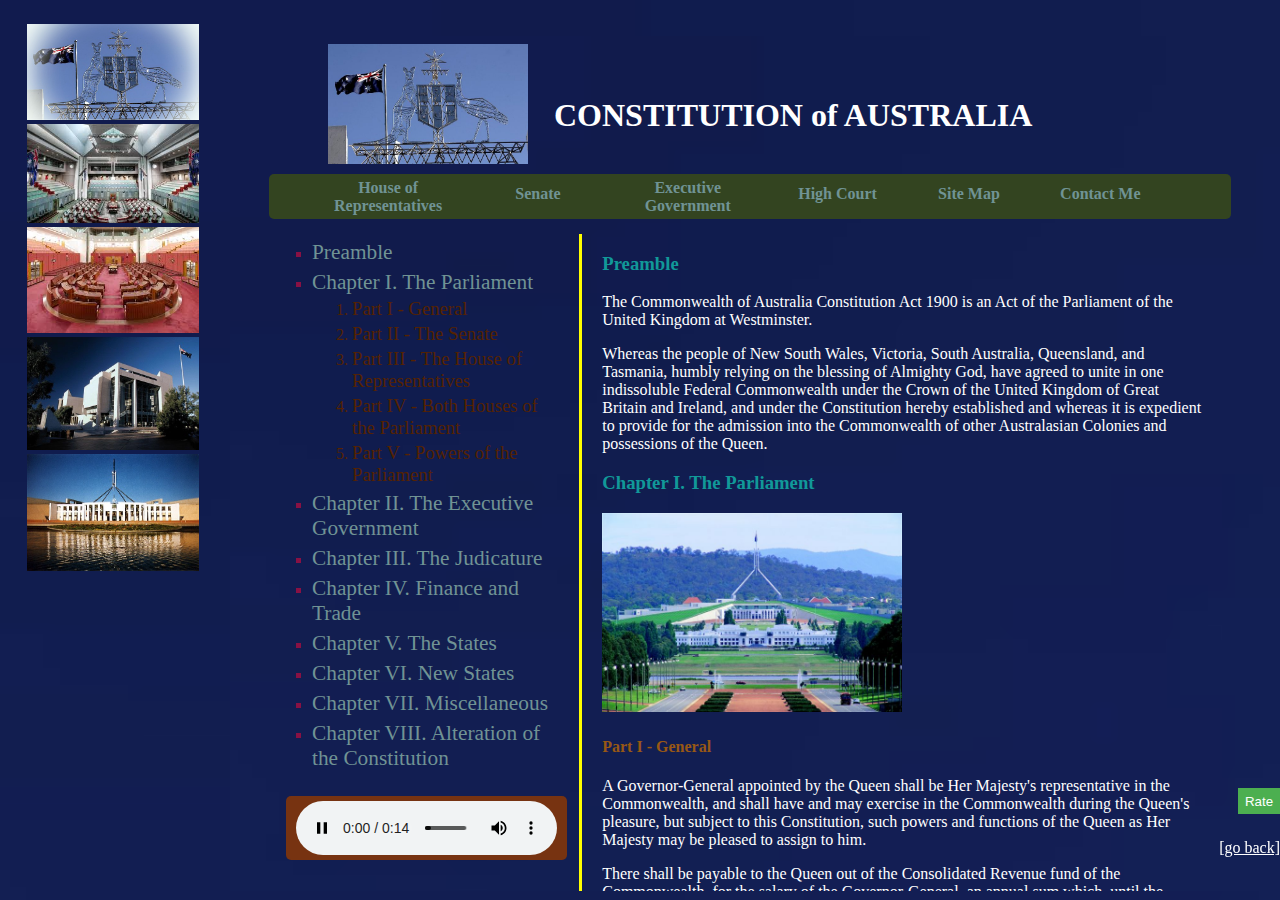
<file: index.htm>
﻿<!DOCTYPE html>
<html>
<head>
<title>index</title>
<meta charset="utf-8"/>
<link rel="stylesheet" type="text/css" href="styles/style.css"/>
<script src="http://ajax.googleapis.com/ajax/libs/jquery/1.10.2/jquery.min.js">
</script>
</head>
<body onload="reset();Cchange();">
<div id="flink">
<ol>
<li class="flink"><a href="C.htm" target="main"><img id="Cthumb" src="images/indexlogo.jpg" class="flink" alt="logo" title="Constitution" onclick="Cchange()"/></a></li>
<li class="flink"><a href="HOR.htm" target="main"><img id="HORthumb" src="images/HORlogo.jpg" class="flink" alt="HORlogo" title="House of Representatives" onclick="HORchange()"/></a></li>
<li class="flink"><a href="S.htm" target="main"><img id="Sthumb" src="images/Slogo.jpg" class="flink" alt="Slogo" title="Senate" onclick="Schange()"/></a></li>
<li class="flink"><a href="HC.htm" target="main"><img id="HCthumb" src="images/HClogo.jpg" class="flink" alt="HClogo" title="High Court" onclick="HCchange()"/></a></li>
<li class="flink"><a href="EG.htm" target="main"><img id="EGthumb" src="images/EGlogo.jpg" class="flink" alt="EGlogo" title="Executive Government" onclick="EGchange()"/></a></li>
</ol>
</div>

<div id="main">
<iframe src="C.htm" name="main" id="i"></iframe>
</div>

<div id="time">
<p id="clock" class="clock"></p>
<script>
function Clock(){
var cl=new Date();
document.getElementById("clock").innerHTML=cl;
}
setInterval(Clock,1000);
</script>
</div>

<script>
var Con,HORon,Son,HCon,EGon;

function reload(){
var str=document.getElementById("i").src;
var path=str.substring(0,str.lastIndexOf("/"));
document.getElementById("i").src = path + "/C.htm";
}
function reset(){
Con=false;
HORon=false;
Son=false;
HCon=false;
EGon=false;
document.getElementById("Cthumb").src="images/indexlogo.jpg";
document.getElementById("HORthumb").src="images/HORlogo.jpg";
document.getElementById("Sthumb").src="images/Slogo.jpg";
document.getElementById("HCthumb").src="images/HClogo.jpg";
document.getElementById("EGthumb").src="images/EGlogo.jpg";
}
function Cchange(){
	reset();
	document.getElementById("Cthumb").src="images/ClogoOn.jpg";
	Con=true;
	reload();
}
function HORchange(){
	reset();
	document.getElementById("HORthumb").src="images/HORlogoOn.jpg";
	HORon=true;
}
function Schange(){
	reset();
	document.getElementById("Sthumb").src="images/SlogoOn.jpg";
	Son=true;
	//alert(Son);
}
function HCchange(){
	reset();
	document.getElementById("HCthumb").src="images/HClogoOn.jpg";
	HCon=true;
}
function EGchange(){
	reset();
	document.getElementById("EGthumb").src="images/EGlogoOn.jpg";
	EGon=true;
}
</script>

<script>
$(document).ready(function(){
	$("#Cthumb").hover(function(){
	document.getElementById("Cthumb").src="images/ClogoOn.jpg";
	},function(){
	if(!Con){
	document.getElementById("Cthumb").src="images/indexlogo.jpg";
	//alert(Con);
	}
	});
});
$(document).ready(function(){
	$("#HORthumb").hover(function(){
	document.getElementById("HORthumb").src="images/HORlogoOn.jpg";
	},function(){
	if(!HORon)document.getElementById("HORthumb").src="images/HORlogo.jpg";
	});
});
$(document).ready(function(){
	$("#Sthumb").hover(function(){
	document.getElementById("Sthumb").src="images/SlogoOn.jpg";
	},function(){
	if(!Son)document.getElementById("Sthumb").src="images/Slogo.jpg";
	});
});
$(document).ready(function(){
	$("#HCthumb").hover(function(){
	document.getElementById("HCthumb").src="images/HClogoOn.jpg";
	},function(){
	if(!HCon)document.getElementById("HCthumb").src="images/HClogo.jpg";
	});
});
$(document).ready(function(){
	$("#EGthumb").hover(function(){
	document.getElementById("EGthumb").src="images/EGlogoOn.jpg";
	},function(){
	if(!EGon)document.getElementById("EGthumb").src="images/EGlogo.jpg";
	});
});
</script>
</body>
</html>
</file>
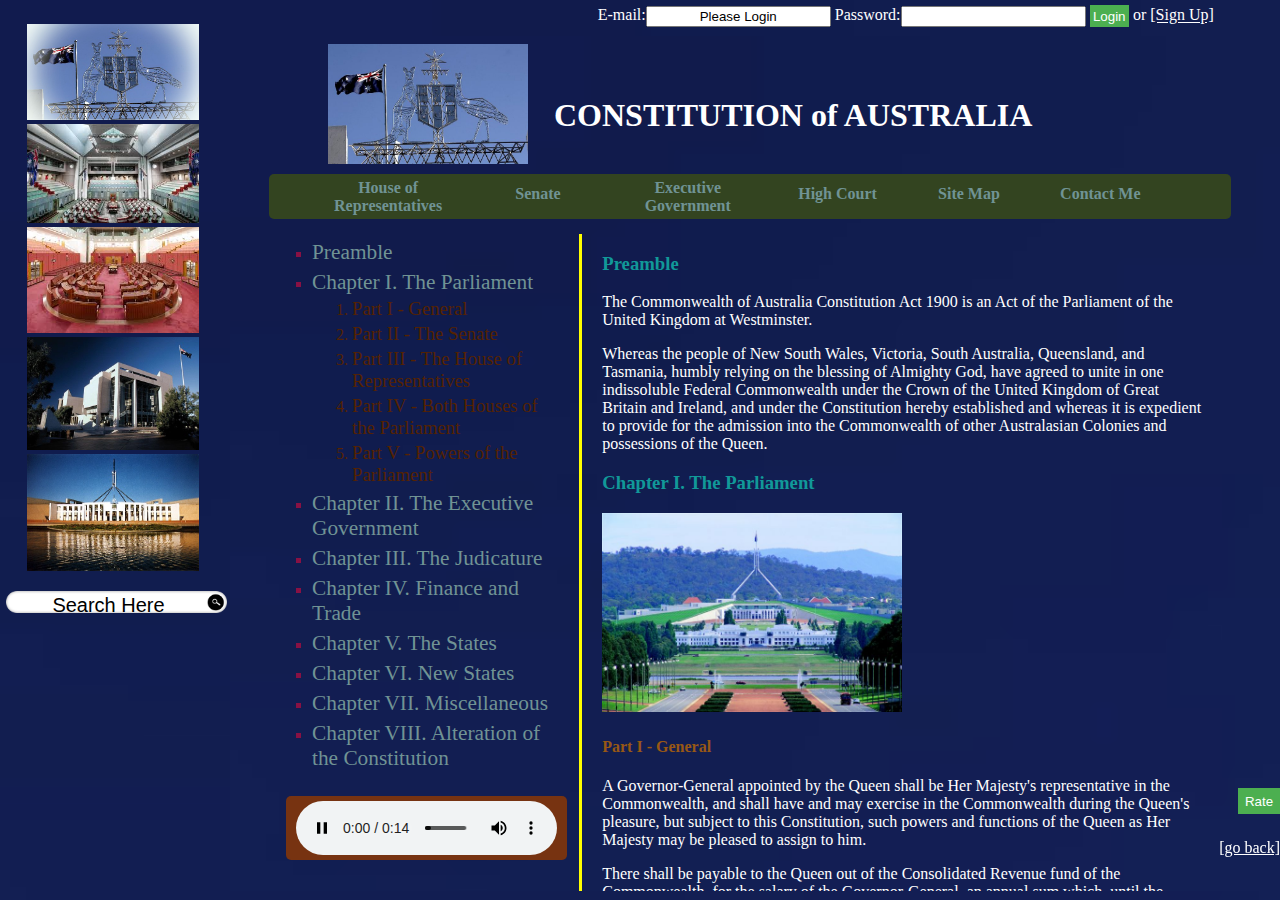
<file: index.html>
﻿<!DOCTYPE html>
<html>
<head>
<title>Welcome!</title>
<meta charset="utf-8"/>
<link rel="stylesheet" media="screen" type="text/css" href="styles/style.css" id="normal"/>
<link rel="stylesheet" media="screen" type="text/css" href="styles/style-moz.css" id="moz"/>
<link rel="stylesheet" media="screen" type="text/css" href="styles/style-android.css" id="android"/>
<script src="http://ajax.googleapis.com/ajax/libs/jquery/1.10.2/jquery.min.js">
</script>
<script type="text/javascript">
function replace(){
//alert(window.navigator.userAgent.indexOf("Android"));
if(window.navigator.userAgent.indexOf("Android")>-1){
document.getElementById("normal").disabled = true;
document.getElementById("android").disabled = false;
document.getElementById("moz").disabled = true;
}
else if(window.navigator.userAgent.indexOf("Firefox")>-1){
document.getElementById("normal").disabled = true;
document.getElementById("android").disabled = true;
document.getElementById("moz").disabled = false;
}
else{
document.getElementById("normal").disabled = false;
document.getElementById("android").disabled = true;
document.getElementById("moz").disabled = true;
}}
</script>
</head>
<body onload="reset();Cchange();replace();">
<div id="flink">
<ol>
<li class="flink"><a href="C.htm" target="main"><img id="Cthumb" src="images/indexlogo.jpg" class="flink" alt="logo" title="Constitution" onclick="Cchange()"/></a></li>
<li class="flink"><a href="HOR.htm" target="main"><img id="HORthumb" src="images/HORlogo.jpg" class="flink" alt="HORlogo" title="House of Representatives" onclick="HORchange()"/></a></li>
<li class="flink"><a href="S.htm" target="main"><img id="Sthumb" src="images/Slogo.jpg" class="flink" alt="Slogo" title="Senate" onclick="Schange()"/></a></li>
<li class="flink"><a href="HC.htm" target="main"><img id="HCthumb" src="images/HClogo.jpg" class="flink" alt="HClogo" title="High Court" onclick="HCchange()"/></a></li>
<li class="flink"><a href="EG.htm" target="main"><img id="EGthumb" src="images/EGlogo.jpg" class="flink" alt="EGlogo" title="Executive Government" onclick="EGchange()"/></a></li>
</ol>
<form class="search" action="http://203.213.89.54/auconstitution.github.io/search.php" method="POST">
<input type="text" class="text" name="search" value="Search Here" onclick='value=""'/>
<input type="submit" type="submit" value="" class="submit" name="q"/>
</form>
</div>
<div id="main">
<iframe src="C.htm" name="main" id="i"></iframe>
</div>

<div id="time">
<p id="clock" class="clock"></p>
<script>
function Clock(){
var cl=new Date();
document.getElementById("clock").innerHTML=cl;
}
setInterval(Clock,1000);
</script>
<form class="login" action="http://203.213.89.54/auconstitution.github.io/login.php" target="main" method="POST">
E-mail:<input type="text" class="email1" name="email" value="Please Login" onclick='value=""'/>
Password:<input type="password" class="password1" name="password" onclick='value=""'/>
<input type="submit" class="login1" value="Login" name="login"/> or <a class="signup1" href="http://203.213.89.54/auconstitution.github.io/signup.php" target="main">[Sign Up]</a>
</form>
</div>

<script>
var Con,HORon,Son,HCon,EGon;

function reload(){
var str=document.getElementById("i").src;
var path=str.substring(0,str.lastIndexOf("/"));
document.getElementById("i").src = path + "/C.htm";
}
function reset(){
Con=false;
HORon=false;
Son=false;
HCon=false;
EGon=false;
document.getElementById("Cthumb").src="images/indexlogo.jpg";
document.getElementById("HORthumb").src="images/HORlogo.jpg";
document.getElementById("Sthumb").src="images/Slogo.jpg";
document.getElementById("HCthumb").src="images/HClogo.jpg";
document.getElementById("EGthumb").src="images/EGlogo.jpg";
}
function Cchange(){
	reset();
	document.getElementById("Cthumb").src="images/ClogoOn.jpg";
	Con=true;
	reload();
}
function HORchange(){
	reset();
	document.getElementById("HORthumb").src="images/HORlogoOn.jpg";
	HORon=true;
}
function Schange(){
	reset();
	document.getElementById("Sthumb").src="images/SlogoOn.jpg";
	Son=true;
	//alert(Son);
}
function HCchange(){
	reset();
	document.getElementById("HCthumb").src="images/HClogoOn.jpg";
	HCon=true;
}
function EGchange(){
	reset();
	document.getElementById("EGthumb").src="images/EGlogoOn.jpg";
	EGon=true;
}
</script>

<script>
$(document).ready(function(){
	$("#Cthumb").hover(function(){
	document.getElementById("Cthumb").src="images/ClogoOn.jpg";
	},function(){
	if(!Con){
	document.getElementById("Cthumb").src="images/indexlogo.jpg";
	//alert(Con);
	}
	});
});
$(document).ready(function(){
	$("#HORthumb").hover(function(){
	document.getElementById("HORthumb").src="images/HORlogoOn.jpg";
	},function(){
	if(!HORon)document.getElementById("HORthumb").src="images/HORlogo.jpg";
	});
});
$(document).ready(function(){
	$("#Sthumb").hover(function(){
	document.getElementById("Sthumb").src="images/SlogoOn.jpg";
	},function(){
	if(!Son)document.getElementById("Sthumb").src="images/Slogo.jpg";
	});
});
$(document).ready(function(){
	$("#HCthumb").hover(function(){
	document.getElementById("HCthumb").src="images/HClogoOn.jpg";
	},function(){
	if(!HCon)document.getElementById("HCthumb").src="images/HClogo.jpg";
	});
});
$(document).ready(function(){
	$("#EGthumb").hover(function(){
	document.getElementById("EGthumb").src="images/EGlogoOn.jpg";
	},function(){
	if(!EGon)document.getElementById("EGthumb").src="images/EGlogo.jpg";
	});
});
</script>
</body>
</html>
</file>
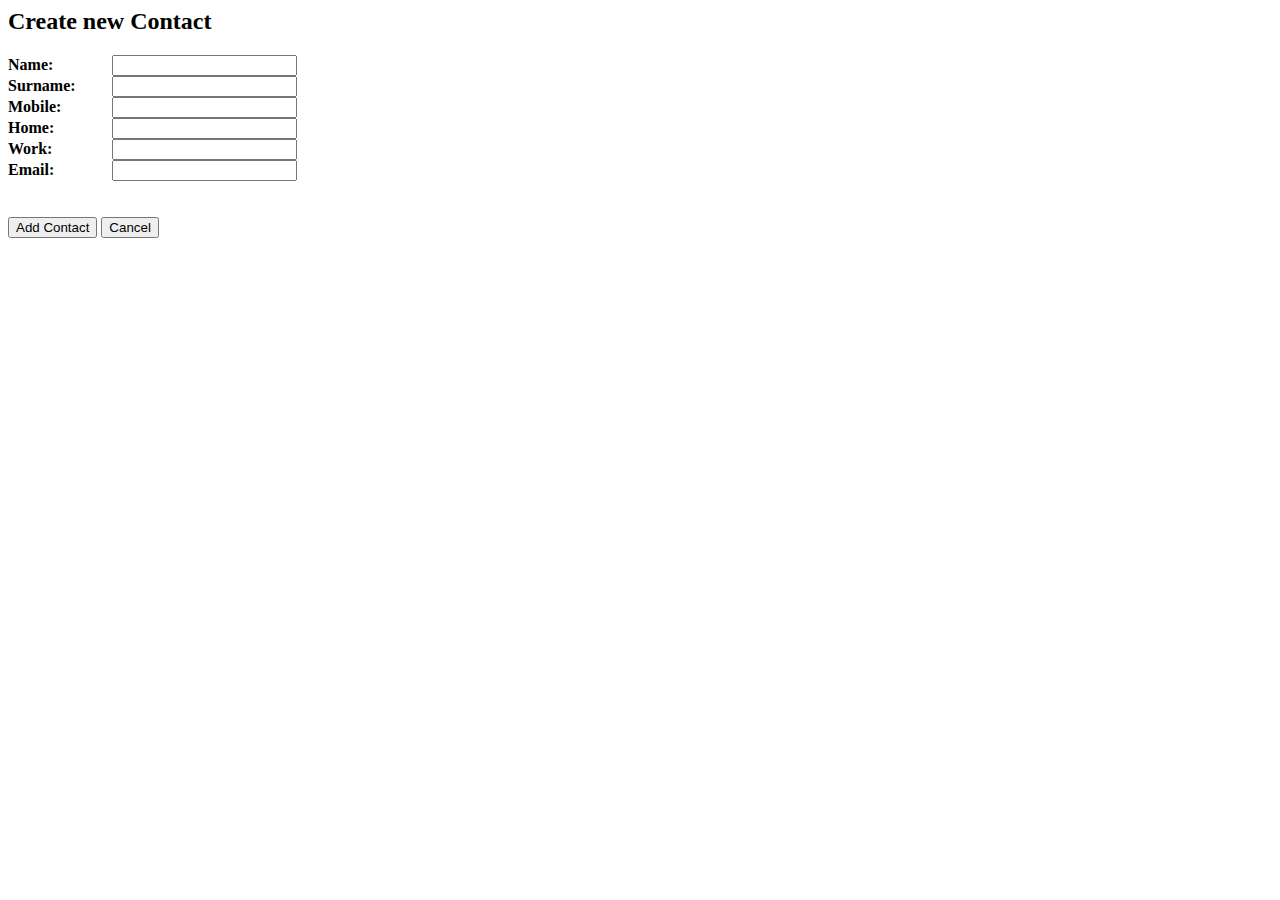
<file: 3.html>
<!-- the NewContact Screen -->
<html>
<head>
<title>New Contact</title>
<style>
form label{
display: inline-block;
width: 100px;
font-weight: bold;
}
</style>
</head>
<body>
<h2>Create new Contact</h2>
<form>
<label>Name:</label>        <input type="text" name="firstname" /><br/>
<label for="surname">Surname:</label>   <input type="text" name="surname" /><br/>
<label for="mobile">Mobile:</label>     <input type="text" name="mobile" /><br/>
<label for="home">Home: </label>        <input type="text" name="home" /><br/>
<label for="work">Work: </label>        <input type="text" name="work" /><br/>
<label for="email">Email: </label>      <input type="text" name="email" /><br/>
<br class="clear" />
<br />
<input type="submit" value="Add Contact" />
<input type="button" value="Cancel" /><br />
</form>
</body>
</html>
</file>
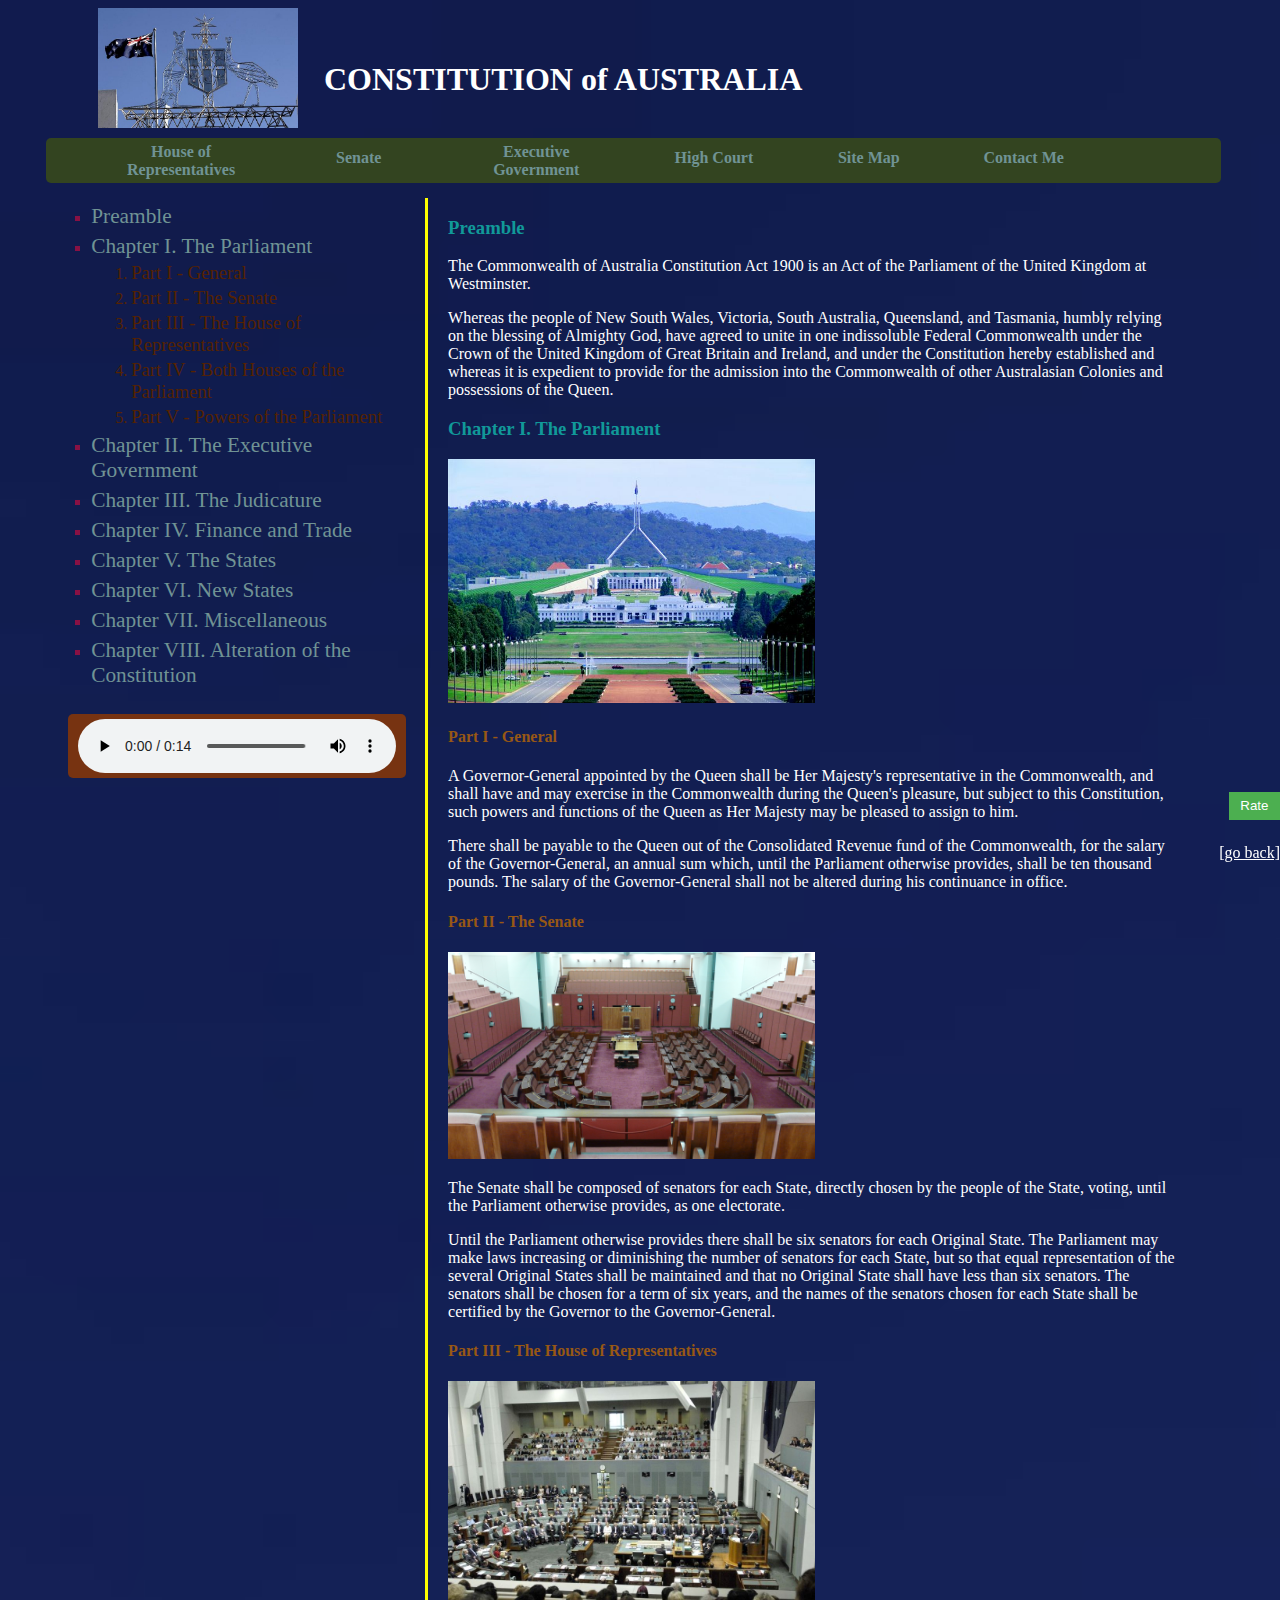
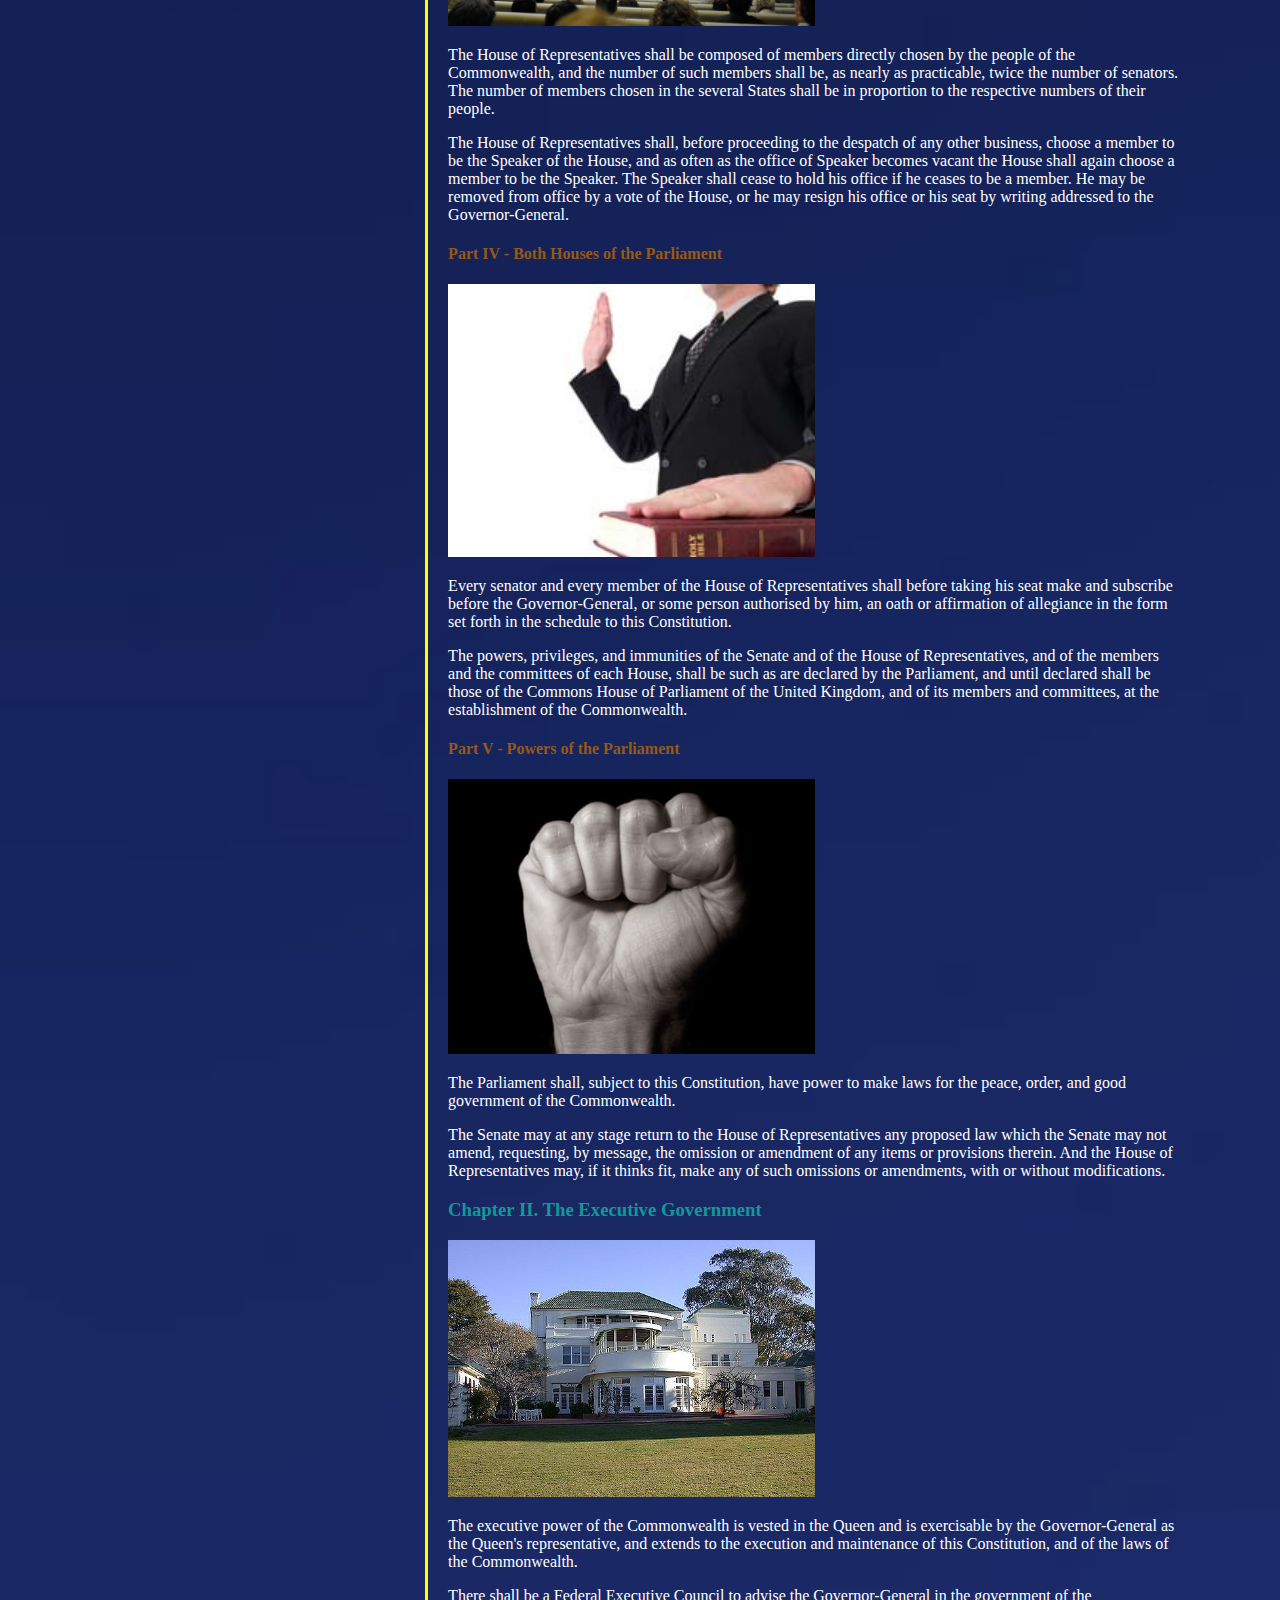
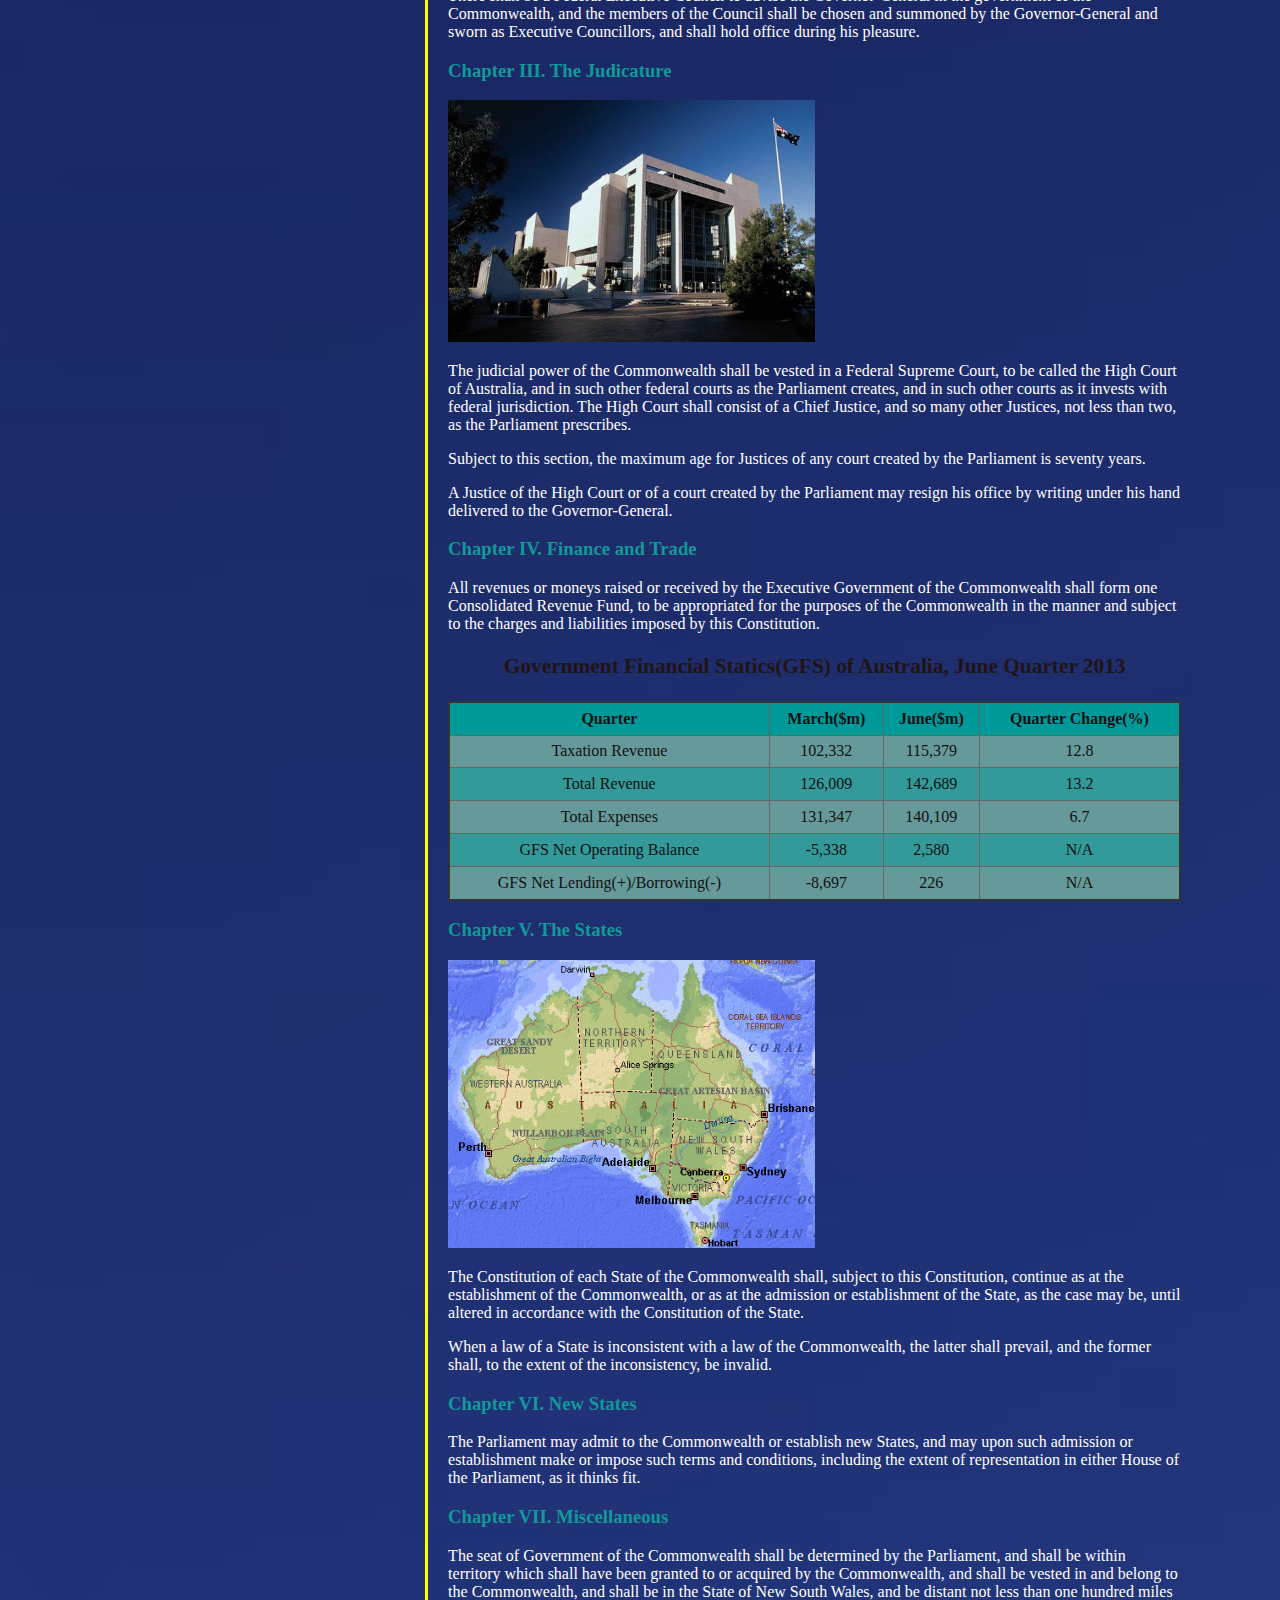
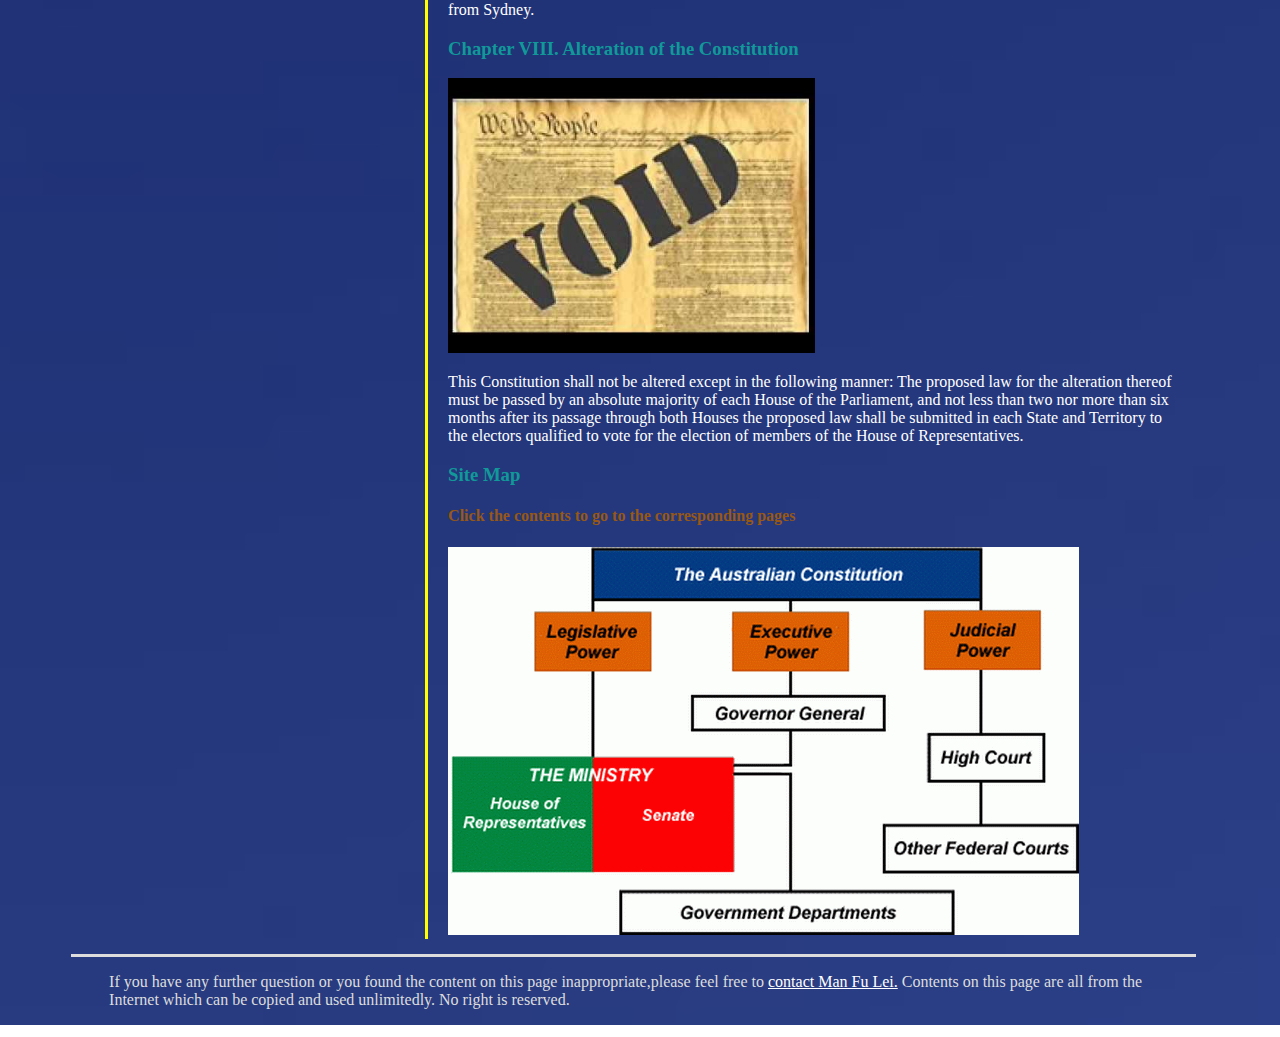
<file: C.htm>
<!DOCTYPE html>
<html>
<head>
<title>Constitution</title>
<meta charset="utf-8" />
<link rel="stylesheet" media="screen" type="text/css" href="styles/style.css" id="normal"/>
<link rel="stylesheet" media="screen" type="text/css" href="styles/style-moz.css" id="moz"/>
<link rel="stylesheet" media="screen" type="text/css" href="styles/style-android.css" id="android"/>
<script src="http://ajax.googleapis.com/ajax/libs/jquery/1.10.2/jquery.min.js">
</script>
<script type="text/javascript">
function replace(){
//alert(window.navigator.userAgent);
if(window.navigator.userAgent.indexOf("Android")>-1){
document.getElementById("normal").disabled = true;
document.getElementById("android").disabled = false;
document.getElementById("moz").disabled = true;
}
else if(window.navigator.userAgent.indexOf("Firefox")>-1){
document.getElementById("normal").disabled = true;
document.getElementById("android").disabled = true;
document.getElementById("moz").disabled = false;
}
else{
document.getElementById("normal").disabled = false;
document.getElementById("android").disabled = true;
document.getElementById("moz").disabled = true;
}}
</script>
</head>
<body onload="hide();replace();">

<div id="header">
<a href="#sitemap" title="Site Map"><img alt="indexlogo" id="top" src="images/indexlogo.jpg" class="logo" title="Site Map"/></a><h1>&nbsp;&nbsp;&nbsp;CONSTITUTION of AUSTRALIA</h1>
</div>

<div id="menu">
<ul>
<li class="dmenu"><h4><a  href="HOR.htm" onclick="window.parent.HORchange()">House of<br/> Representatives</a></h4></li>
<li class="menu"><h4><a  href="S.htm" onclick="window.parent.Schange()">Senate</a></h4></li>
<li class="dmenu"><h4><a  href="EG.htm" onclick="window.parent.EGchange()">Executive <br/>Government</a></h4></li>
<li class="menu"><h4><a  href="HC.htm" onclick="window.parent.HCchange()">High Court</a></h4></li>
<li class="menu"><h4><a  href="#sitemap">Site Map</a></h4></li>
<li class="menu"><h4><a  href="mailto:131306105@polytechnicwest.wa.edu.au">Contact Me</a></h4></li>
</ul>
</div>

<div id="link">
<ul>
<li class="headline"><a class="list" title="Preamble" href="#preamble">Preamble</a></li>
<li class="headline"><a class="list" title="Chapter 1" href="#chapter1">Chapter I. The Parliament</a>
<ol>
<li class="sub"><a class="list" title="Part I" href="#part1">Part I - General</a></li>
<li class="sub"><a class="list" title="Part II" href="#part2">Part II - The Senate</a></li>
<li class="sub"><a class="list" title="Part III" href="#part3">Part III - The House of Representatives</a></li>
<li class="sub"><a class="list" title="Part IV" href="#part4">Part IV - Both Houses of the Parliament</a></li>
<li class="sub"><a class="list" title="Part V" href="#part5">Part V - Powers of the Parliament</a></li>
</ol>
</li>
<li class="headline"><a class="list" title="Chapter II" href="#chapter2">Chapter II. The Executive Government</a></li>
<li class="headline"><a class="list" title="Chapter III" href="#chapter3">Chapter III. The Judicature</a></li>
<li class="headline"><a class="list" title="Chapter IV." href="#chapter4">Chapter IV. Finance and Trade</a></li>
<li class="headline"><a class="list" title="Chapter V." href="#chapter5">Chapter V. The States</a></li>
<li class="headline"><a class="list" title="Chapter VI." href="#chapter6">Chapter VI. New States</a></li>
<li class="headline"><a class="list" title="Chapter VII." href="#chapter7">Chapter VII. Miscellaneous</a></li>
<li class="headline"><a class="list" title="Chapter VIII." href="#chapter8">Chapter VIII. Alteration of the Constitution</a></li>
</ul>
<div id="music">
<audio id="index" src="music/pal3.mp3" controls autoplay>Your browser does not support HTML5 video.</audio>
<script>
myVid=document.getElementById("index");
myVid.volume=1.0;
function no(){
if(document.getElementById("l1").checked){
document.getElementById("submit1").disabled=true;
alert("You really like it!");
}
else if(document.getElementById("l2").checked){
document.getElementById("submit1").disabled=true;
alert("You really like it!");
}
else if(document.getElementById("l3").checked){
document.getElementById("submit1").disabled=true;
alert("You really like it!");
}
else alert("Please choose one");

}
function ok(){
if(document.getElementById("m1").checked){
document.getElementById("submit").disabled=true;
alert("Your feedback is submitted,Thank you!");
}
else if(document.getElementById("m2").checked){
document.getElementById("submit").disabled=true;
alert("Your feedback is submitted,Thank you!");
}
else if(document.getElementById("m3").checked){
document.getElementById("submit").disabled=true;
alert("Your feedback is submitted,Thank you!");
}
else if(document.getElementById("m4").checked){
document.getElementById("submit").disabled=true;
alert("Your feedback is submitted,Thank you!");
}
else if(document.getElementById("m5").checked){
document.getElementById("submit").disabled=true;
alert("Your feedback is submitted,Thank you!");
}
else if(document.getElementById("m6").checked){
document.getElementById("submit").disabled=true;
alert("Your feedback is submitted,Thank you!");
}
if(document.getElementById("submit").disabled){
document.getElementById("yes").style.visibility="hidden";
}
else{
alert("Please choose one");
}
}
function show(){
//document.getElementById("submit").disabled=false;
document.getElementById("yes").style.visibility="visible";
document.getElementById("yes").style.opacity="1";
document.getElementById("rate").style.visibility="hidden";
}
function hide(){
document.getElementById("yes").style.visibility="hidden";
}
</script>
</div>

</div>
<div id="yes">
<p>&nbsp;&nbsp;&nbsp;You really&nbsp;&nbsp;&nbsp;&nbsp;&nbsp;&nbsp;&nbsp;&nbsp;&nbsp;&nbsp;&nbsp;&nbsp;&nbsp;
<button type="button" id="submit1" onclick="no()">submit</button>
</p>
<form>
<input type="radio" name="like" id="l1" value="cl">Like this page crazily<br>
<input type="radio" name="like" id="l2" value="al">Like this page absolutely<br>
<input type="radio" name="like" id="l3" value="vl">Like this page very much
</form>
<p>&nbsp;&nbsp;&nbsp;Your are&nbsp;&nbsp;&nbsp;&nbsp;&nbsp;&nbsp;&nbsp;&nbsp;&nbsp;&nbsp;&nbsp;&nbsp;&nbsp;&nbsp;&nbsp;
<button type="button" id="submit" onclick="ok()">submit</button>
</p>
<form>
<input type="radio" name="mood" id="m1" value="h">Happy&nbsp;&nbsp;&nbsp;&nbsp;&nbsp;
<input type="radio" name="mood" id="m2" value="a">Angry&nbsp;&nbsp;&nbsp;&nbsp;
<input type="radio" name="mood" id="m3" value="s">Smiling<br>
<input type="radio" name="mood" id="m4" value="d">Desperate
<input type="radio" name="mood" id="m5" value="s">Suprised
<input type="radio" name="mood" id="m6" value="c">Curious
</form>
</div>

<div id="content">
<a id="preamble"></a>
<h3>Preamble</h3>
<p>The Commonwealth of Australia Constitution Act 1900 is an Act of the Parliament of the United Kingdom at Westminster.<p>
<p>Whereas the people of New South Wales, Victoria, South Australia, Queensland, and Tasmania, humbly relying on the blessing of Almighty God, have agreed to unite in one indissoluble Federal Commonwealth under the Crown of the United Kingdom of Great Britain and Ireland, and under the Constitution hereby established and whereas it is expedient to provide for the admission into the Commonwealth of other Australasian Colonies and possessions of the Queen.</p>
<button type="button" id="rate" onclick="show()" class="r">Rate</button>
<p class="control"><a class="contact" href="#top">[go back]</a></p>
<a id="chapter1"></a>
<h3>Chapter I. The Parliament</h3>
<img alt="ParliamentHouse"  class="content" src="images/ParliamentHouse.jpg" title="Parliament House"/>
<a id="part1"></a>
<h4>Part I - General</h4>
<p>A Governor-General appointed by the Queen shall be Her Majesty's representative in the Commonwealth, and shall have and may exercise in the Commonwealth during the Queen's pleasure, but subject to this Constitution, such powers and functions of the Queen as Her Majesty may be pleased to assign to him.</p>
<p>There shall be payable to the Queen out of the Consolidated Revenue fund of the Commonwealth, for the salary of the Governor-General, an annual sum which, until the Parliament otherwise provides, shall be ten thousand pounds. The salary of the Governor-General shall not be altered during his continuance in office.<p>
<a id="part2"></a>
<h4>Part II - The Senate</h4>
<img alt="Senate" class="content" src="images/Senate.jpg" title="Senate"/>
<p>The Senate shall be composed of senators for each State, directly chosen by the people of the State, voting, until the Parliament otherwise provides, as one electorate.</p>
<p>Until the Parliament otherwise provides there shall be six senators for each Original State. The Parliament may make laws increasing or diminishing the number of senators for each State, but so that equal representation of the several Original States shall be maintained and that no Original State shall have less than six senators. The senators shall be chosen for a term of six years, and the names of the senators chosen for each State shall be certified by the Governor to the Governor-General.</p>
<a id="part3"></a>
<h4>Part III - The House of Representatives</h4>
<img alt="HouseOfRepresentative" class="content" src="images/HouseOfRepresentative.jpg" title="House of Representatives"/>
<p>The House of Representatives shall be composed of members directly chosen by the people of the Commonwealth, and the number of such members shall be, as nearly as practicable, twice the number of senators. The number of members chosen in the several States shall be in proportion to the respective numbers of their people.</p>
<p>The House of Representatives shall, before proceeding to the despatch of any other business, choose a member to be the Speaker of the House, and as often as the office of Speaker becomes vacant the House shall again choose a member to be the Speaker. The Speaker shall cease to hold his office if he ceases to be a member. He may be removed from office by a vote of the House, or he may resign his office or his seat by writing addressed to the Governor-General.</p>
<a id="part4"></a>
<h4>Part IV - Both Houses of the Parliament</h4>
<img alt="oath" class="content" src="images/oath.jpg" title="Oath Affirmation"/>
<p>Every senator and every member of the House of Representatives shall before taking his seat make and subscribe before the Governor-General, or some person authorised by him, an oath or affirmation of allegiance in the form set forth in the schedule to this Constitution.</p>
<p> The powers, privileges, and immunities of the Senate and of the House of Representatives, and of the members and the committees of each House, shall be such as are declared by the Parliament, and until declared shall be those of the Commons House of Parliament of the United Kingdom, and of its members and committees, at the establishment of the Commonwealth.</p>
<a id="part5"></a>
<h4>Part V - Powers of the Parliament</h4>
<img alt="Power" class="content" src="images/Power.jpg" title="Power"/>
<p>The Parliament shall, subject to this Constitution, have power to make laws for the peace, order, and good government of the Commonwealth.</p>
<p>The Senate may at any stage return to the House of Representatives any proposed law which the Senate may not amend, requesting, by message, the omission or amendment of any items or provisions therein. And the House of Representatives may, if it thinks fit, make any of such omissions or amendments, with or without modifications.</p>
<a id="chapter2"></a>
<h3>Chapter II. The Executive Government</h3>
<img alt="GovernmentHouse" class="content" src="images/GovernmentHouse.jpg" title="Government House"/>
<p>The executive power of the Commonwealth is vested in the Queen and is exercisable by the Governor-General as the Queen's representative, and extends to the execution and maintenance of this Constitution, and of the laws of the Commonwealth.</p>
<p>There shall be a Federal Executive Council to advise the Governor-General in the government of the Commonwealth, and the members of the Council shall be chosen and summoned by the Governor-General and sworn as Executive Councillors, and shall hold office during his pleasure.</p>
<a id="chapter3"></a>
<h3>Chapter III. The Judicature</h3>
<img alt="HighCourt" class="content" src="images/HighCourt.jpg" title="High Court"/>
<p> The judicial power of the Commonwealth shall be vested in a Federal Supreme Court, to be called the High Court of Australia, and in such other federal courts as the Parliament creates, and in such other courts as it invests with federal jurisdiction. The High Court shall consist of a Chief Justice, and so many other Justices, not less than two, as the Parliament prescribes.</p>
<p>Subject to this section, the maximum age for Justices of any court created by the Parliament is seventy years.</p>
<p>A Justice of the High Court or of a court created by the Parliament may resign his office by writing under his hand delivered to the Governor-General.</p>
<a id="chapter4"></a>
<h3>Chapter IV. Finance and Trade</h3>
<p>All revenues or moneys raised or received by the Executive Government of the Commonwealth shall form one Consolidated Revenue Fund, to be appropriated for the purposes of the Commonwealth in the manner and subject to the charges and liabilities imposed by this Constitution.</p>
<p class="caption">Government Financial Statics(GFS) of Australia, June Quarter 2013</p>
<table>
<tr><th>Quarter</th><th>March($m)</th><th>June($m)</th><th>Quarter Change(%)</th></tr>
<tr><td>Taxation Revenue</td><td>102,332</td><td>115,379</td><td>12.8</td></tr>
<tr><td class="stagger">Total Revenue</td><td class="stagger">126,009</td><td class="stagger">142,689</td><td class="stagger">13.2</td></tr>
<tr><td>Total Expenses</td><td>131,347</td><td>140,109</td><td>6.7</td></tr>
<tr><td class="stagger">GFS Net Operating Balance</td><td class="stagger">-5,338</td><td class="stagger">2,580</td><td class="stagger">N/A</td></tr>
<tr><td>GFS Net Lending(+)/Borrowing(-)</td><td>-8,697</td><td>226</td><td>N/A</td></tr>
</table>
<a id="chapter5"></a>
<h3>Chapter V. The States</h3>
<img alt="states" class="content" src="images/states.gif" title="Australian States"/>
<p>The Constitution of each State of the Commonwealth shall, subject to this Constitution, continue as at the establishment of the Commonwealth, or as at the admission or establishment of the State, as the case may be, until altered in accordance with the Constitution of the State.</p>
<p>When a law of a State is inconsistent with a law of the Commonwealth, the latter shall prevail, and the former shall, to the extent of the inconsistency, be invalid.</p>
<a id="chapter6"></a>
<h3>Chapter VI. New States</h3>
<p>The Parliament may admit to the Commonwealth or establish new States, and may upon such admission or establishment make or impose such terms and conditions, including the extent of representation in either House of the Parliament, as it thinks fit.</p>
<a id="chapter7"></a>
<h3>Chapter VII. Miscellaneous</h3>
<p>The seat of Government of the Commonwealth shall be determined by the Parliament, and shall be within territory which shall have been granted to or acquired by the Commonwealth, and shall be vested in and belong to the Commonwealth, and shall be in the State of New South Wales, and be distant not less than one hundred miles from Sydney.</p>
<a id="chapter8"></a>
<h3>Chapter VIII. Alteration of the Constitution</h3>
<img alt="void" class="content" src="images/void.jpg" title="Void"/>
<p>This Constitution shall not be altered except in the following manner:
The proposed law for the alteration thereof must be passed by an absolute majority of each House of the Parliament, and not less than two nor more than six months after its passage through both Houses the proposed law shall be submitted in each State and Territory to the electors qualified to vote for the election of members of the House of Representatives.</p>
<h3>Site Map</h3>
<h4>Click the contents to go to the corresponding pages</h4>
<img id="sitemap" src="images/constitution.gif" usemap="#map" alt="Constitution" title="Please wait..."/>
<map name="map">
<area alt="House of Representatives" shape="rect" coords="0,210,140,320" title="House of Representatives" href="HOR.htm" onclick="window.parent.HORchange()"/>
<area alt="Senate" shape="rect" coords="140,210,285,320" title="Senate" href="S.htm" onclick="window.parent.Schange()"/>
<area alt="High Cournt" shape="rect" coords="482,185,594,232" title="High Cournt" href="HC.htm" onclick="window.parent.HCchange()"/>
<area alt="Executive Government" shape="rect" coords="171,347,504,385" title="Executive Government" href="EG.htm" onclick="window.parent.EGchange()"/>
<area alt="Home Page" shape="rect" coords="143,0,531,54" title="Home Page" href="C.htm" onclick="window.parent.Cchange()"/>
</map>
</div>

<div id="copyright">
<p>If you have any further question or you found the content on this page inappropriate,please feel free to <a class="contact" href="mailto:131306105@polytechnicwest.wa.edu.au">contact Man Fu Lei.</a> Contents on this page are all from the Internet which can be copied and used unlimitedly. No right is reserved.</p>
</div>

</body>
</html>
</file>
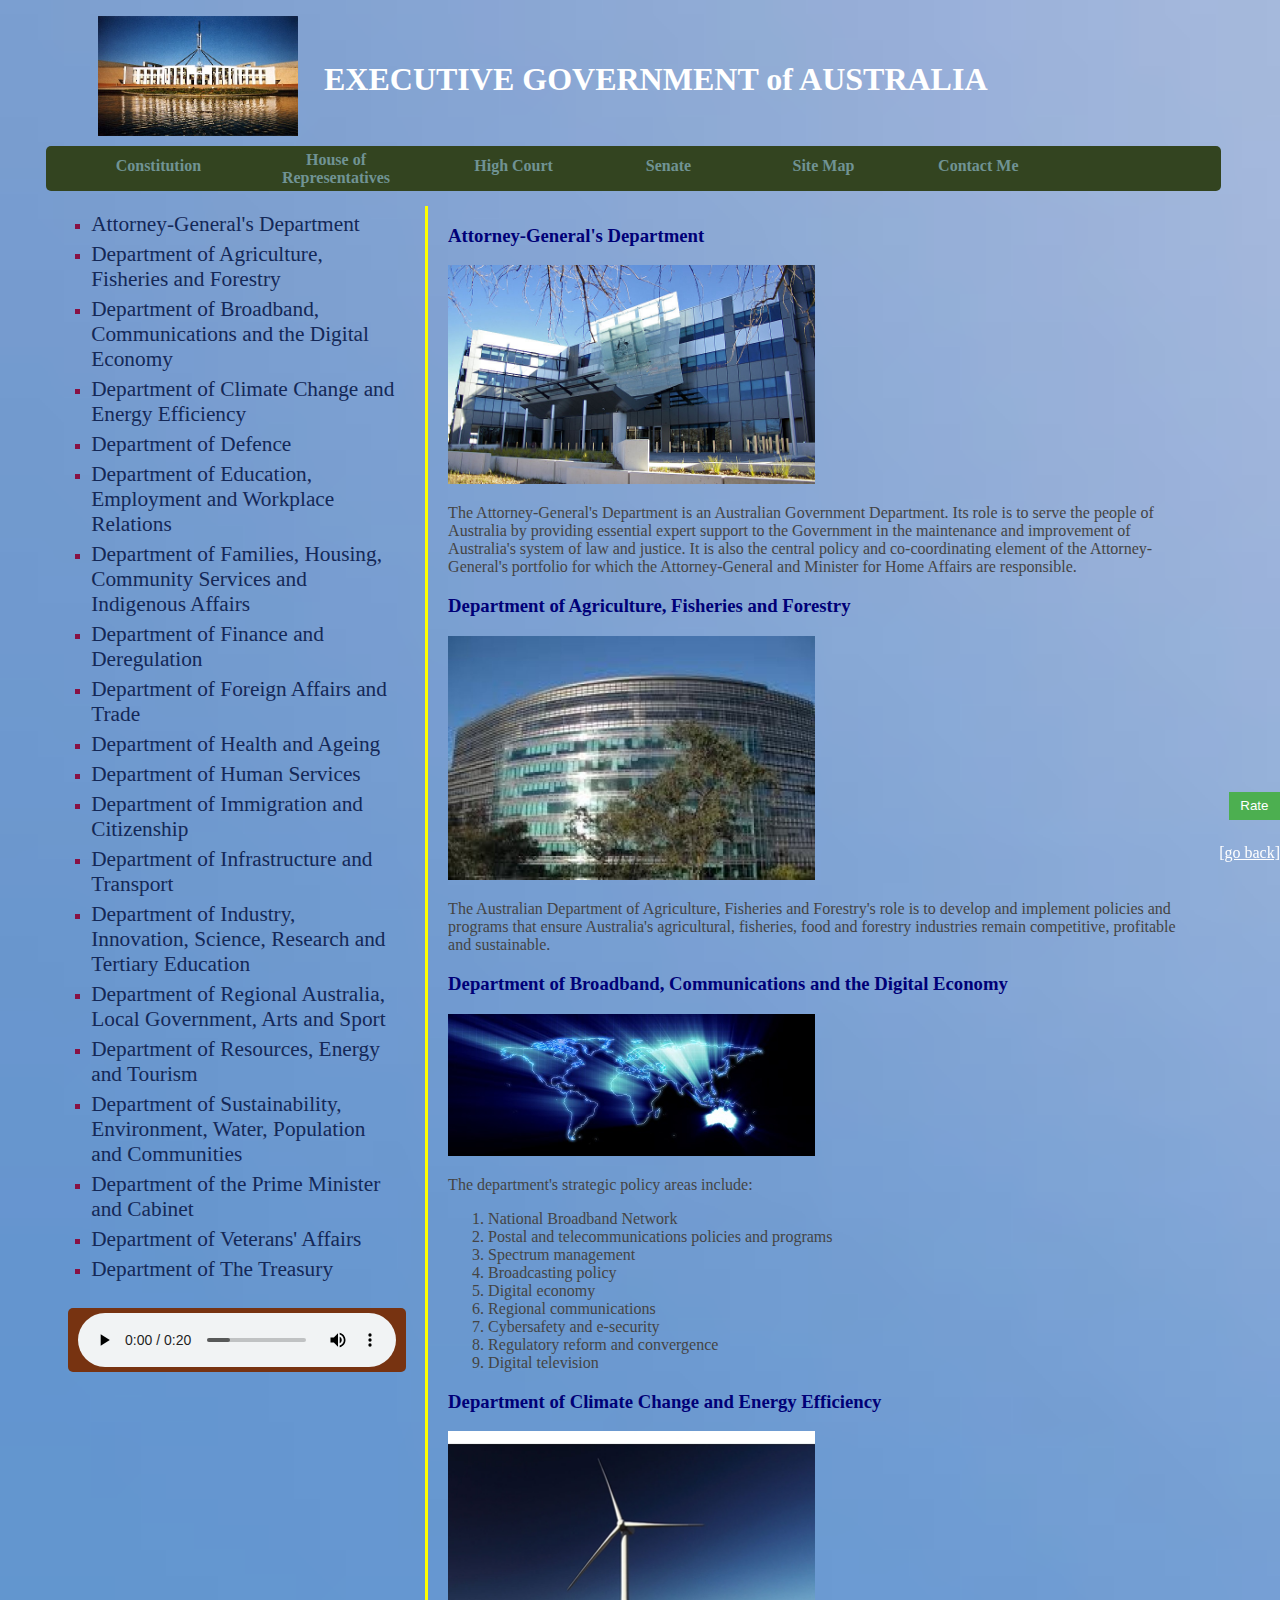
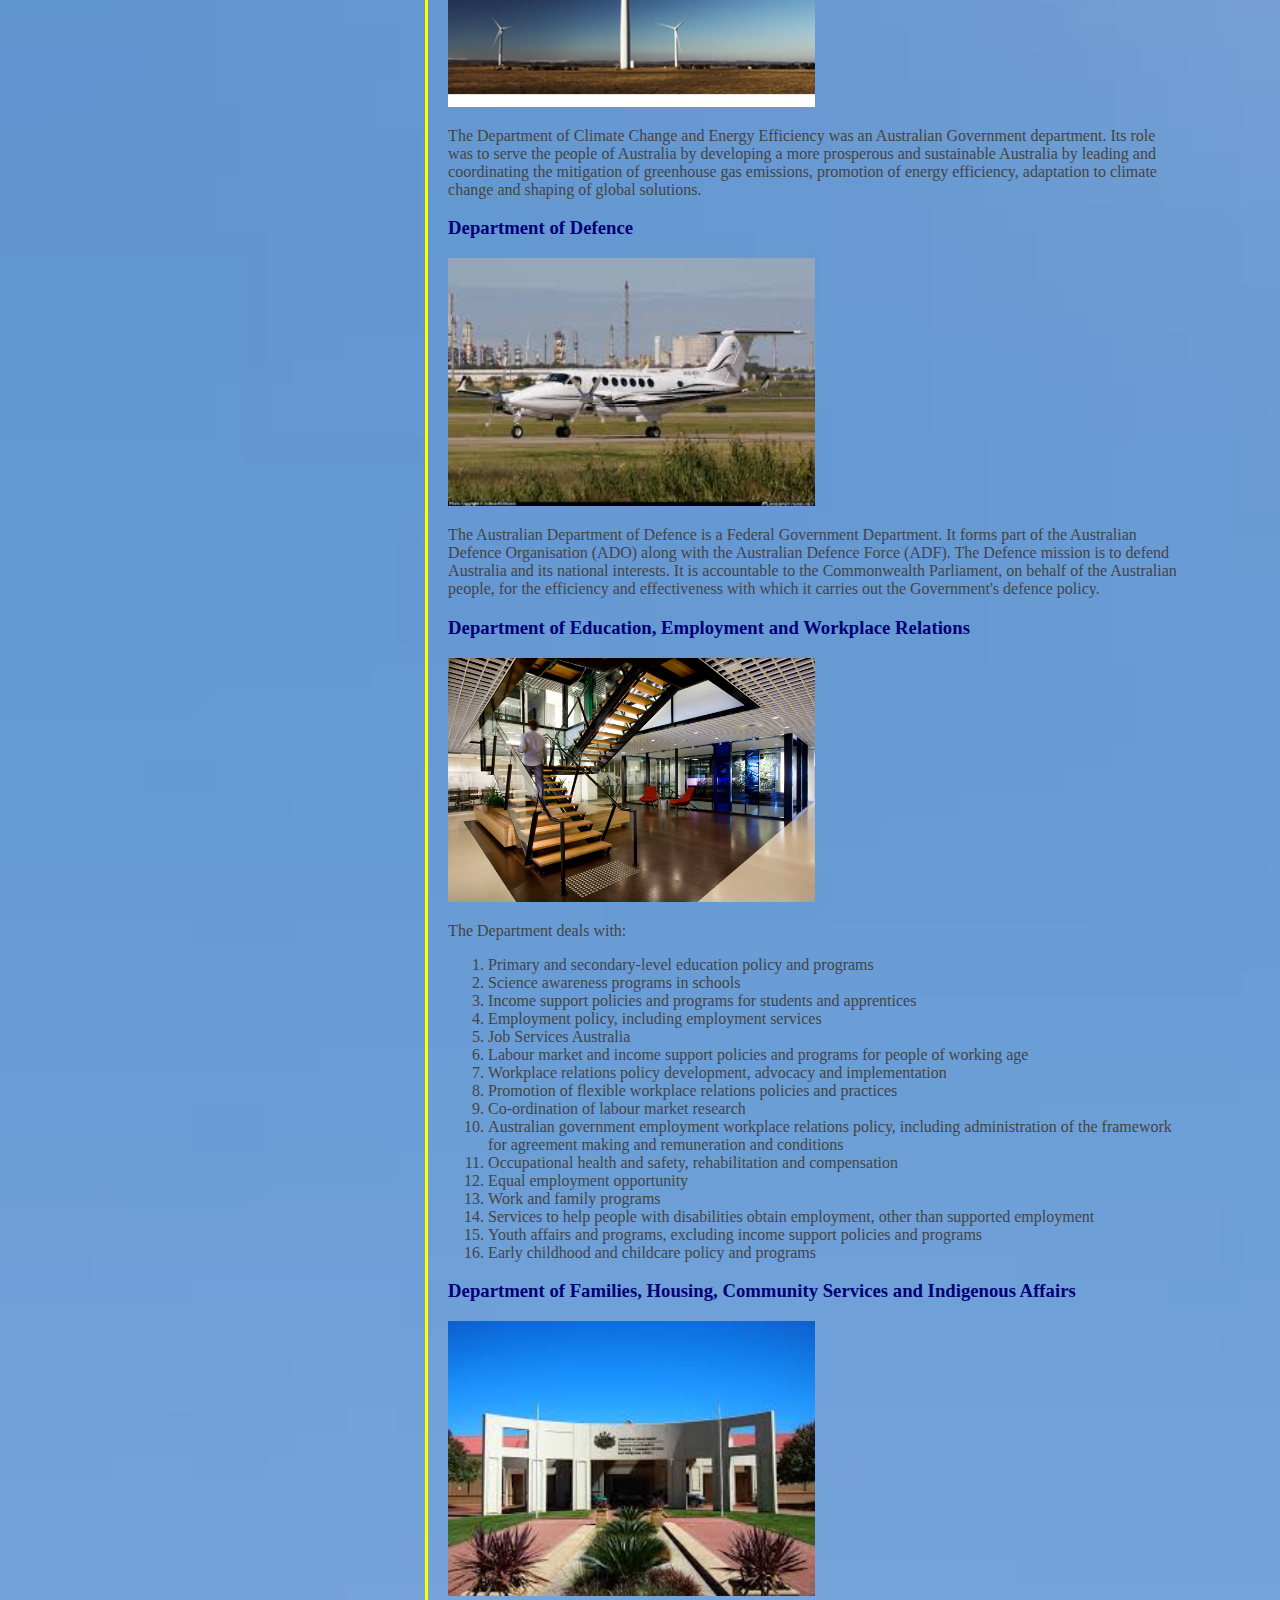
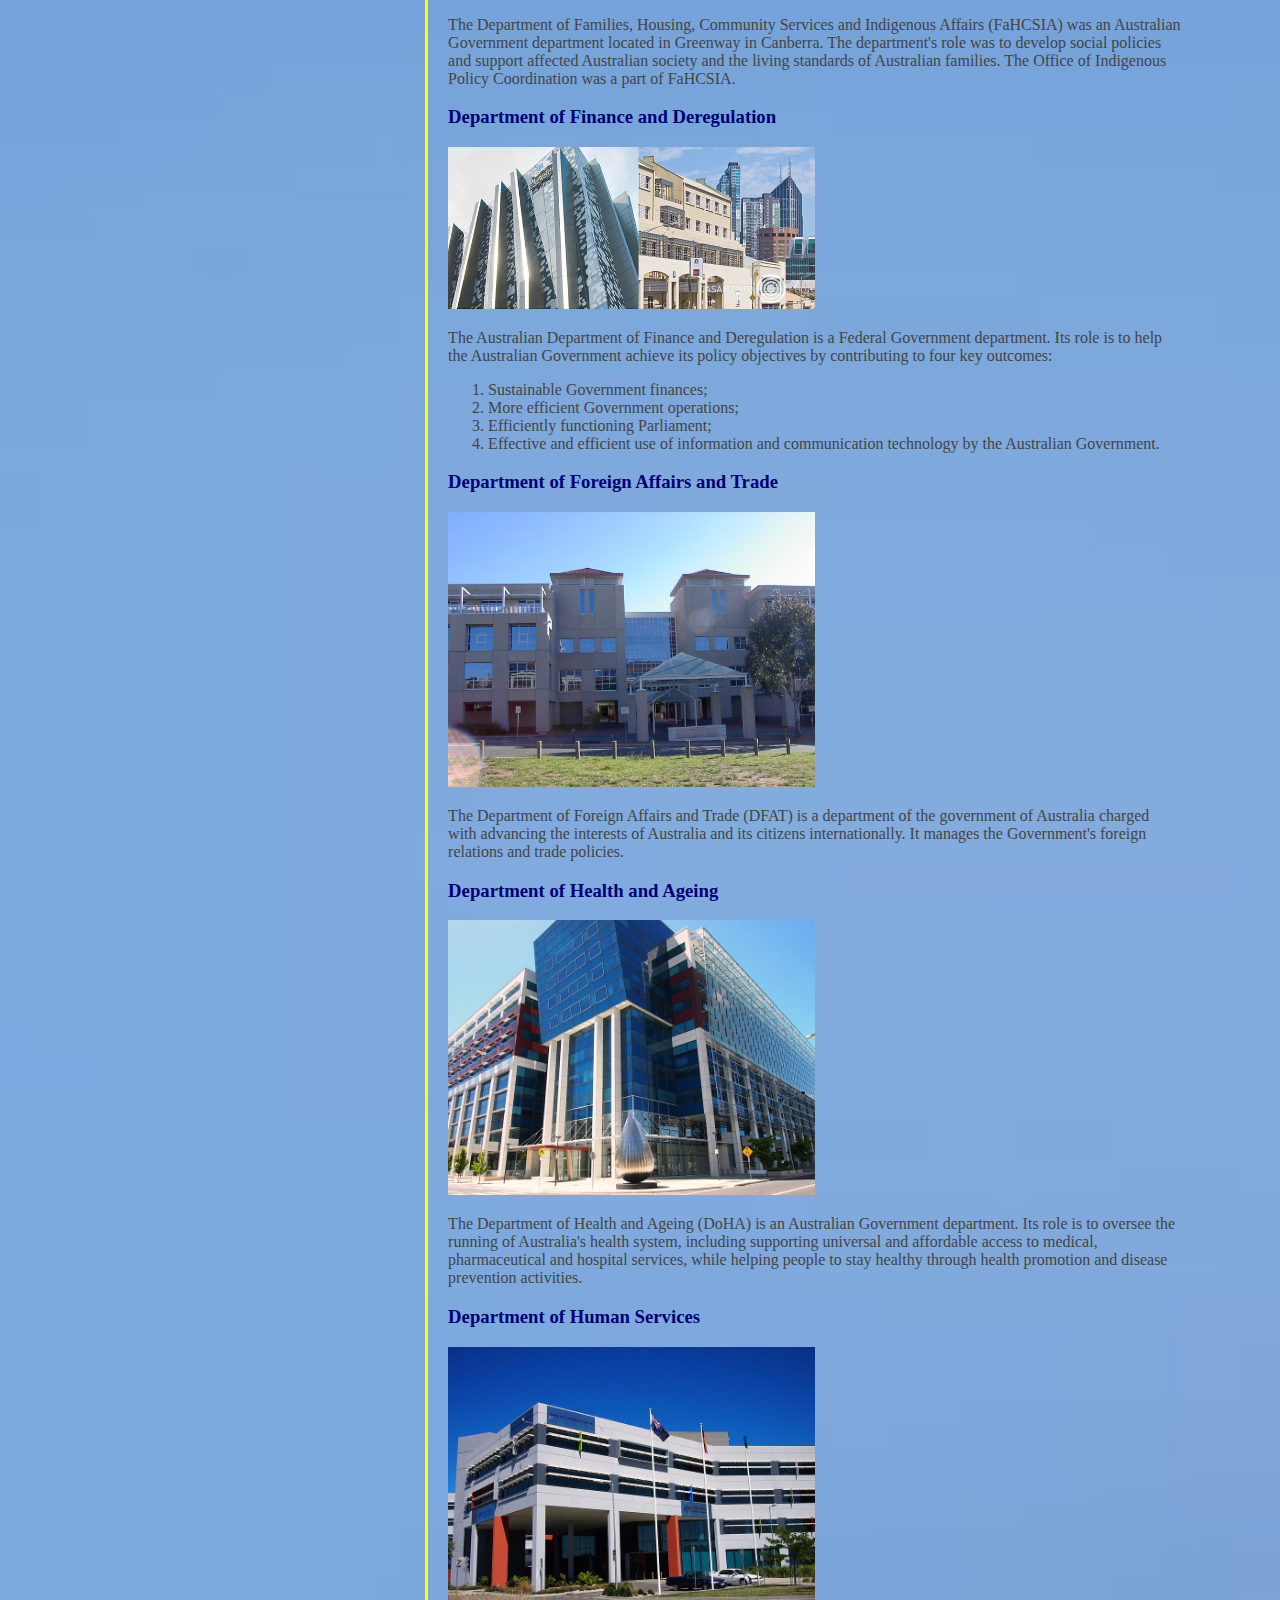
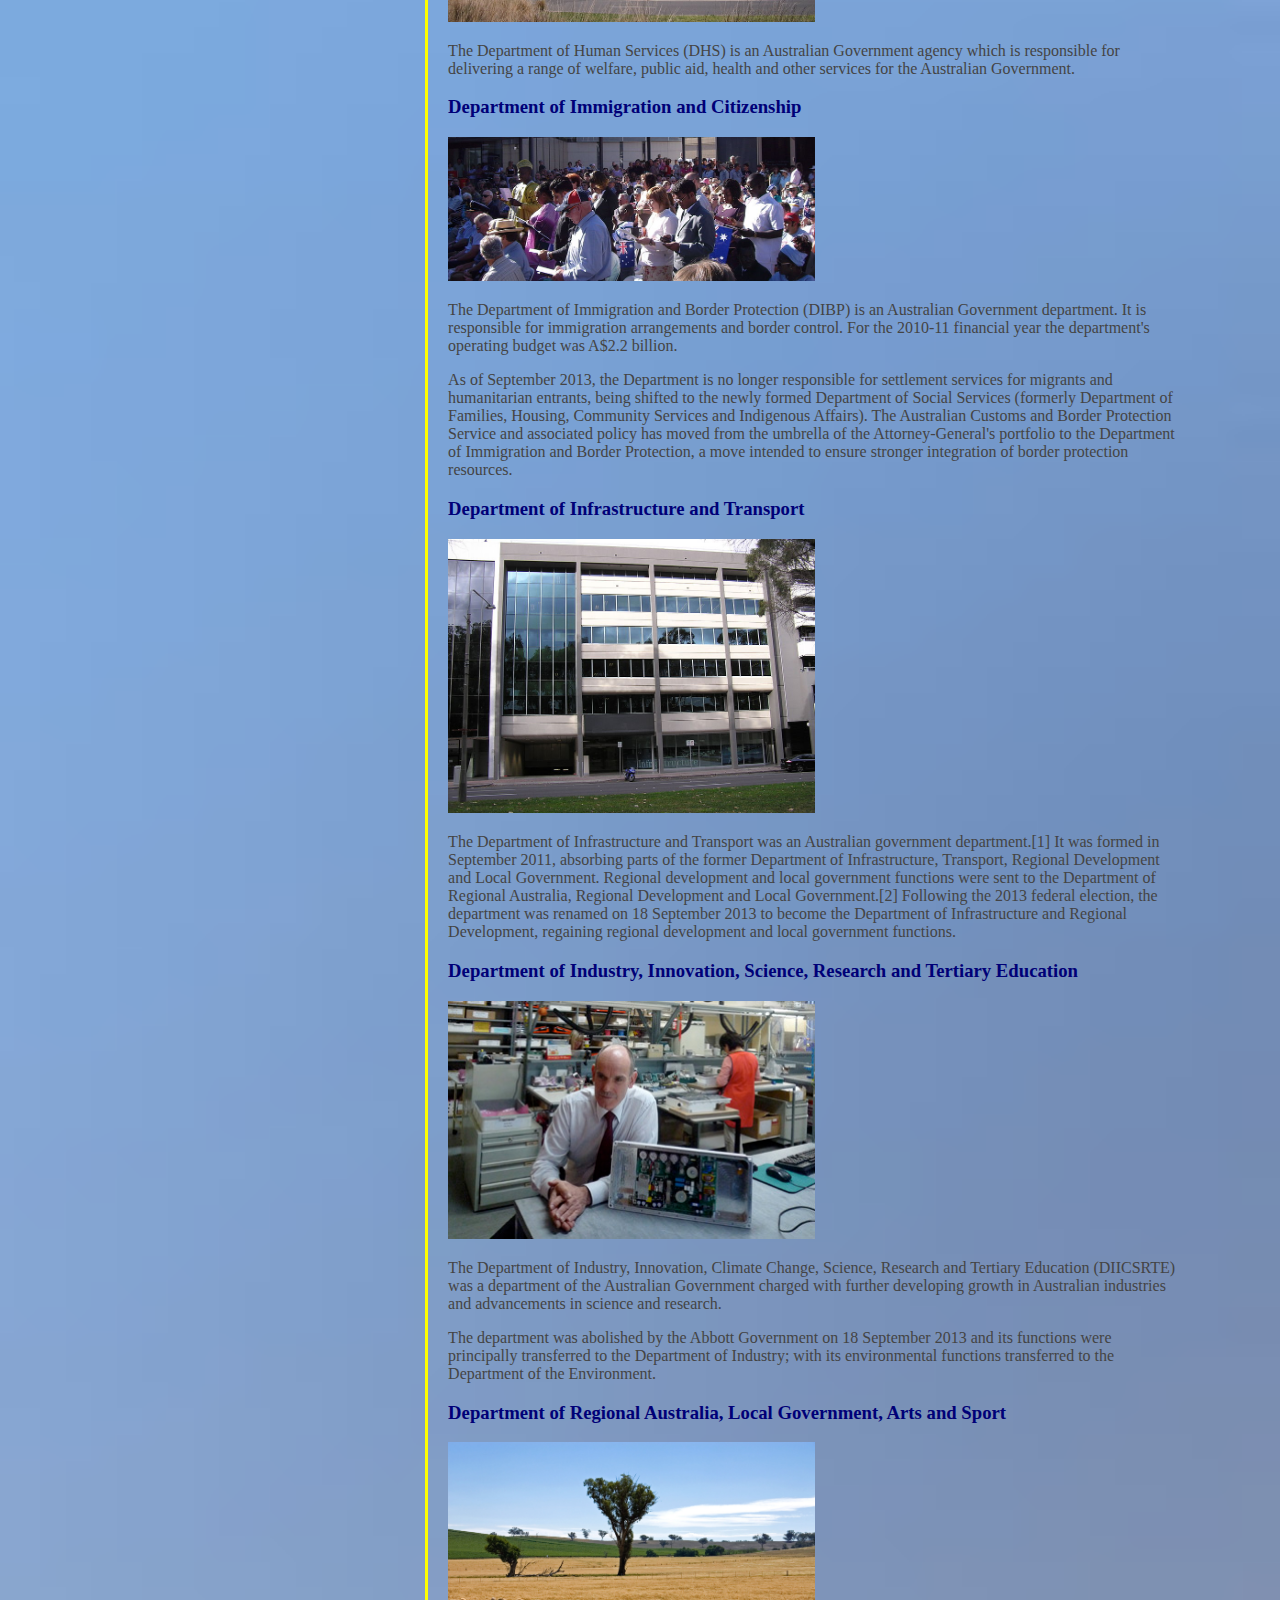
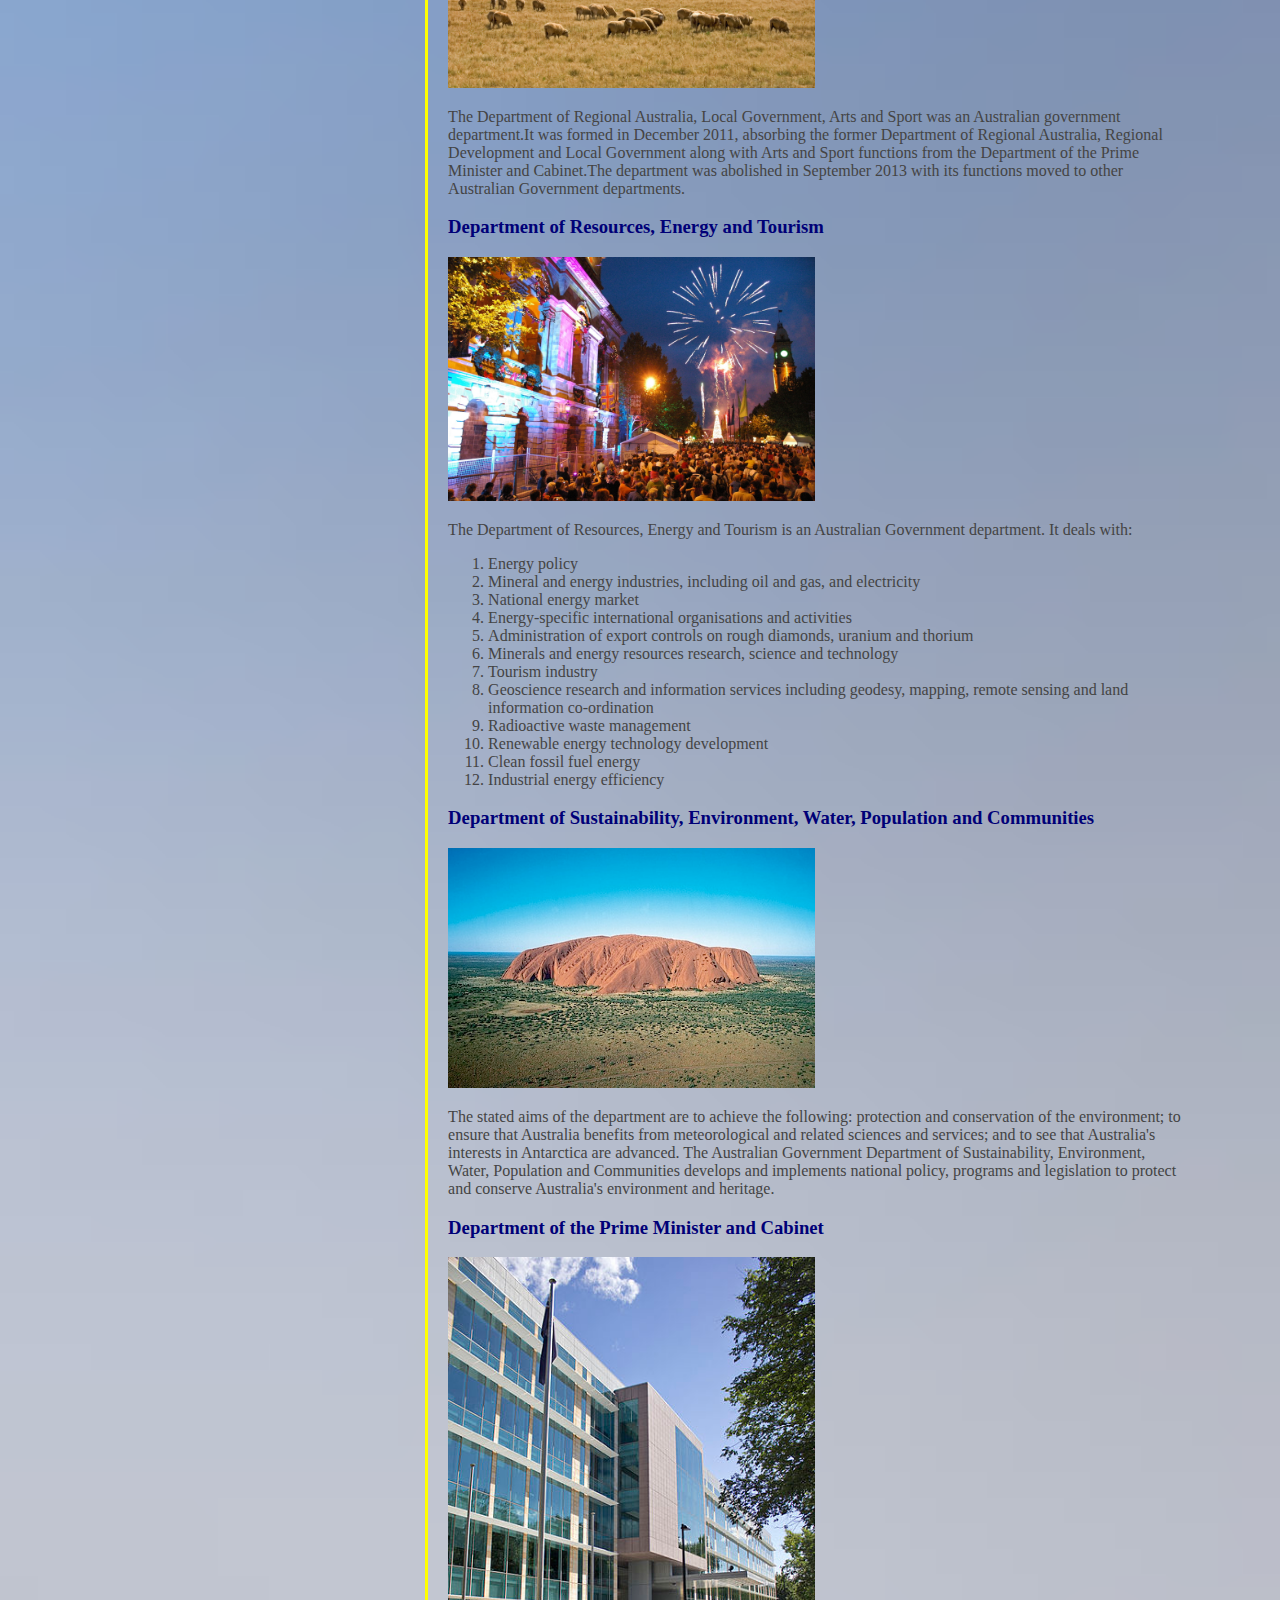
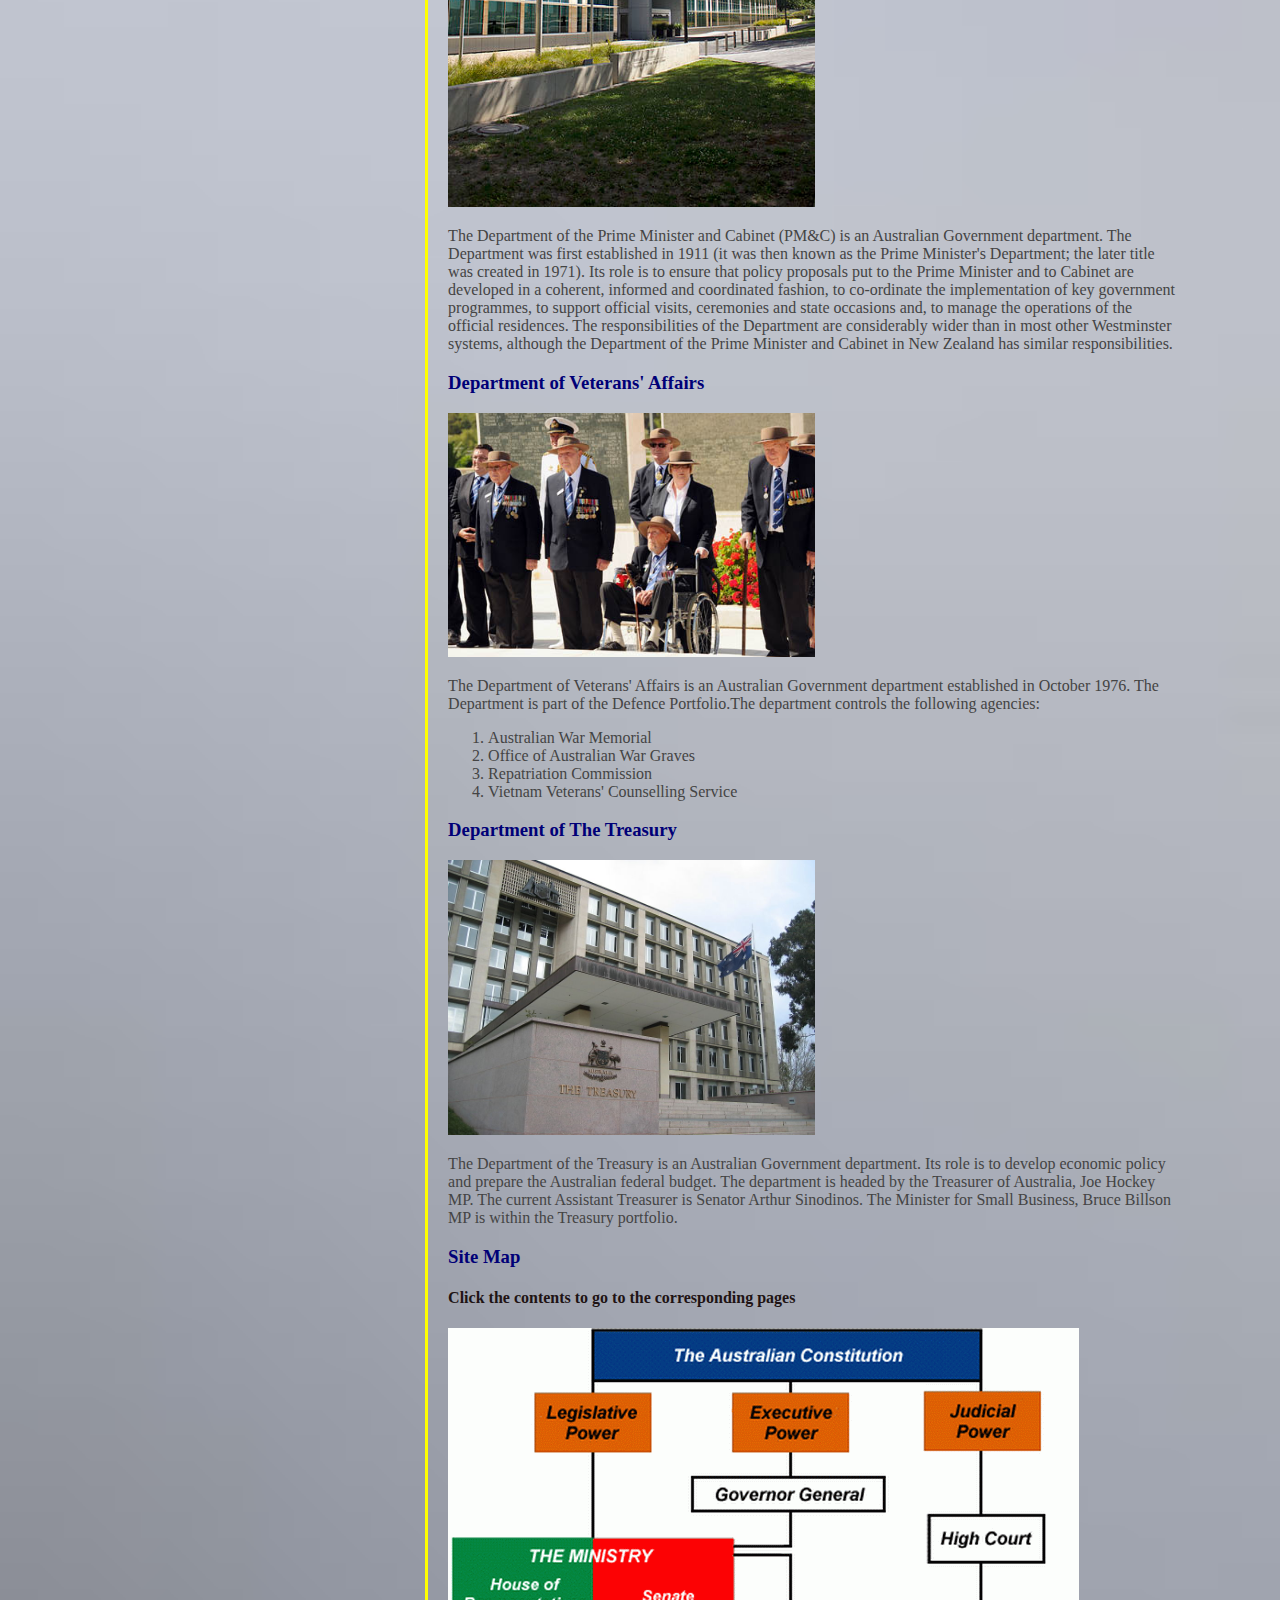
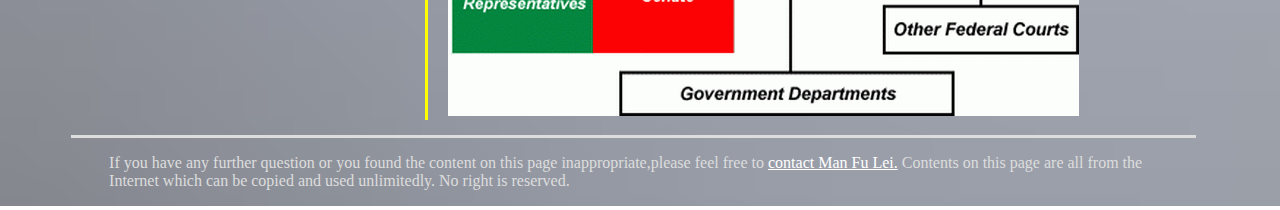
<file: EG.htm>
<!DOCTYPE html>
<html>
<head>
<title>Executive Government</title>
<meta charset="utf-8">
<link rel="stylesheet" media="screen" type="text/css" href="styles/style.css" id="normal"/>
<link rel="stylesheet" media="screen" type="text/css" href="styles/style-moz.css" id="moz"/>
<link rel="stylesheet" media="screen" type="text/css" href="styles/style-android.css" id="android"/>
<script src="http://ajax.googleapis.com/ajax/libs/jquery/1.10.2/jquery.min.js">
</script>
<script type="text/javascript">
function replace(){
//alert(window.navigator.userAgent);
if(window.navigator.userAgent.indexOf("Android")>-1){
document.getElementById("normal").disabled = true;
document.getElementById("android").disabled = false;
document.getElementById("moz").disabled = true;
}
else if(window.navigator.userAgent.indexOf("Firefox")>-1){
document.getElementById("normal").disabled = true;
document.getElementById("android").disabled = true;
document.getElementById("moz").disabled = false;
}
else{
document.getElementById("normal").disabled = false;
document.getElementById("android").disabled = true;
document.getElementById("moz").disabled = true;
}}
</script>
</head>
<body class="eg" onload="hide();replace();">

<div id="header">
<p><a href="#sitemap" title="Site Map"><img alt="EGlogo" id="top" src="images/EGlogo.jpg" class="logo" title="Site Map"></a><h1>&nbsp;&nbsp;&nbsp;EXECUTIVE GOVERNMENT of AUSTRALIA</h1>
</div>

<div id="menu">
<ul>
<li class="menu"><h4><a href="C.htm" onclick="window.parent.Cchange()">Constitution</a></h4></li>
<li class="dmenu"><h4><a href="HOR.htm" onclick="window.parent.HORchange()">House of <br/>Representatives</a></h4></li>
<li class="menu"><h4><a href="HC.htm" onclick="window.parent.HCchange()">High Court</a></h4></li>
<li class="menu"><h4><a href="S.htm" onclick="window.parent.Schange()">Senate</a></h4></li>
<li class="menu"><h4><a href="#sitemap">Site Map</a></h4></li>
<li class="menu"><h4><a href="mailto:131306105@polytechnicwest.wa.edu.au">Contact Me</a></h4></li>
</ul>
</div>

<div id="link">
<ul>
<li class="sheadline"><a class="list" title="Attorney-General's Department" href="#agd">Attorney-General's Department</a></li>
<li class="sheadline"><a class="list" title="Department of Agriculture, Fisheries and Forestry" href="#aff">Department of Agriculture, Fisheries and Forestry</a></li>
<li class="sheadline"><a class="list" title="Department of Broadband, Communications and the Digital Economy" href="#bcde">Department of Broadband, Communications and the Digital Economy</a></li>
<li class="sheadline"><a class="list" title="Department of Climate Change and Energy Efficiency" href="#ccee">Department of Climate Change and Energy Efficiency</a></li>
<li class="sheadline"><a class="list" title="Department of Defence" href="#d">Department of Defence</a></li>
<li class="sheadline"><a class="list" title="Department of Education, Employment and Workplace Relations" href="#eewr">Department of Education, Employment and Workplace Relations</a></li>
<li class="sheadline"><a class="list" title="Department of Families, Housing, Community Services and Indigenous Affairs" href="#fhcsia">Department of Families, Housing, Community Services and Indigenous Affairs</a></li>
<li class="sheadline"><a class="list" title="Department of Finance and Deregulation" href="#fd">Department of Finance and Deregulation</a></li>
<li class="sheadline"><a class="list" title="Department of Foreign Affairs and Trade" href="#fat">Department of Foreign Affairs and Trade</a></li>
<li class="sheadline"><a class="list" title="Department of Health and Ageing" href="#ha">Department of Health and Ageing</a></li>
<li class="sheadline"><a class="list" title="Department of Human Services" href="#hs">Department of Human Services</a></li>
<li class="sheadline"><a class="list" title="Department of Immigration and Citizenship" href="#ic">Department of Immigration and Citizenship</a></li>
<li class="sheadline"><a class="list" title="Department of Infrastructure and Transport" href="#it">Department of Infrastructure and Transport</a></li>
<li class="sheadline"><a class="list" title="Department of Industry, Innovation, Science, Research and Tertiary Education" href="#iisrte">Department of Industry, Innovation, Science, Research and Tertiary Education</a></li>
<li class="sheadline"><a class="list" title="Department of Regional Australia, Local Government, Arts and Sport" href="#ralgas">Department of Regional Australia, Local Government, Arts and Sport</a></li>
<li class="sheadline"><a class="list" title="Department of Resources, Energy and Tourism" href="#ret">Department of Resources, Energy and Tourism</a></li>
<li class="sheadline"><a class="list" title="Department of Sustainability, Environment, Water, Population and Communities" href="#sewpc">Department of Sustainability, Environment, Water, Population and Communities</a></li>
<li class="sheadline"><a class="list" title="Department of the Prime Minister and Cabinet" href="#pmc">Department of the Prime Minister and Cabinet</a></li>
<li class="sheadline"><a class="list" title="Department of Veterans' Affairs" href="#va">Department of Veterans' Affairs</a></li>
<li class="sheadline"><a class="list" title="Department of The Treasury" href="#t">Department of The Treasury</a></li>
</ul>
<div id="music">
<audio id="index" src="music/pal34.mp3" controls autoplay>Your browser does not support HTML5 video.</audio>
<script>
myVid=document.getElementById("index");
myVid.volume=0.4;
function no(){
if(document.getElementById("l1").checked){
document.getElementById("submit1").disabled=true;
alert("You really like it!");
}
else if(document.getElementById("l2").checked){
document.getElementById("submit1").disabled=true;
alert("You really like it!");
}
else if(document.getElementById("l3").checked){
document.getElementById("submit1").disabled=true;
alert("You really like it!");
}
else alert("Please choose one");

}
function ok(){
if(document.getElementById("m1").checked){
document.getElementById("submit").disabled=true;
alert("Your feedback is submitted,Thank you!");
}
else if(document.getElementById("m2").checked){
document.getElementById("submit").disabled=true;
alert("Your feedback is submitted,Thank you!");
}
else if(document.getElementById("m3").checked){
document.getElementById("submit").disabled=true;
alert("Your feedback is submitted,Thank you!");
}
else if(document.getElementById("m4").checked){
document.getElementById("submit").disabled=true;
alert("Your feedback is submitted,Thank you!");
}
else if(document.getElementById("m5").checked){
document.getElementById("submit").disabled=true;
alert("Your feedback is submitted,Thank you!");
}
else if(document.getElementById("m6").checked){
document.getElementById("submit").disabled=true;
alert("Your feedback is submitted,Thank you!");
}
if(document.getElementById("submit").disabled){
document.getElementById("yes").style.visibility="hidden";
}
else{
alert("Please choose one");
}
}
function show(){
//document.getElementById("submit").disabled=false;
document.getElementById("yes").style.visibility="visible";
document.getElementById("yes").style.opacity="1";
document.getElementById("rate").style.visibility="hidden";
}
function hide(){
document.getElementById("yes").style.visibility="hidden";
}
</script>
</div>
</div>

<div id="yes">
<p>&nbsp;&nbsp;&nbsp;You really&nbsp;&nbsp;&nbsp;&nbsp;&nbsp;&nbsp;&nbsp;&nbsp;&nbsp;&nbsp;&nbsp;&nbsp;&nbsp;
<button type="button" id="submit1" onclick="no()">submit</button>
</p>
<form>
<input type="radio" name="like" id="l1" value="cl">Like this page crazily<br>
<input type="radio" name="like" id="l2" value="al">Like this page absolutely<br>
<input type="radio" name="like" id="l3" value="vl">Like this page very much
</form>
<p>&nbsp;&nbsp;&nbsp;Your are&nbsp;&nbsp;&nbsp;&nbsp;&nbsp;&nbsp;&nbsp;&nbsp;&nbsp;&nbsp;&nbsp;&nbsp;&nbsp;&nbsp;&nbsp;
<button type="button" id="submit" onclick="ok()">submit</button>
</p>
<form>
<input type="radio" name="mood" id="m1" value="h">Happy&nbsp;&nbsp;&nbsp;&nbsp;&nbsp;
<input type="radio" name="mood" id="m2" value="a">Angry&nbsp;&nbsp;&nbsp;&nbsp;
<input type="radio" name="mood" id="m3" value="s">Smiling<br>
<input type="radio" name="mood" id="m4" value="d">Desperate
<input type="radio" name="mood" id="m5" value="s">Suprised
<input type="radio" name="mood" id="m6" value="c">Curious
</form>
</div>

<div id="hccontent">
<a id="agd"></a>
<h3 class="hor">Attorney-General's Department</h3>
<img alt="agd" class="content" src="images/agd.jpg" title="Attorney-General's Department"/>
<p>The Attorney-General's Department is an Australian Government Department. Its role is to serve the people of Australia by providing essential expert support to the Government in the maintenance and improvement of Australia's system of law and justice. It is also the central policy and co-coordinating element of the Attorney-General's portfolio for which the Attorney-General and Minister for Home Affairs are responsible.</p>
<button type="button" id="rate" onclick="show()" class="r">Rate</button>
<p class="control"><a class="contact" href="#top">[go back]</a></p>
<a id="aff"></a>
<h3 class="hor">Department of Agriculture, Fisheries and Forestry</h3>
<img alt="aff" class="content" src="images/aff.jpg" title="Department of Agriculture, Fisheries and Forestry"/>
<p>The Australian Department of Agriculture, Fisheries and Forestry's role is to develop and implement policies and programs that ensure Australia's agricultural, fisheries, food and forestry industries remain competitive, profitable and sustainable.</p>
<a id="bcde"></a>
<h3 class="hor">Department of Broadband, Communications and the Digital Economy</h3>
<img alt="bcde" class="content" src="images/bcde.jpg" title="Digital Economy"/>
<p>The department's strategic policy areas include:</p>
<ol>
<li>National Broadband Network</li>
<li>Postal and telecommunications policies and programs</li>
<li>Spectrum management</li>
<li>Broadcasting policy</li>
<li>Digital economy</li>
<li>Regional communications</li>
<li>Cybersafety and e-security</li>
<li>Regulatory reform and convergence</li>
<li>Digital television</li>
</ol>
<a id="ccee"></a>
<h3 class="hor">Department of Climate Change and Energy Efficiency</h3>
<img alt="ccee" class="content" src="images/ccee.jpg" title="Department of Climate Change and Energy Efficiency"/>
<p>The Department of Climate Change and Energy Efficiency was an Australian Government department. Its role was to serve the people of Australia by developing a more prosperous and sustainable Australia by leading and coordinating the mitigation of greenhouse gas emissions, promotion of energy efficiency, adaptation to climate change and shaping of global solutions.</p>
<a id="d"></a>
<h3 class="hor">Department of Defence</h3>
<img alt="d" class="content" src="images/d.jpg" title="Royal Australian Air Force"/>
<p>The Australian Department of Defence is a Federal Government Department. It forms part of the Australian Defence Organisation (ADO) along with the Australian Defence Force (ADF). The Defence mission is to defend Australia and its national interests. It is accountable to the Commonwealth Parliament, on behalf of the Australian people, for the efficiency and effectiveness with which it carries out the Government's defence policy.</p>
<a id="eewr"></a>
<h3 class="hor">Department of Education, Employment and Workplace Relations</h3>
<img alt="eewr" class="content" src="images/eewr.jpg" title="Department of Education, Employment and Workplace Relations"/>
<p>The Department deals with:</p>
<ol>
<li>Primary and secondary-level education policy and programs</li>
<li>Science awareness programs in schools</li>
<li>Income support policies and programs for students and apprentices</li>
<li>Employment policy, including employment services</li>
<li>Job Services Australia</li>
<li>Labour market and income support policies and programs for people of working age</li>
<li>Workplace relations policy development, advocacy and implementation</li>
<li>Promotion of flexible workplace relations policies and practices</li>
<li>Co-ordination of labour market research</li>
<li>Australian government employment workplace relations policy, including administration of the framework for agreement making and remuneration and conditions</li>
<li>Occupational health and safety, rehabilitation and compensation</li>
<li>Equal employment opportunity</li>
<li>Work and family programs</li>
<li>Services to help people with disabilities obtain employment, other than supported employment</li>
<li>Youth affairs and programs, excluding income support policies and programs</li>
<li>Early childhood and childcare policy and programs</li>
</ol>
<a id="fhcsia"></a>
<h3 class="hor">Department of Families, Housing, Community Services and Indigenous Affairs</h3>
<img alt="fhcsia" class="content" src="images/fhcsia.jpg" title="Department of Families, Housing, Community Services and Indigenous Affairs"/>
<p>The Department of Families, Housing, Community Services and Indigenous Affairs (FaHCSIA) was an Australian Government department located in Greenway in Canberra. The department's role was to develop social policies and support affected Australian society and the living standards of Australian families. The Office of Indigenous Policy Coordination was a part of FaHCSIA.</p>
<a id="fd"></a>
<h3 class="hor">Department of Finance and Deregulation</h3>
<img alt="fd" class="content" src="images/fd.jpg" title="Department of Finance and Deregulation"/>
<p>The Australian Department of Finance and Deregulation is a Federal Government department. Its role is to help the Australian Government achieve its policy objectives by contributing to four key outcomes:</p>
<ol>
<li>Sustainable Government finances;</li>
<li>More efficient Government operations;</li>
<li>Efficiently functioning Parliament;</li>
<li>Effective and efficient use of information and communication technology by the Australian Government.</li>
</ol>
<a id="fat"></a>
<h3 class="hor">Department of Foreign Affairs and Trade</h3>
<img alt="fat" class="content" src="images/fat.jpg" title="Department of Foreign Affairs and Trade"/>
<p>The Department of Foreign Affairs and Trade (DFAT) is a department of the government of Australia charged with advancing the interests of Australia and its citizens internationally. It manages the Government's foreign relations and trade policies.</p>
<a id="ha"></a>
<h3 class="hor">Department of Health and Ageing</h3>
<img alt="ha" class="content" src="images/ha.jpg" title="Department of Health and Ageing"/>
<p>The Department of Health and Ageing (DoHA) is an Australian Government department. Its role is to oversee the running of Australia's health system, including supporting universal and affordable access to medical, pharmaceutical and hospital services, while helping people to stay healthy through health promotion and disease prevention activities.</p>
<a id="hs"></a>
<h3 class="hor">Department of Human Services</h3>
<img alt="hs" class="content" src="images/hs.jpg" title="Department of Human Services"/>
<p>The Department of Human Services (DHS) is an Australian Government agency which is responsible for delivering a range of welfare, public aid, health and other services for the Australian Government.</p>
<a id="ic"></a>
<h3 class="hor">Department of Immigration and Citizenship</h3>
<img alt="ic" class="content" src="images/ic.jpg" title="Country Citizenship Ceremony"/>
<p>The Department of Immigration and Border Protection (DIBP) is an Australian Government department. It is responsible for immigration arrangements and border control. For the 2010-11 financial year the department's operating budget was A$2.2 billion.</p>
<p>As of September 2013, the Department is no longer responsible for settlement services for migrants and humanitarian entrants, being shifted to the newly formed Department of Social Services (formerly Department of Families, Housing, Community Services and Indigenous Affairs). The Australian Customs and Border Protection Service and associated policy has moved from the umbrella of the Attorney-General's portfolio to the Department of Immigration and Border Protection, a move intended to ensure stronger integration of border protection resources.</p>
<a id="it"></a>
<h3 class="hor">Department of Infrastructure and Transport</h3>
<img alt="it" class="content" src="images/it.jpg" title="Department of Infrastructure and Transport"/>
<p>The Department of Infrastructure and Transport was an Australian government department.[1] It was formed in September 2011, absorbing parts of the former Department of Infrastructure, Transport, Regional Development and Local Government. Regional development and local government functions were sent to the Department of Regional Australia, Regional Development and Local Government.[2] Following the 2013 federal election, the department was renamed on 18 September 2013 to become the Department of Infrastructure and Regional Development, regaining regional development and local government functions.</p>
<a id="iisrte"></a>
<h3 class="hor">Department of Industry, Innovation, Science, Research and Tertiary Education</h3>
<img alt="iisrte" class="content" src="images/iisrte.jpg" title="Skills and Innovation"/>
<p>The Department of Industry, Innovation, Climate Change, Science, Research and Tertiary Education (DIICSRTE) was a department of the Australian Government charged with further developing growth in Australian industries and advancements in science and research.</p>
<p>The department was abolished by the Abbott Government on 18 September 2013 and its functions were principally transferred to the Department of Industry; with its environmental functions transferred to the Department of the Environment.</p>
<a id="ralgas"></a>
<h3 class="hor">Department of Regional Australia, Local Government, Arts and Sport</h3>
<img alt="ralgas" class="content" src="images/ralgas.jpg" title="Regional Australia"/>
<p>The Department of Regional Australia, Local Government, Arts and Sport was an Australian government department.It was formed in December 2011, absorbing the former Department of Regional Australia, Regional Development and Local Government along with Arts and Sport functions from the Department of the Prime Minister and Cabinet.The department was abolished in September 2013 with its functions moved to other Australian Government departments.</p>
<a id="ret"></a>
<h3 class="hor">Department of Resources, Energy and Tourism</h3>
<img alt="ret" class="content" src="images/ret.jpg" title="Adelaide Town Hall on New Years Eve"/>
<p>The Department of Resources, Energy and Tourism is an Australian Government department. It deals with:</p>
<ol>
<li>Energy policy</li>
<li>Mineral and energy industries, including oil and gas, and electricity</li>
<li>National energy market</li>
<li>Energy-specific international organisations and activities</li>
<li>Administration of export controls on rough diamonds, uranium and thorium</li>
<li>Minerals and energy resources research, science and technology</li>
<li>Tourism industry</li>
<li>Geoscience research and information services including geodesy, mapping, remote sensing and land information co-ordination</li>
<li>Radioactive waste management</li>
<li>Renewable energy technology development</li>
<li>Clean fossil fuel energy</li>
<li>Industrial energy efficiency</li>
</ol>
<a id="sewpc"></a>
<h3 class="hor">Department of Sustainability, Environment, Water, Population and Communities</h3>
<img alt="sewpc" class="content" src="images/sewpc.jpg" title="Ayers Rock"/>
<p>The stated aims of the department are to achieve the following: protection and conservation of the environment; to ensure that Australia benefits from meteorological and related sciences and services; and to see that Australia's interests in Antarctica are advanced. The Australian Government Department of Sustainability, Environment, Water, Population and Communities develops and implements national policy, programs and legislation to protect and conserve Australia's environment and heritage.</p>
<a id="pmc"></a>
<h3 class="hor">Department of the Prime Minister and Cabinet</h3>
<img alt="pmc" class="content" src="images/pmc.jpg" title="Department of the Prime Minister and Cabinet"/>
<p>The Department of the Prime Minister and Cabinet (PM&amp;C) is an Australian Government department. The Department was first established in 1911 (it was then known as the Prime Minister's Department; the later title was created in 1971). Its role is to ensure that policy proposals put to the Prime Minister and to Cabinet are developed in a coherent, informed and coordinated fashion, to co-ordinate the implementation of key government programmes, to support official visits, ceremonies and state occasions and, to manage the operations of the official residences. The responsibilities of the Department are considerably wider than in most other Westminster systems, although the Department of the Prime Minister and Cabinet in New Zealand has similar responsibilities.</p>
<a id="va"></a>
<h3 class="hor">Department of Veterans' Affairs</h3>
<img alt="va" class="content" src="images/va.jpg" title="Australian Army Veterans"/>
<p>The Department of Veterans' Affairs is an Australian Government department established in October 1976. The Department is part of the Defence Portfolio.The department controls the following agencies:</p>
<ol>
<li>Australian War Memorial</li>
<li>Office of Australian War Graves</li>
<li>Repatriation Commission</li>
<li>Vietnam Veterans' Counselling Service</li>
</ol>
<a id="t"></a>
<h3 class="hor">Department of The Treasury</h3>
<img alt="t" class="content" src="images/t.jpg" title="Department of The Treasury"/>
<p>The Department of the Treasury is an Australian Government department. Its role is to develop economic policy and prepare the Australian federal budget. The department is headed by the Treasurer of Australia, Joe Hockey MP. The current Assistant Treasurer is Senator Arthur Sinodinos. The Minister for Small Business, Bruce Billson MP is within the Treasury portfolio.</p>
<h3 class="hor">Site Map</h3>
<h4 class="hor">Click the contents to go to the corresponding pages</h4>
<img id="sitemap" src="images/constitution.gif" usemap="#map" alt="Constitution" title="Please wait..."/>
<map name="map">
<area alt="House of Representatives" shape="rect" coords="0,210,140,320" title="House of Representatives" href="HOR.htm" onclick="window.parent.HORchange()"/>
<area alt="Senate" shape="rect" coords="140,210,285,320" title="Senate" href="S.htm" onclick="window.parent.Schange()"/>
<area alt="High Cournt" shape="rect" coords="482,185,594,232" title="High Cournt" href="HC.htm" onclick="window.parent.HCchange()"/>
<area alt="Executive Government" shape="rect" coords="171,347,504,385" title="Executive Government" href="EG.htm" onclick="window.parent.EGchange()"/>
<area alt="Home Page" shape="rect" coords="143,0,531,54" title="Home Page" href="C.htm" onclick="window.parent.Cchange()"/>
</map>
</div>

<div id="copyright">
<p>If you have any further question or you found the content on this page inappropriate,please feel free to <a class="contact" href="mailto:131306105@polytechnicwest.wa.edu.au">contact Man Fu Lei.</a> Contents on this page are all from the Internet which can be copied and used unlimitedly. No right is reserved.</p>
</div>

</body>
</html>
</file>
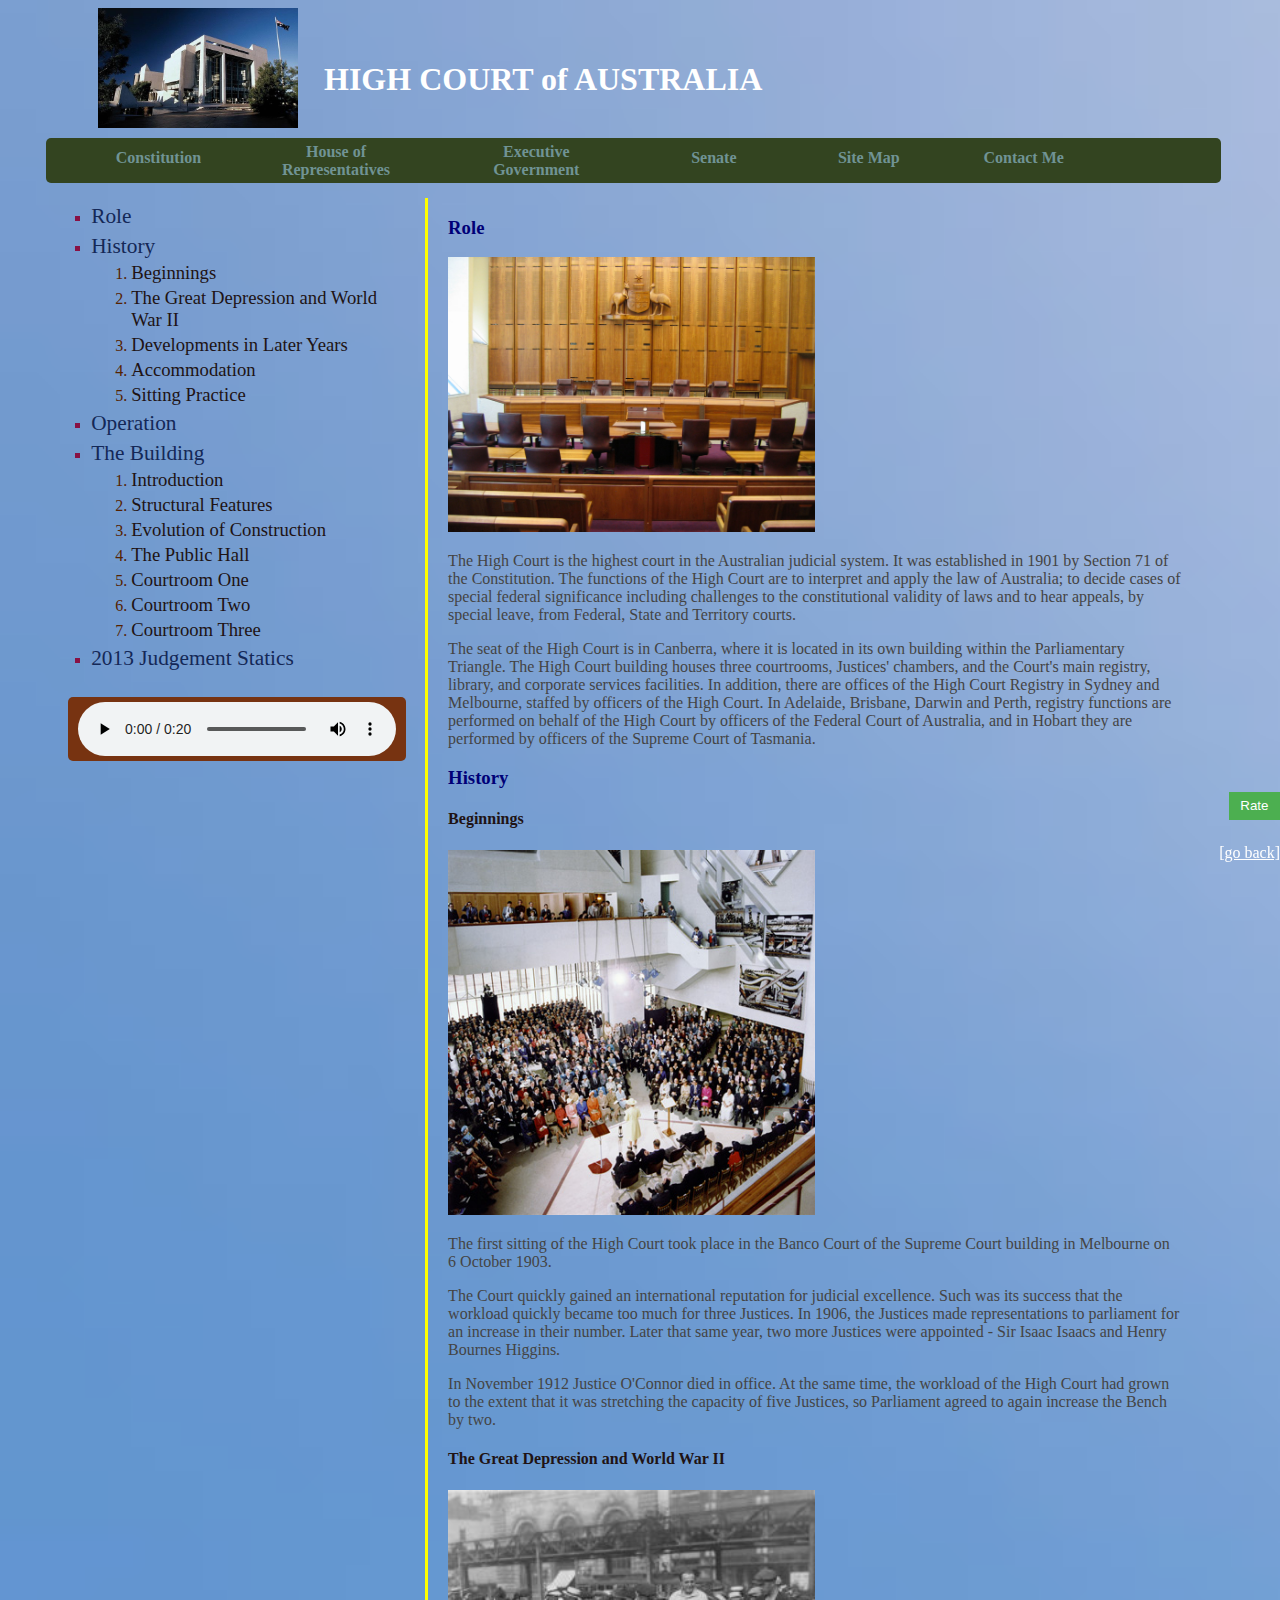
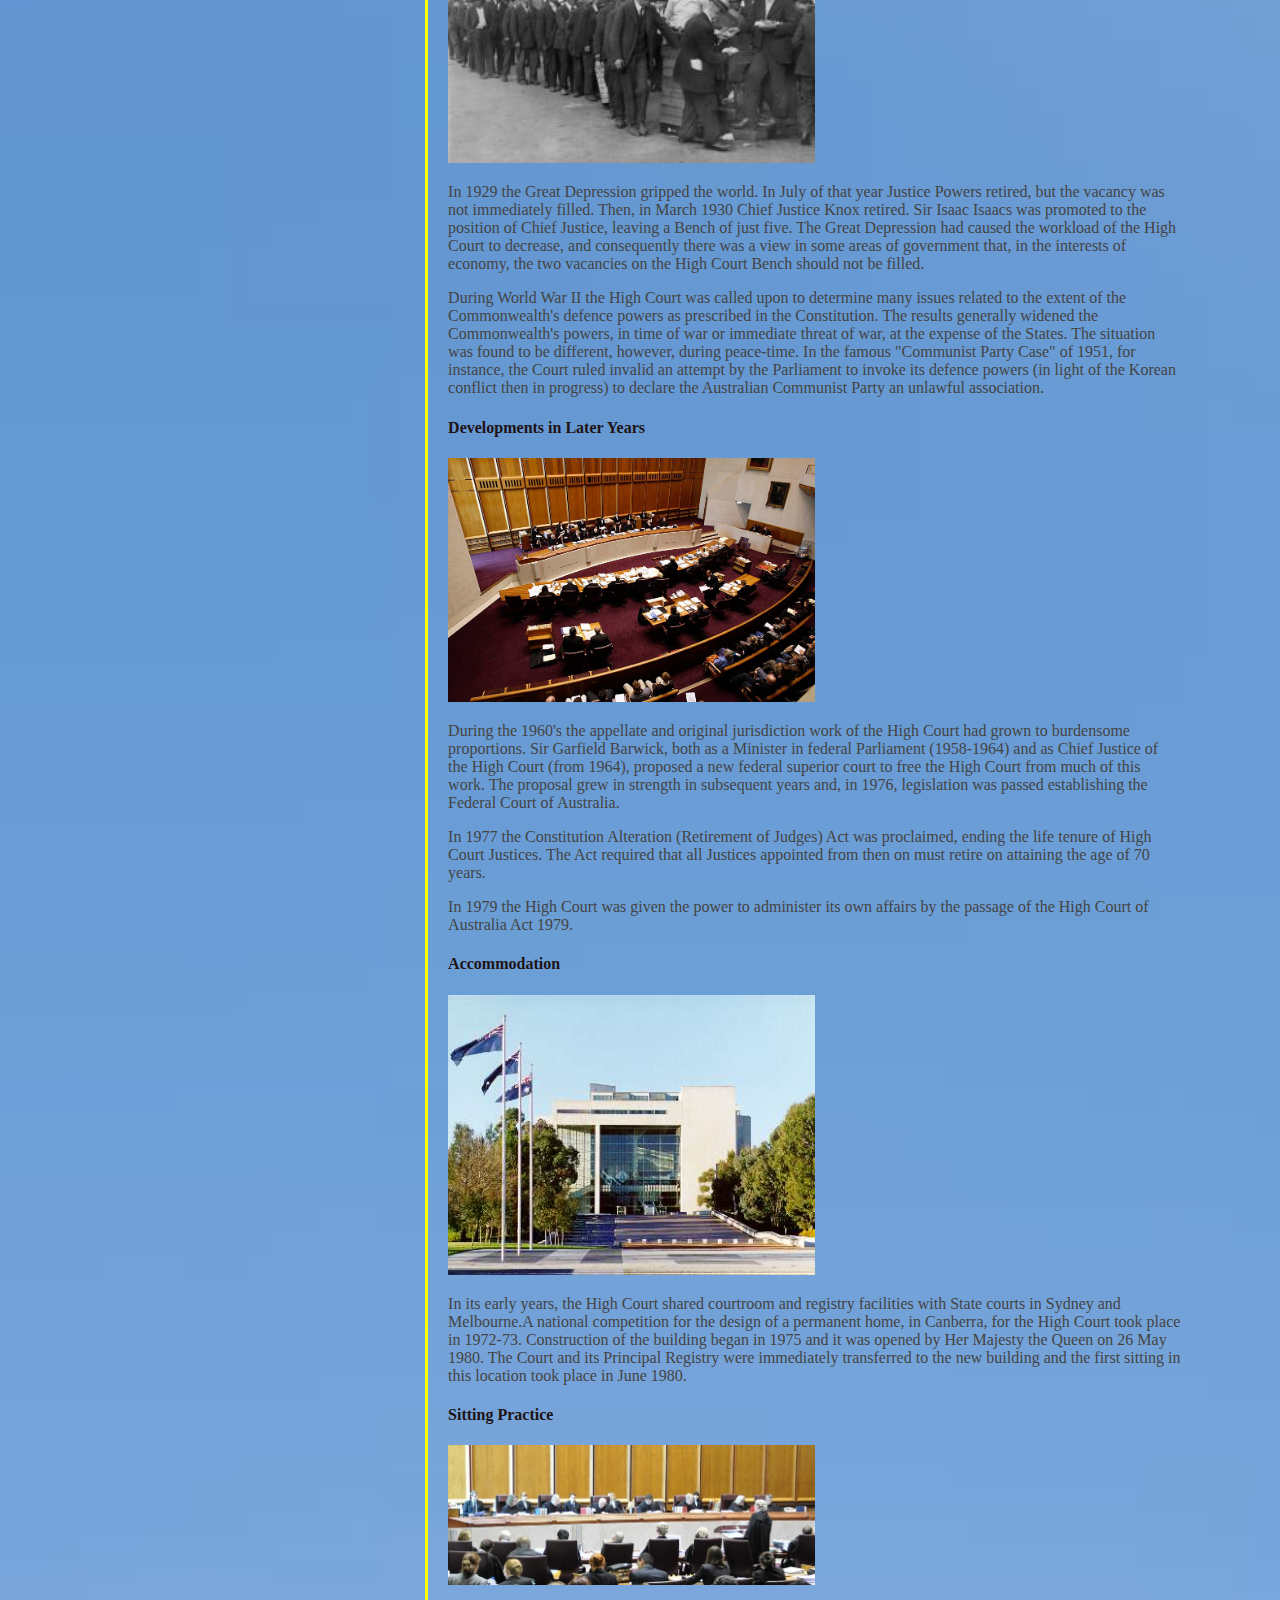
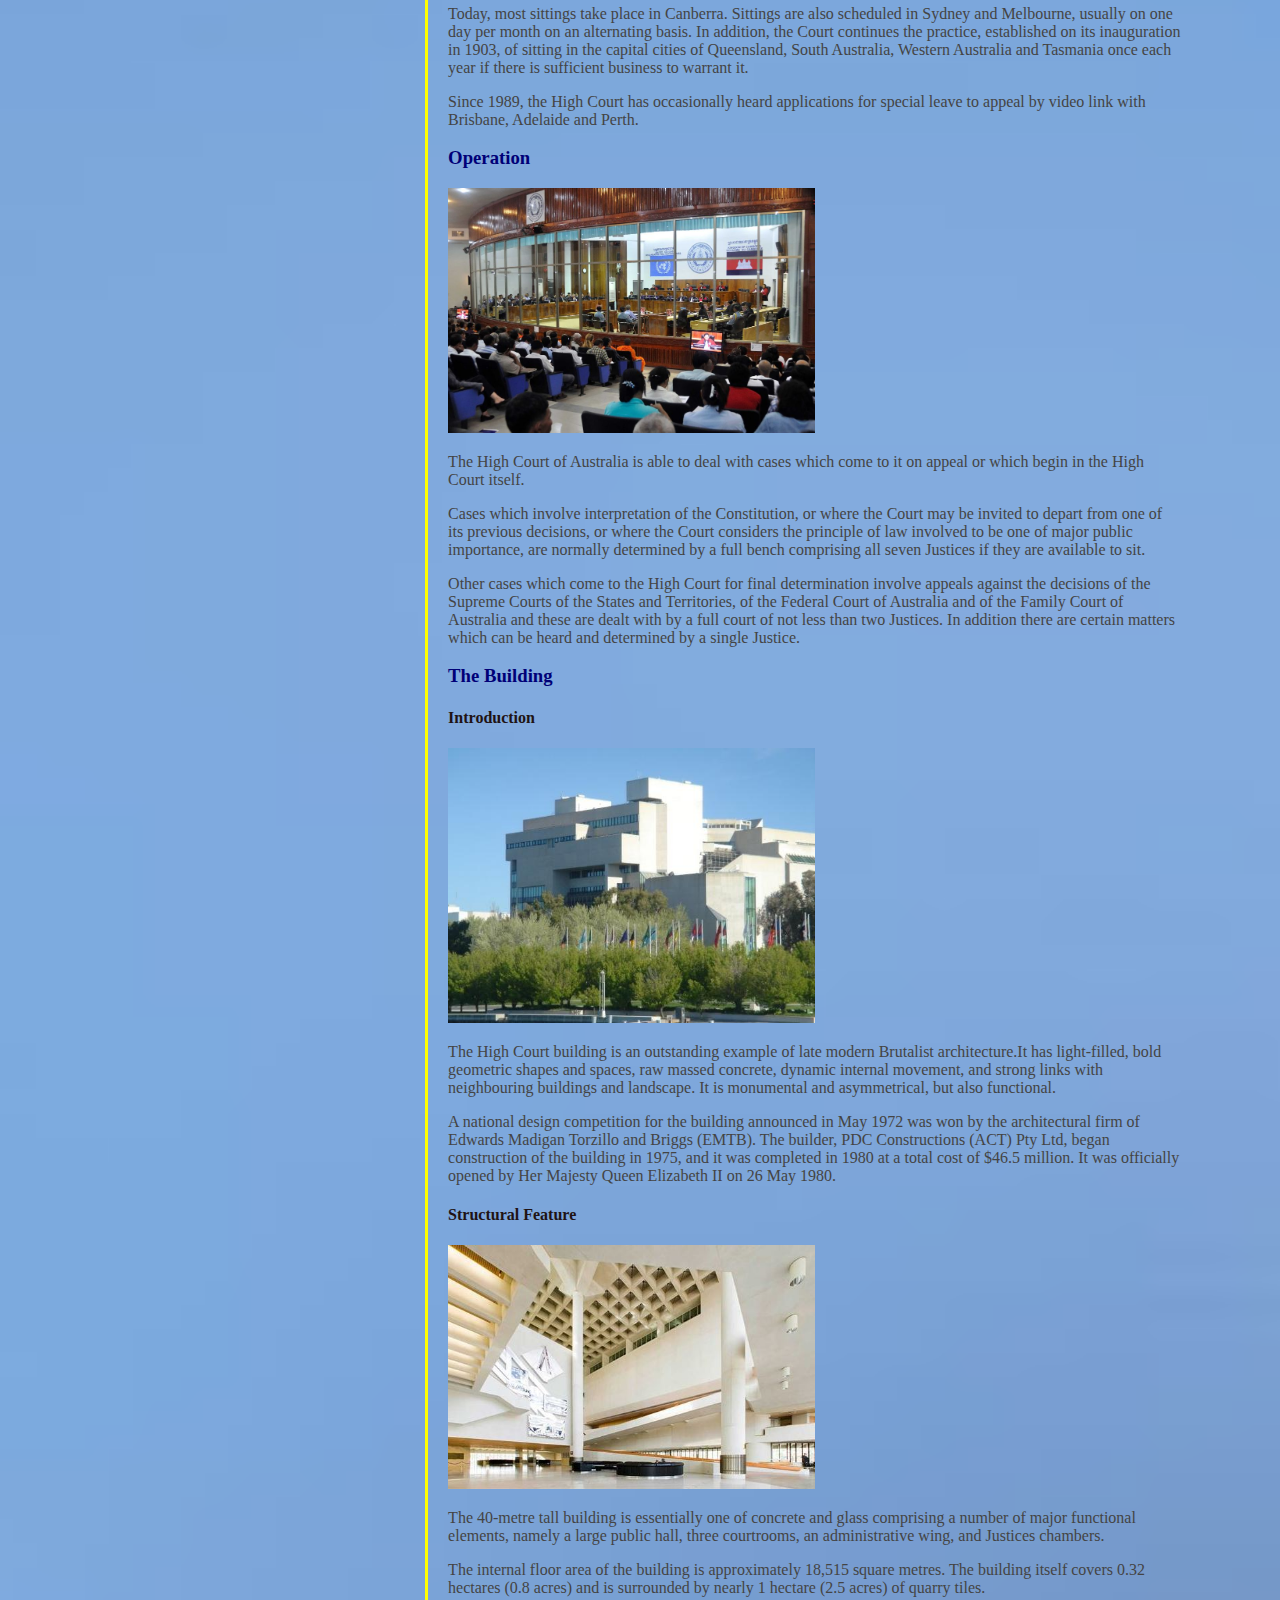
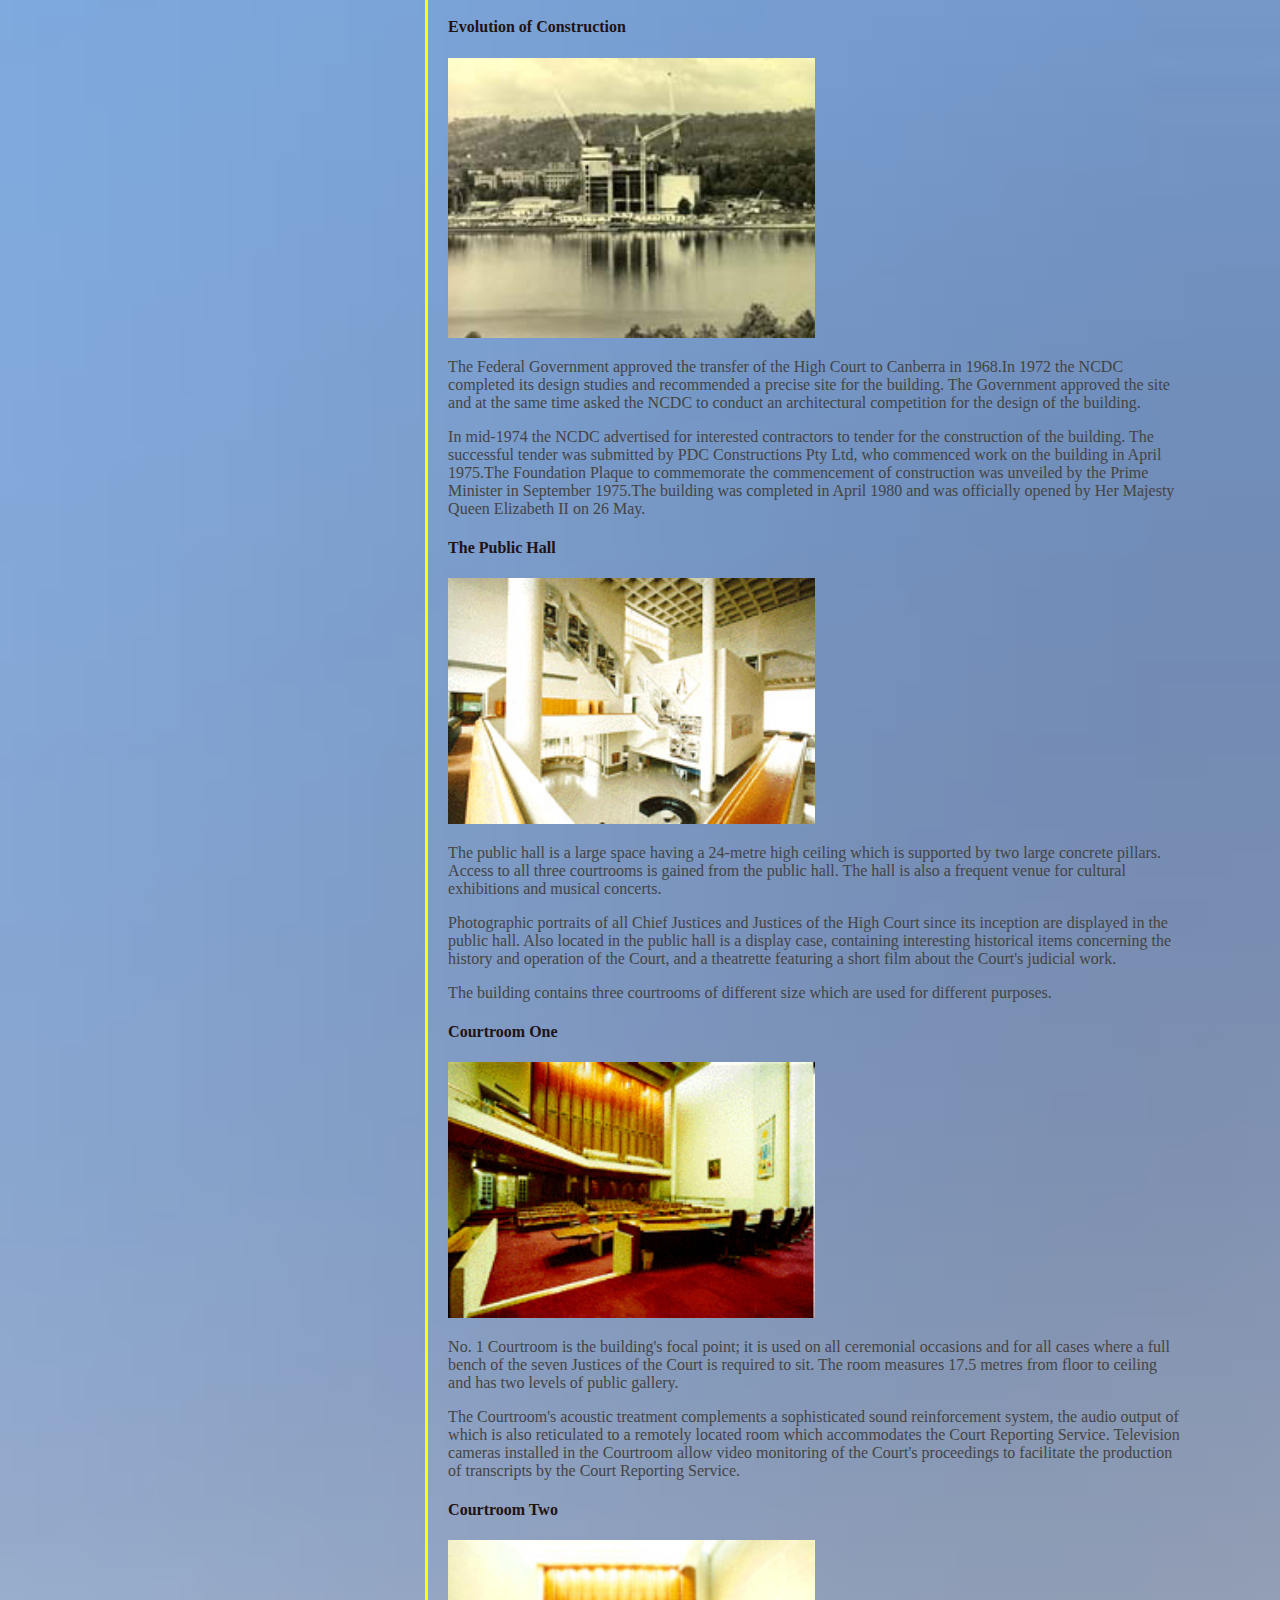
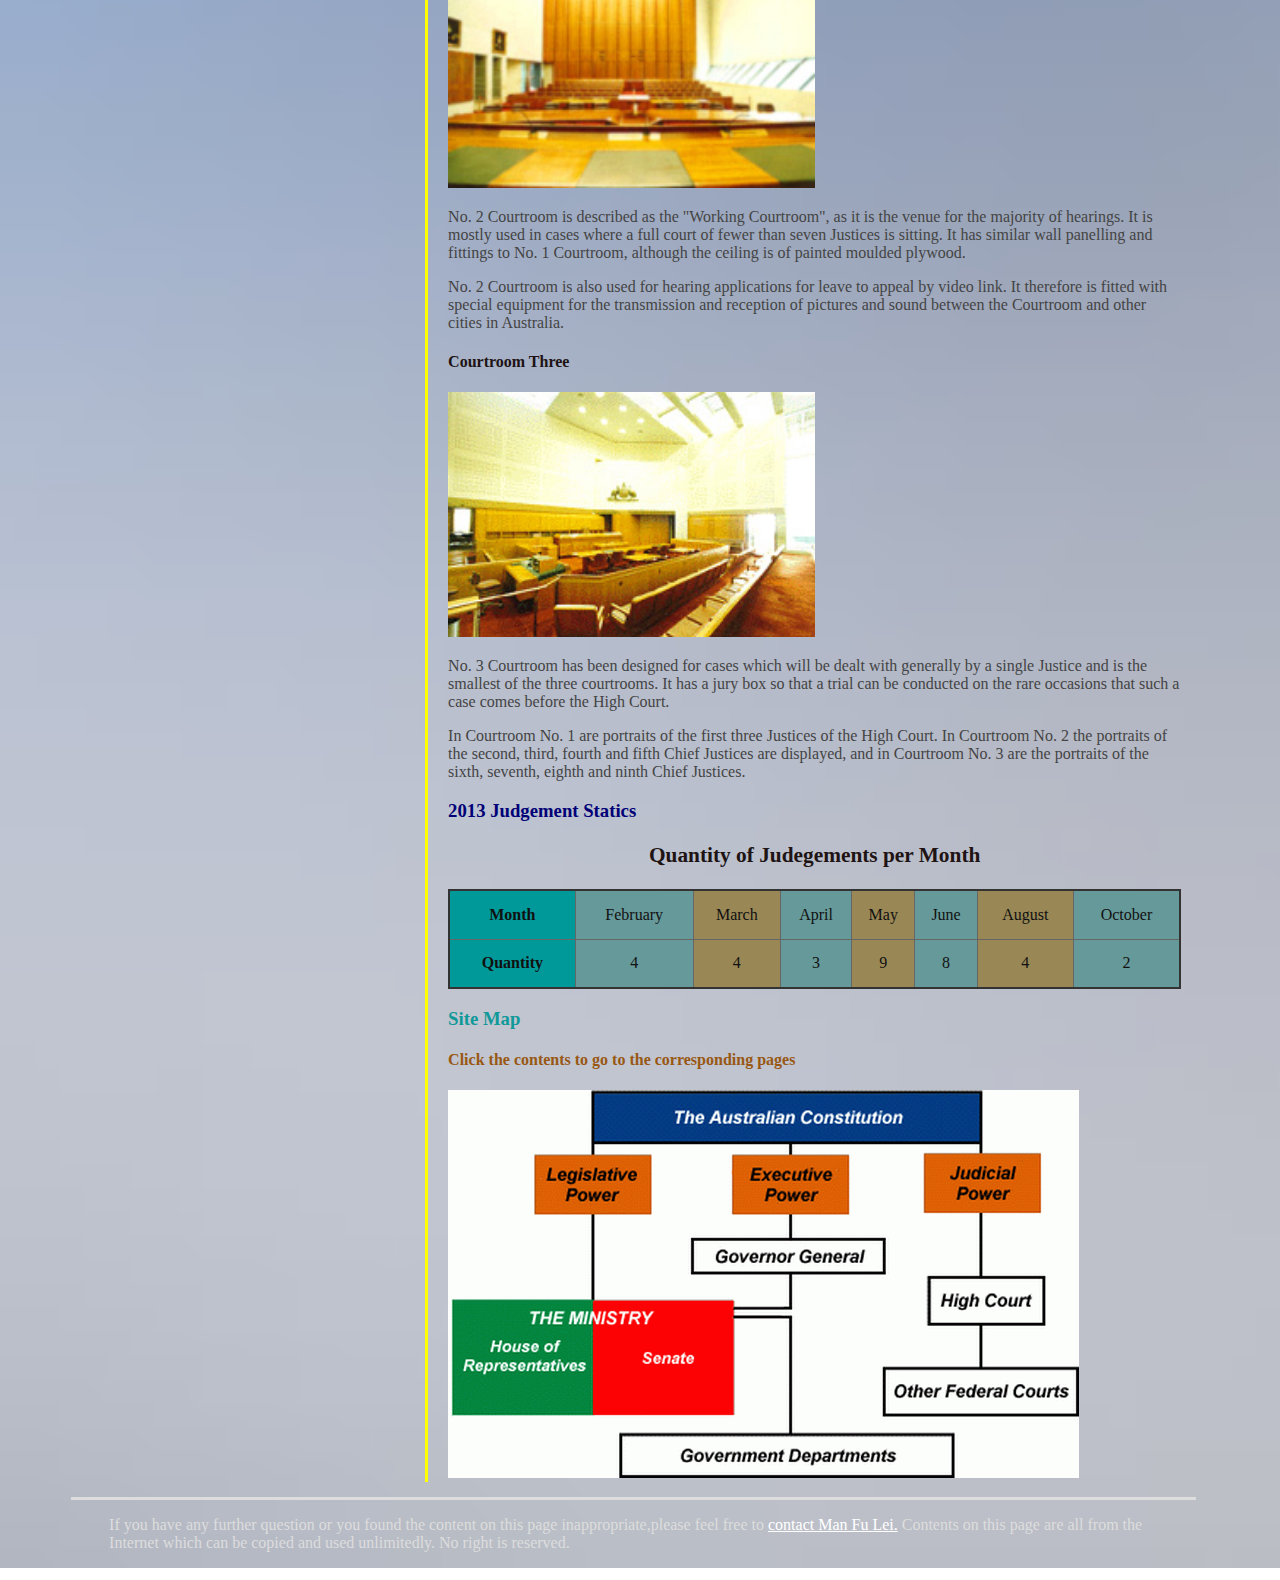
<file: HC.htm>
<!DOCTYPE html>
<html>
<head>
<title>High Court</title>
<meta charset="utf-8"/>
<link rel="stylesheet" media="screen" type="text/css" href="styles/style.css" id="normal"/>
<link rel="stylesheet" media="screen" type="text/css" href="styles/style-moz.css" id="moz"/>
<link rel="stylesheet" media="screen" type="text/css" href="styles/style-android.css" id="android"/>
<script src="http://ajax.googleapis.com/ajax/libs/jquery/1.10.2/jquery.min.js">
</script>
<script type="text/javascript">
function replace(){
//alert(window.navigator.userAgent);
if(window.navigator.userAgent.indexOf("Android")>-1){
document.getElementById("normal").disabled = true;
document.getElementById("android").disabled = false;
document.getElementById("moz").disabled = true;
}
else if(window.navigator.userAgent.indexOf("Firefox")>-1){
document.getElementById("normal").disabled = true;
document.getElementById("android").disabled = true;
document.getElementById("moz").disabled = false;
}
else{
document.getElementById("normal").disabled = false;
document.getElementById("android").disabled = true;
document.getElementById("moz").disabled = true;
}}
</script>
</head>
<body class="hc" onload="hide();replace();">

<div id="header">
<a href="#sitemap" title="Site Map"><img alt="HClogo" id="top" src="images/HClogo.jpg" class="logo" title="Site Map"></a><h1>&nbsp;&nbsp;&nbsp;HIGH COURT of AUSTRALIA</h1>
</div>

<div id="menu">
<ul>
<li class="menu"><h4><a href="C.htm" onclick="window.parent.Cchange()">Constitution</a></h4></li>
<li class="dmenu"><h4><a href="HOR.htm" onclick="window.parent.HORchange()">House of <br/>Representatives</a></h4></li>
<li class="dmenu"><h4><a href="EG.htm" onclick="window.parent.EGchange()">Executive <br/>Government</a></h4></li>
<li class="menu"><h4><a href="S.htm" onclick="window.parent.Schange()">Senate</a></h4></li>
<li class="menu"><h4><a href="#sitemap">Site Map</a></h4></li>
<li class="menu"><h4><a href="mailto:131306105@polytechnicwest.wa.edu.au">Contact Me</a></h4></li>
</ul>
</div>

<div id="link">
<ul>
<li class="sheadline"><a class="list" title="Role" href="#role">Role</a></li>
<li class="sheadline"><a class="list" title="History" href="#history">History</a>
<ol>
<li class="horsub"><a class="list" title="Beginnings" href="#begin">Beginnings</a></li>
<li class="horsub"><a class="list" title="The Great Depression and World War II" href="#gdww">The Great Depression and World War II</a></li>
<li class="horsub"><a class="list" title="Developments in Later Years" href="#dly">Developments in Later Years</a></li>
<li class="horsub"><a class="list" title="Accommodation" href="#accommodation">Accommodation</a></li>
<li class="horsub"><a class="list" title="Sitting Practice" href="#sp">Sitting Practice</a></li>
</ol>
</li>
<li class="sheadline"><a class="list" title="Operation" href="#operation">Operation</a></li>
<li class="sheadline"><a class="list" title="The Building" href="#tb">The Building</a>
<ol>
<li class="horsub"><a class="list" title="Introduction" href="introduction">Introduction</a></li>
<li class="horsub"><a class="list" title="Structural Features" href="#sf">Structural Features</a></li>
<li class="horsub"><a class="list" title="Evolution of Construction" href="#ec">Evolution of Construction</a></li>
<li class="horsub"><a class="list" title="The Public Hall" href="#tph">The Public Hall</a></li>
<li class="horsub"><a class="list" title="Courtroom One" href="#c1">Courtroom One</a></li>
<li class="horsub"><a class="list" title="Courtroom Two" href="#c2">Courtroom Two</a></li>
<li class="horsub"><a class="list" title="Courtroom Three" href="#c3">Courtroom Three</a></li>
</ol>
</li>
<li class="sheadline"><a class="list" title="2013 Judgement Statics" href="#statics">2013 Judgement Statics</a></li>
</ul>
<div id="music">
<audio id="index" src="music/pal33.mp3" controls autoplay>Your browser does not support HTML5 video.</audio>
<script>
myVid=document.getElementById("index");
myVid.volume=0.5;
function no(){
if(document.getElementById("l1").checked){
document.getElementById("submit1").disabled=true;
alert("You really like it!");
}
else if(document.getElementById("l2").checked){
document.getElementById("submit1").disabled=true;
alert("You really like it!");
}
else if(document.getElementById("l3").checked){
document.getElementById("submit1").disabled=true;
alert("You really like it!");
}
else alert("Please choose one");

}
function ok(){
if(document.getElementById("m1").checked){
document.getElementById("submit").disabled=true;
alert("Your feedback is submitted,Thank you!");
}
else if(document.getElementById("m2").checked){
document.getElementById("submit").disabled=true;
alert("Your feedback is submitted,Thank you!");
}
else if(document.getElementById("m3").checked){
document.getElementById("submit").disabled=true;
alert("Your feedback is submitted,Thank you!");
}
else if(document.getElementById("m4").checked){
document.getElementById("submit").disabled=true;
alert("Your feedback is submitted,Thank you!");
}
else if(document.getElementById("m5").checked){
document.getElementById("submit").disabled=true;
alert("Your feedback is submitted,Thank you!");
}
else if(document.getElementById("m6").checked){
document.getElementById("submit").disabled=true;
alert("Your feedback is submitted,Thank you!");
}
if(document.getElementById("submit").disabled){
document.getElementById("yes").style.visibility="hidden";
}
else{
alert("Please choose one");
}
}
function show(){
//document.getElementById("submit").disabled=false;
document.getElementById("yes").style.visibility="visible";
document.getElementById("yes").style.opacity="1";
document.getElementById("rate").style.visibility="hidden";
}
function hide(){
document.getElementById("yes").style.visibility="hidden";
}
</script>
</div>
</div>

<div id="yes">
<p>&nbsp;&nbsp;&nbsp;You really&nbsp;&nbsp;&nbsp;&nbsp;&nbsp;&nbsp;&nbsp;&nbsp;&nbsp;&nbsp;&nbsp;&nbsp;&nbsp;
<button type="button" id="submit1" onclick="no()">submit</button>
</p>
<form>
<input type="radio" name="like" id="l1" value="cl">Like this page crazily<br>
<input type="radio" name="like" id="l2" value="al">Like this page absolutely<br>
<input type="radio" name="like" id="l3" value="vl">Like this page very much
</form>
<p>&nbsp;&nbsp;&nbsp;Your are&nbsp;&nbsp;&nbsp;&nbsp;&nbsp;&nbsp;&nbsp;&nbsp;&nbsp;&nbsp;&nbsp;&nbsp;&nbsp;&nbsp;&nbsp;
<button type="button" id="submit" onclick="ok()">submit</button>
</p>
<form>
<input type="radio" name="mood" id="m1" value="h">Happy&nbsp;&nbsp;&nbsp;&nbsp;&nbsp;
<input type="radio" name="mood" id="m2" value="a">Angry&nbsp;&nbsp;&nbsp;&nbsp;
<input type="radio" name="mood" id="m3" value="s">Smiling<br>
<input type="radio" name="mood" id="m4" value="d">Desperate
<input type="radio" name="mood" id="m5" value="s">Suprised
<input type="radio" name="mood" id="m6" value="c">Curious
</form>
</div>

<div id="hccontent">
<a id="role"></a>
<h3 class="hor">Role</h3>
<img alt="role" class="content" src="images/role.jpg" title="High Court"/>
<p>The High Court is the highest court in the Australian judicial system. It was established in 1901 by Section 71 of the Constitution. The functions of the High Court are to interpret and apply the law of Australia; to decide cases of special federal significance including challenges to the constitutional validity of laws and to hear appeals, by special leave, from Federal, State and Territory courts.</p>
<p>The seat of the High Court is in Canberra, where it is located in its own building within the Parliamentary Triangle. The High Court building houses three courtrooms, Justices' chambers, and the Court's main registry, library, and corporate services facilities. In addition, there are offices of the High Court Registry in Sydney and Melbourne, staffed by officers of the High Court. In Adelaide, Brisbane, Darwin and Perth, registry functions are performed on behalf of the High Court by officers of the Federal Court of Australia, and in Hobart they are performed by officers of the Supreme Court of Tasmania.</p>
<button type="button" id="rate" onclick="show()" class="r">Rate</button>
<p class="control"><a class="contact" href="#top">[go back]</a></p>
<a id="history"></a>
<h3 class="hor">History</h3>
<a id="begin"></a>
<h4 class="hor">Beginnings</h4>
<img alt="OpeningCeremony" class="content" src="images/OpeningCeremony.jpg" title="Opening Ceremony"/>
<p>The first sitting of the High Court took place in the Banco Court of the Supreme Court building in Melbourne on 6 October 1903.</p>
<p>The Court quickly gained an international reputation for judicial excellence. Such was its success that the workload quickly became too much for three Justices. In 1906, the Justices made representations to parliament for an increase in their number. Later that same year, two more Justices were appointed - Sir Isaac Isaacs and Henry Bournes Higgins.</p>
<p>In November 1912 Justice O'Connor died in office. At the same time, the workload of the High Court had grown to the extent that it was stretching the capacity of five Justices, so Parliament agreed to again increase the Bench by two.</p>
<a id="gdww"></a>
<h4 class="hor">The Great Depression and World War II</h4>
<img alt="1929" class="content" src="images/1929.jpg" title="The Great Depression"/>
<p>In 1929 the Great Depression gripped the world. In July of that year Justice Powers retired, but the vacancy was not immediately filled. Then, in March 1930 Chief Justice Knox retired. Sir Isaac Isaacs was promoted to the position of Chief Justice, leaving a Bench of just five. The Great Depression had caused the workload of the High Court to decrease, and consequently there was a view in some areas of government that, in the interests of economy, the two vacancies on the High Court Bench should not be filled.</p>
<p>During World War II the High Court was called upon to determine many issues related to the extent of the Commonwealth's defence powers as prescribed in the Constitution. The results generally widened the Commonwealth's powers, in time of war or immediate threat of war, at the expense of the States. The situation was found to be different, however, during peace-time. In the famous "Communist Party Case" of 1951, for instance, the Court ruled invalid an attempt by the Parliament to invoke its defence powers (in light of the Korean conflict then in progress) to declare the Australian Communist Party an unlawful association.</p>
<a id="dly"></a>
<h4 class="hor">Developments in Later Years</h4>
<img alt="HCA" class="content" src="images/HCA.jpg" title="High Court Hearing"/>
<p>During the 1960's the appellate and original jurisdiction work of the High Court had grown to burdensome proportions. Sir Garfield Barwick, both as a Minister in federal Parliament (1958-1964) and as Chief Justice of the High Court (from 1964), proposed a new federal superior court to free the High Court from much of this work. The proposal grew in strength in subsequent years and, in 1976, legislation was passed establishing the Federal Court of Australia.</p>
<p>In 1977 the Constitution Alteration (Retirement of Judges) Act was proclaimed, ending the life tenure of High Court Justices. The Act required that all Justices appointed from then on must retire on attaining the age of 70 years.</p>
<p>In 1979 the High Court was given the power to administer its own affairs by the passage of the High Court of Australia Act 1979. </p>
<a id="accommodation"></a>
<h4 class="hor">Accommodation</h4>
<img alt="CourtBuilding" class="content" src="images/CourtBuilding.jpg" title="High Court"/>
<p>In its early years, the High Court shared courtroom and registry facilities with State courts in Sydney and Melbourne.A national competition for the design of a permanent home, in Canberra, for the High Court took place in 1972-73. Construction of the building began in 1975 and it was opened by Her Majesty the Queen on 26 May 1980. The Court and its Principal Registry were immediately transferred to the new building and the first sitting in this location took place in June 1980.</p>
<a id="sp"></a>
<h4 class="hor">Sitting Practice</h4>
<img alt="CourtSitting" class="content" src="images/CourtSitting.jpg" title="Court Sitting"/>
<p>Today, most sittings take place in Canberra. Sittings are also scheduled in Sydney and Melbourne, usually on one day per month on an alternating basis. In addition, the Court continues the practice, established on its inauguration in 1903, of sitting in the capital cities of Queensland, South Australia, Western Australia and Tasmania once each year if there is sufficient business to warrant it.</p>
<p>Since 1989, the High Court has occasionally heard applications for special leave to appeal by video link with Brisbane, Adelaide and Perth. </p>
<a id="operation"></a>
<h3 class="hor">Operation</h3>
<img alt="CourtOperation" class="content" src="images/CourtOperation.jpg" title="Court Operation"/>
<p>The High Court of Australia is able to deal with cases which come to it on appeal or which begin in the High Court itself.</p>

<p>Cases which involve interpretation of the Constitution, or where the Court may be invited to depart from one of its previous decisions, or where the Court considers the principle of law involved to be one of major public importance, are normally determined by a full bench comprising all seven Justices if they are available to sit.</p>

<p>Other cases which come to the High Court for final determination involve appeals against the decisions of the Supreme Courts of the States and Territories, of the Federal Court of Australia and of the Family Court of Australia and these are dealt with by a full court of not less than two Justices. In addition there are certain matters which can be heard and determined by a single Justice.</p>
<a id="tb"></a>
<h3 class="hor">The Building</h3>
<a id="introduction"></a>
<h4 class="hor">Introduction</h4>
<img alt="Courtview" class="content" src="images/Courtview.jpg" title="High Court"/>
<p>The High Court building is an outstanding example of late modern Brutalist architecture.It has light-filled, bold geometric shapes and spaces, raw massed concrete, dynamic internal movement, and strong links with neighbouring buildings and landscape. It is monumental and asymmetrical, but also functional. </p>
<p>A national design competition for the building announced in May 1972 was won by the architectural firm of Edwards Madigan Torzillo and Briggs (EMTB). The builder, PDC Constructions (ACT) Pty Ltd, began construction of the building in 1975, and it was completed in 1980 at a total cost of $46.5 million. It was officially opened by Her Majesty Queen Elizabeth II on 26 May 1980.</p>
<a id="sf"></a>
<h4 class="hor">Structural Feature</h4>
<img alt="CourtInternal" class="content" src="images/CourtInternal.jpg" title="Court Internal"/>
<p>The 40-metre tall building is essentially one of concrete and glass comprising a number of major functional elements, namely a large public hall, three courtrooms, an administrative wing, and Justices chambers.</p>
<p>The internal floor area of the building is approximately 18,515 square metres. The building itself covers 0.32 hectares (0.8 acres) and is surrounded by nearly 1 hectare (2.5 acres) of quarry tiles.</p>
<a id="ec"></a>
<h4 class="hor">Evolution of Construction</h4>
<img alt="CourtInCon" class="content" src="images/CourtInCon.jpg" title="High Court under Construction"/>
<p>The Federal Government approved the transfer of the High Court to Canberra in 1968.In 1972 the NCDC completed its design studies and recommended a precise site for the building. The Government approved the site and at the same time asked the NCDC to conduct an architectural competition for the design of the building.</p>
<p>In mid-1974 the NCDC advertised for interested contractors to tender for the construction of the building. The successful tender was submitted by PDC Constructions Pty Ltd, who commenced work on the building in April 1975.The Foundation Plaque to commemorate the commencement of construction was unveiled by the Prime Minister in September 1975.The building was completed in April 1980 and was officially opened by Her Majesty Queen Elizabeth II on 26 May.</p>
<a id="tph"></a>
<h4 class="hor">The Public Hall</h4>
<img alt="PublicHall" class="content" src="images/PublicHall.jpg" title="Public Hall"/>
<p>The public hall is a large space having a 24-metre high ceiling which is supported by two large concrete pillars. Access to all three courtrooms is gained from the public hall. The hall is also a frequent venue for cultural exhibitions and musical concerts.</p>
<p>Photographic portraits of all Chief Justices and Justices of the High Court since its inception are displayed in the public hall. Also located in the public hall is a display case, containing interesting historical items concerning the history and operation of the Court, and a theatrette featuring a short film about the Court's judicial work.</p>
<p>The building contains three courtrooms of different size which are used for different purposes.</p>
<a id="c1"></a>
<h4 class="hor">Courtroom One</h4>
<img alt="c1" class="content" src="images/c1.jpg" title="Courtroom One"/>
<p>No. 1 Courtroom is the building's focal point; it is used on all ceremonial occasions and for all cases where a full bench of the seven Justices of the Court is required to sit. The room measures 17.5 metres from floor to ceiling and has two levels of public gallery. </p>
<p>The Courtroom's acoustic treatment complements a sophisticated sound reinforcement system, the audio output of which is also reticulated to a remotely located room which accommodates the Court Reporting Service. Television cameras installed in the Courtroom allow video monitoring of the Court's proceedings to facilitate the production of transcripts by the Court Reporting Service.</p>
<a id="c2"></a>
<h4 class="hor">Courtroom Two</h4>
<img alt="c2" class="content" src="images/c2.jpg" title="Courtroom Two"/>
<p>No. 2 Courtroom is described as the "Working Courtroom", as it is the venue for the majority of hearings. It is mostly used in cases where a full court of fewer than seven Justices is sitting. It has similar wall panelling and fittings to No. 1 Courtroom, although the ceiling is of painted moulded plywood.</p>
<p>No. 2 Courtroom is also used for hearing applications for leave to appeal by video link. It therefore is fitted with special equipment for the transmission and reception of pictures and sound between the Courtroom and other cities in Australia.</p>
<a id="c3"></a>
<h4 class="hor">Courtroom Three</h4>
<img alt="c3" class="content" src="images/c3.jpg" title="Courtroom Three"/>
<p>No. 3 Courtroom has been designed for cases which will be dealt with generally by a single Justice and is the smallest of the three courtrooms. It has a jury box so that a trial can be conducted on the rare occasions that such a case comes before the High Court. </p>
<p>In Courtroom No. 1 are portraits of the first three Justices of the High Court. In Courtroom No. 2 the portraits of the second, third, fourth and fifth Chief Justices are displayed, and in Courtroom No. 3 are the portraits of the sixth, seventh, eighth and ninth Chief Justices.</p>
<a id="statics"></a>
<h3 class="hor">2013 Judgement Statics</h3>
<p class="caption">Quantity of Judegements per Month</p>
<table class="hc">
<tr><th>Month</th><td>February</td><td class="horstagger">March</td><td>April</td><td class="horstagger">May</td><td>June</td><td class="horstagger">August</td><td>October</td></tr>
<tr><th>Quantity</th><td>4</td><td class="horstagger">4</td><td>3</td><td class="horstagger">9</td><td>8</td><td class="horstagger">4</td><td>2</td></tr>
</table>
<h3>Site Map</h3>
<h4>Click the contents to go to the corresponding pages</h4>
<img id="sitemap" src="images/constitution.gif" usemap="#map" alt="Constitution" title="Please wait..."/>
<map name="map">
<area alt="House of Representatives" shape="rect" coords="0,210,140,320" title="House of Representatives" href="HOR.htm" onclick="window.parent.HORchange()"/>
<area alt="Senate" shape="rect" coords="140,210,285,320" title="Senate" href="S.htm" onclick="window.parent.Schange()"/>
<area alt="High Cournt" shape="rect" coords="482,185,594,232" title="High Cournt" href="HC.htm" onclick="window.parent.HCchange()"/>
<area alt="Executive Government" shape="rect" coords="171,347,504,385" title="Executive Government" href="EG.htm" onclick="window.parent.EGchange()"/>
<area alt="Home Page" shape="rect" coords="143,0,531,54" title="Home Page" href="C.htm" onclick="window.parent.Cchange()"/>
</map>
</div>

<div id="copyright">
<p>If you have any further question or you found the content on this page inappropriate,please feel free to <a class="contact" href="mailto:131306105@polytechnicwest.wa.edu.au">contact Man Fu Lei.</a> Contents on this page are all from the Internet which can be copied and used unlimitedly. No right is reserved.</p>
</div>

</body>
</html>
</file>
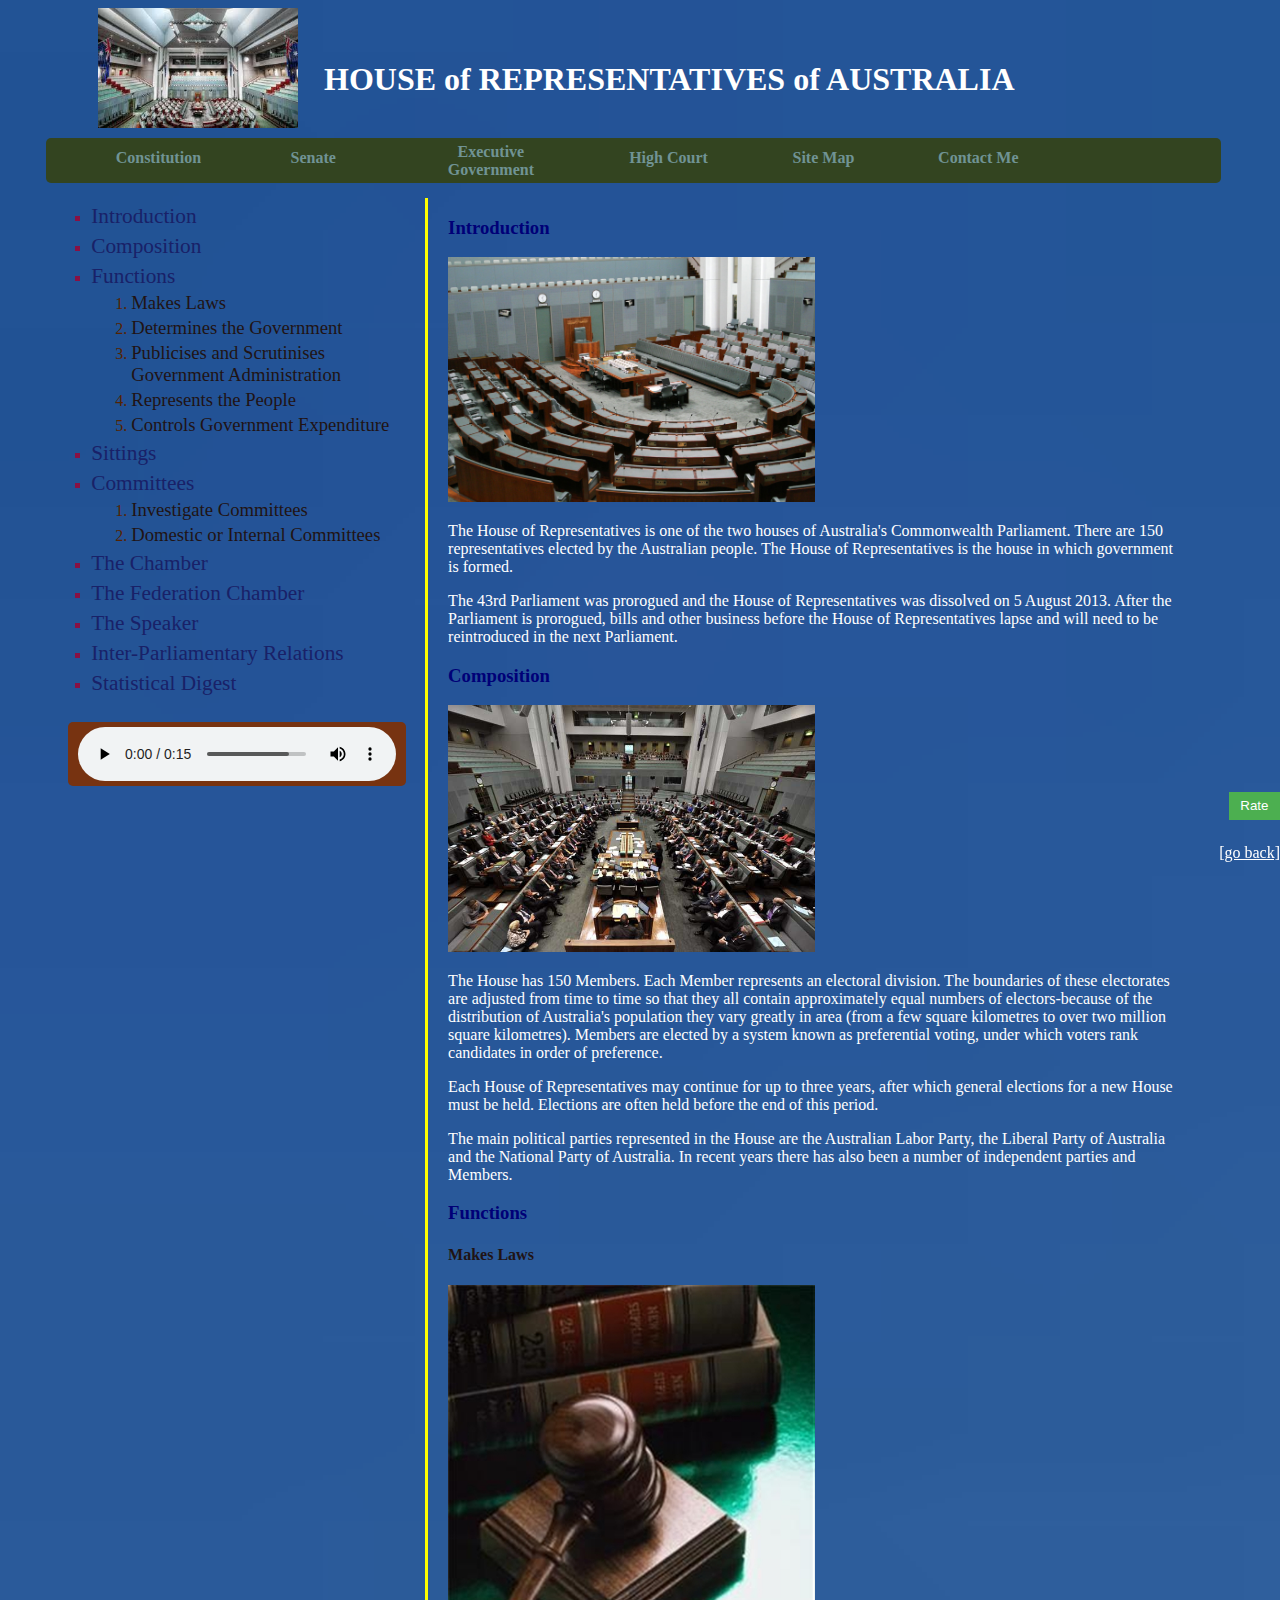
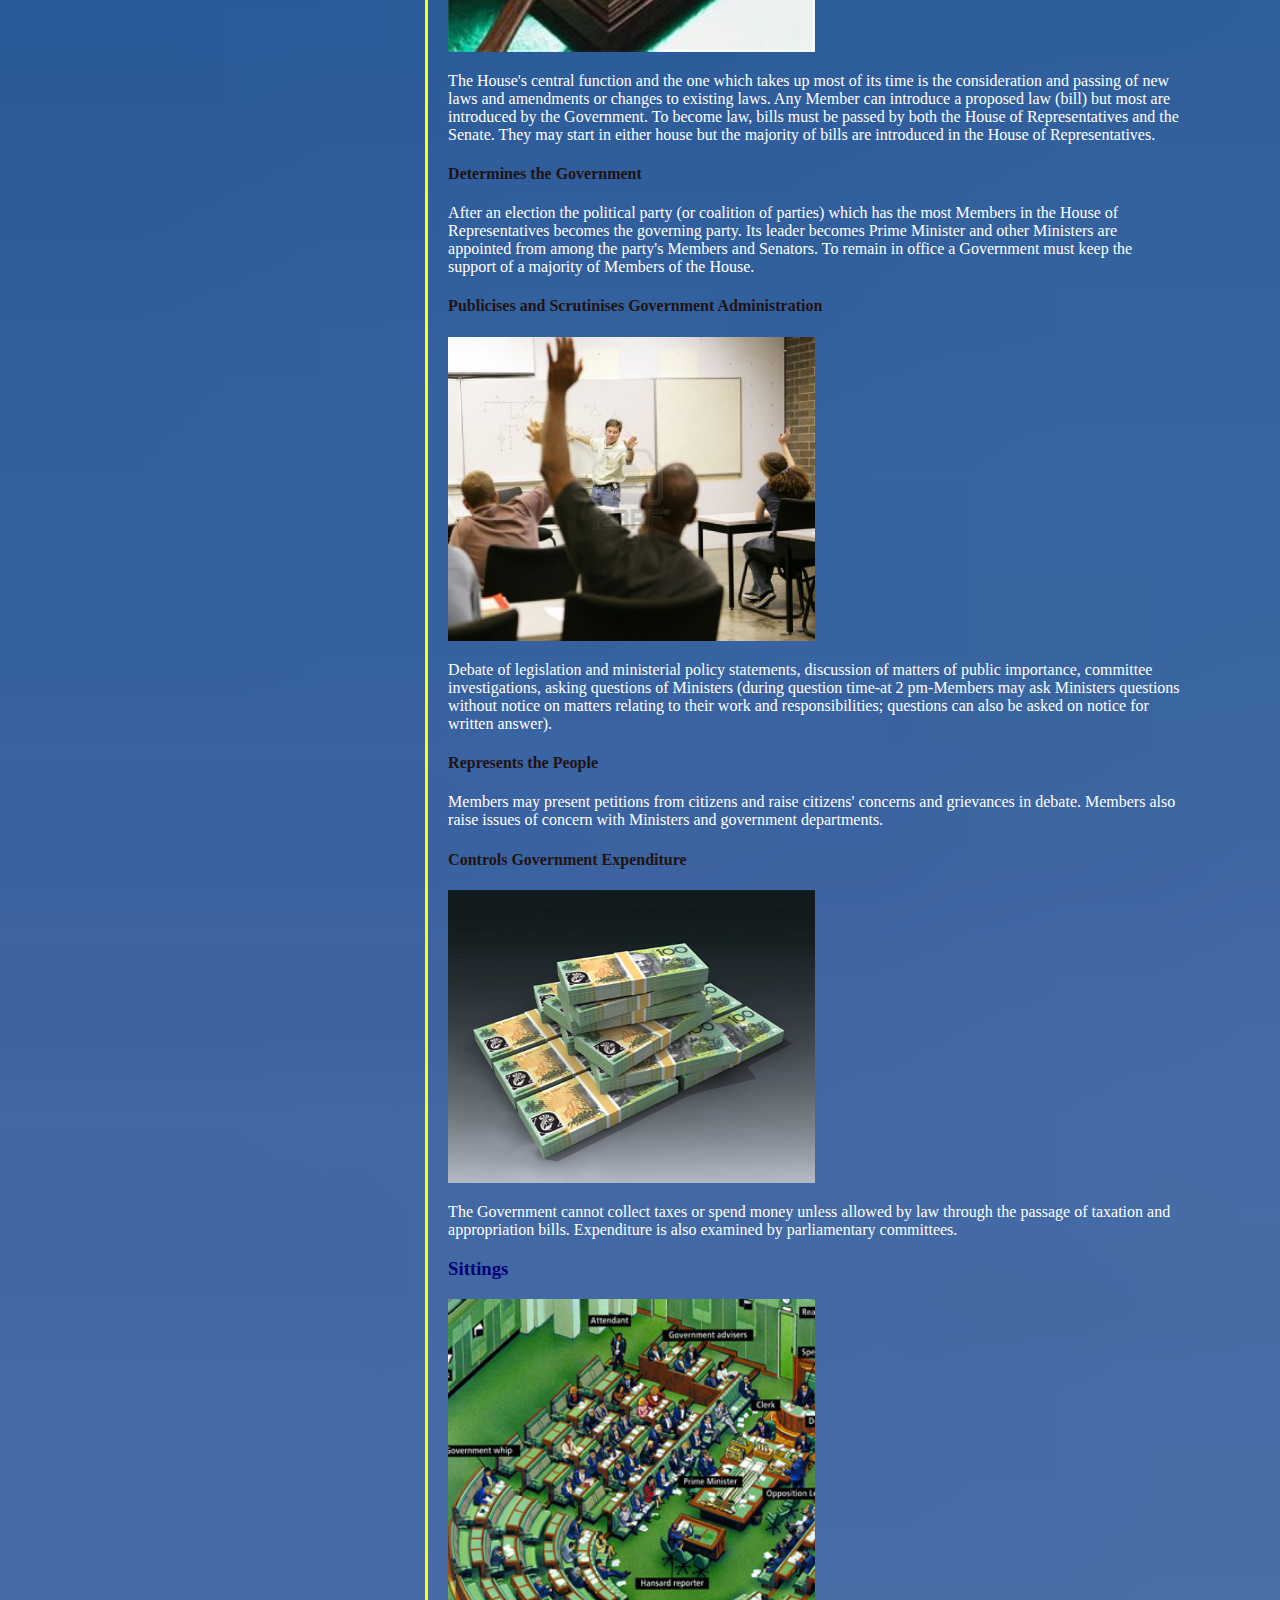
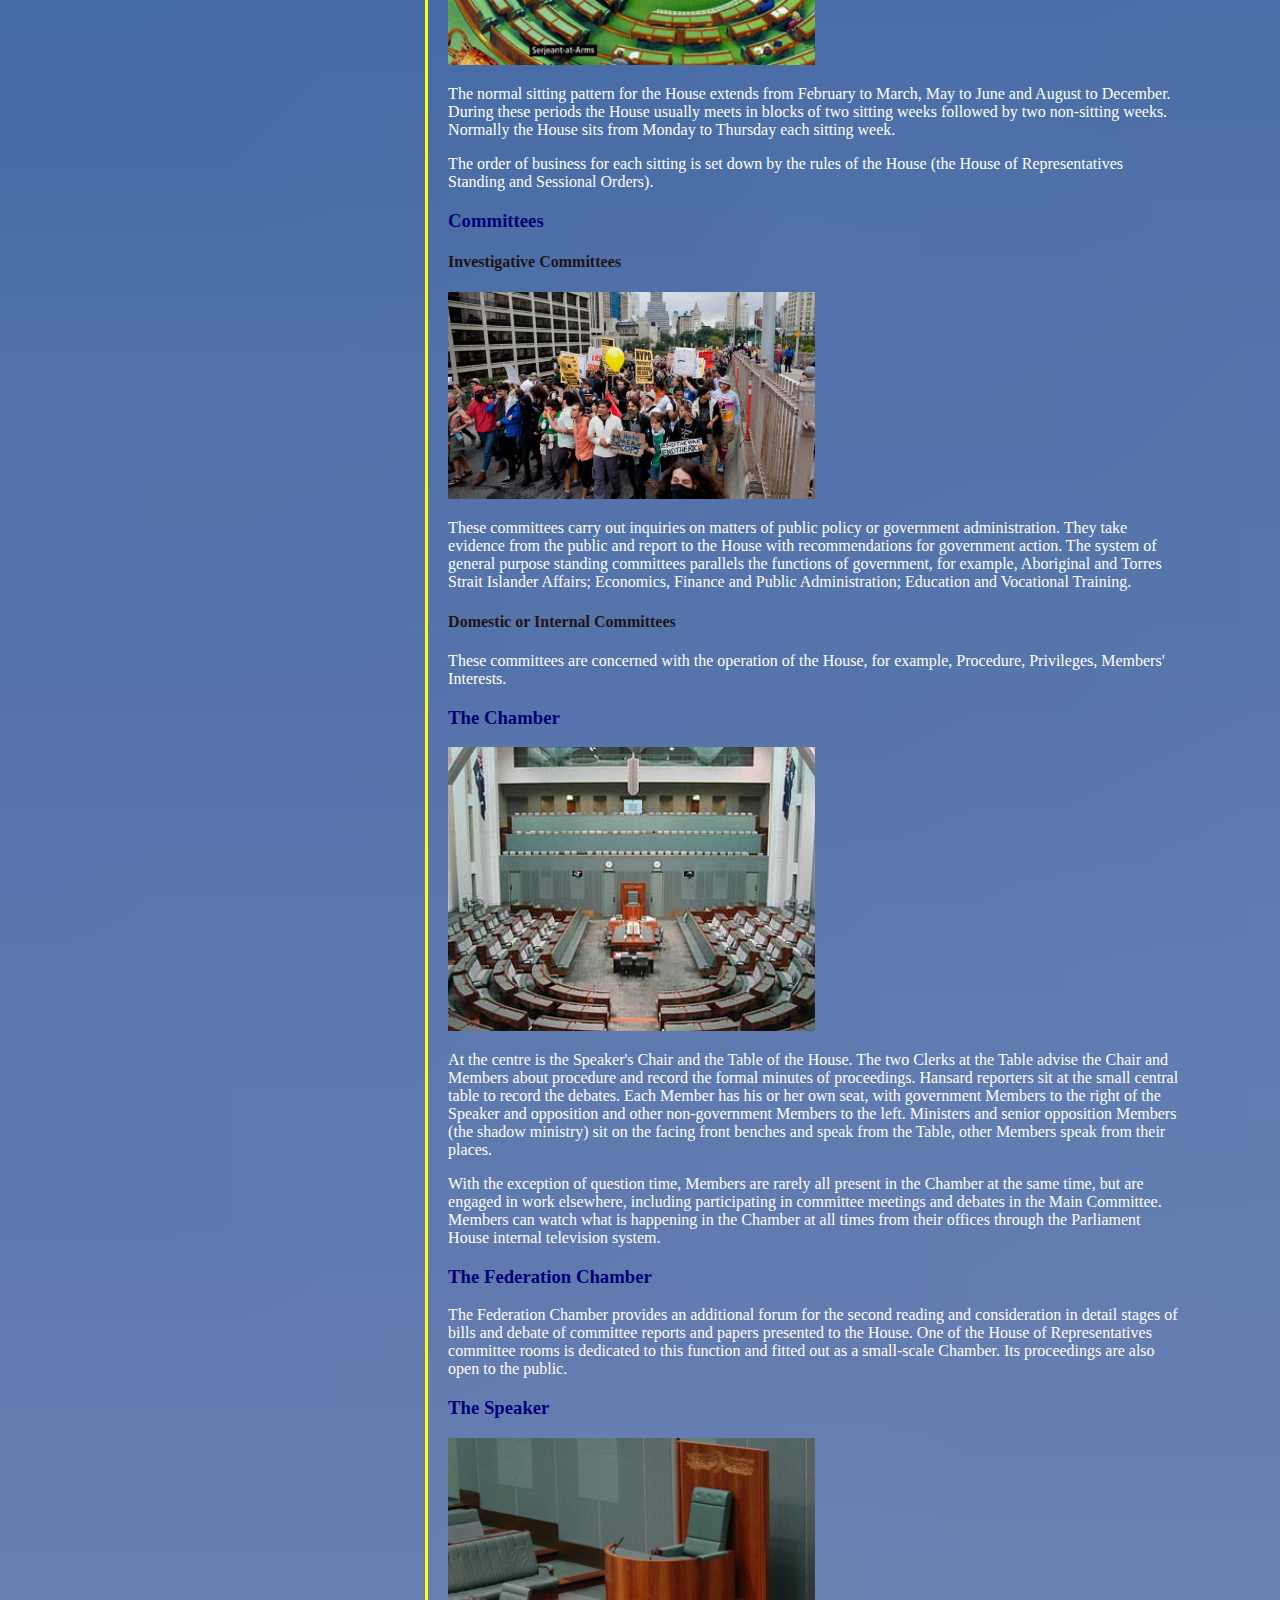
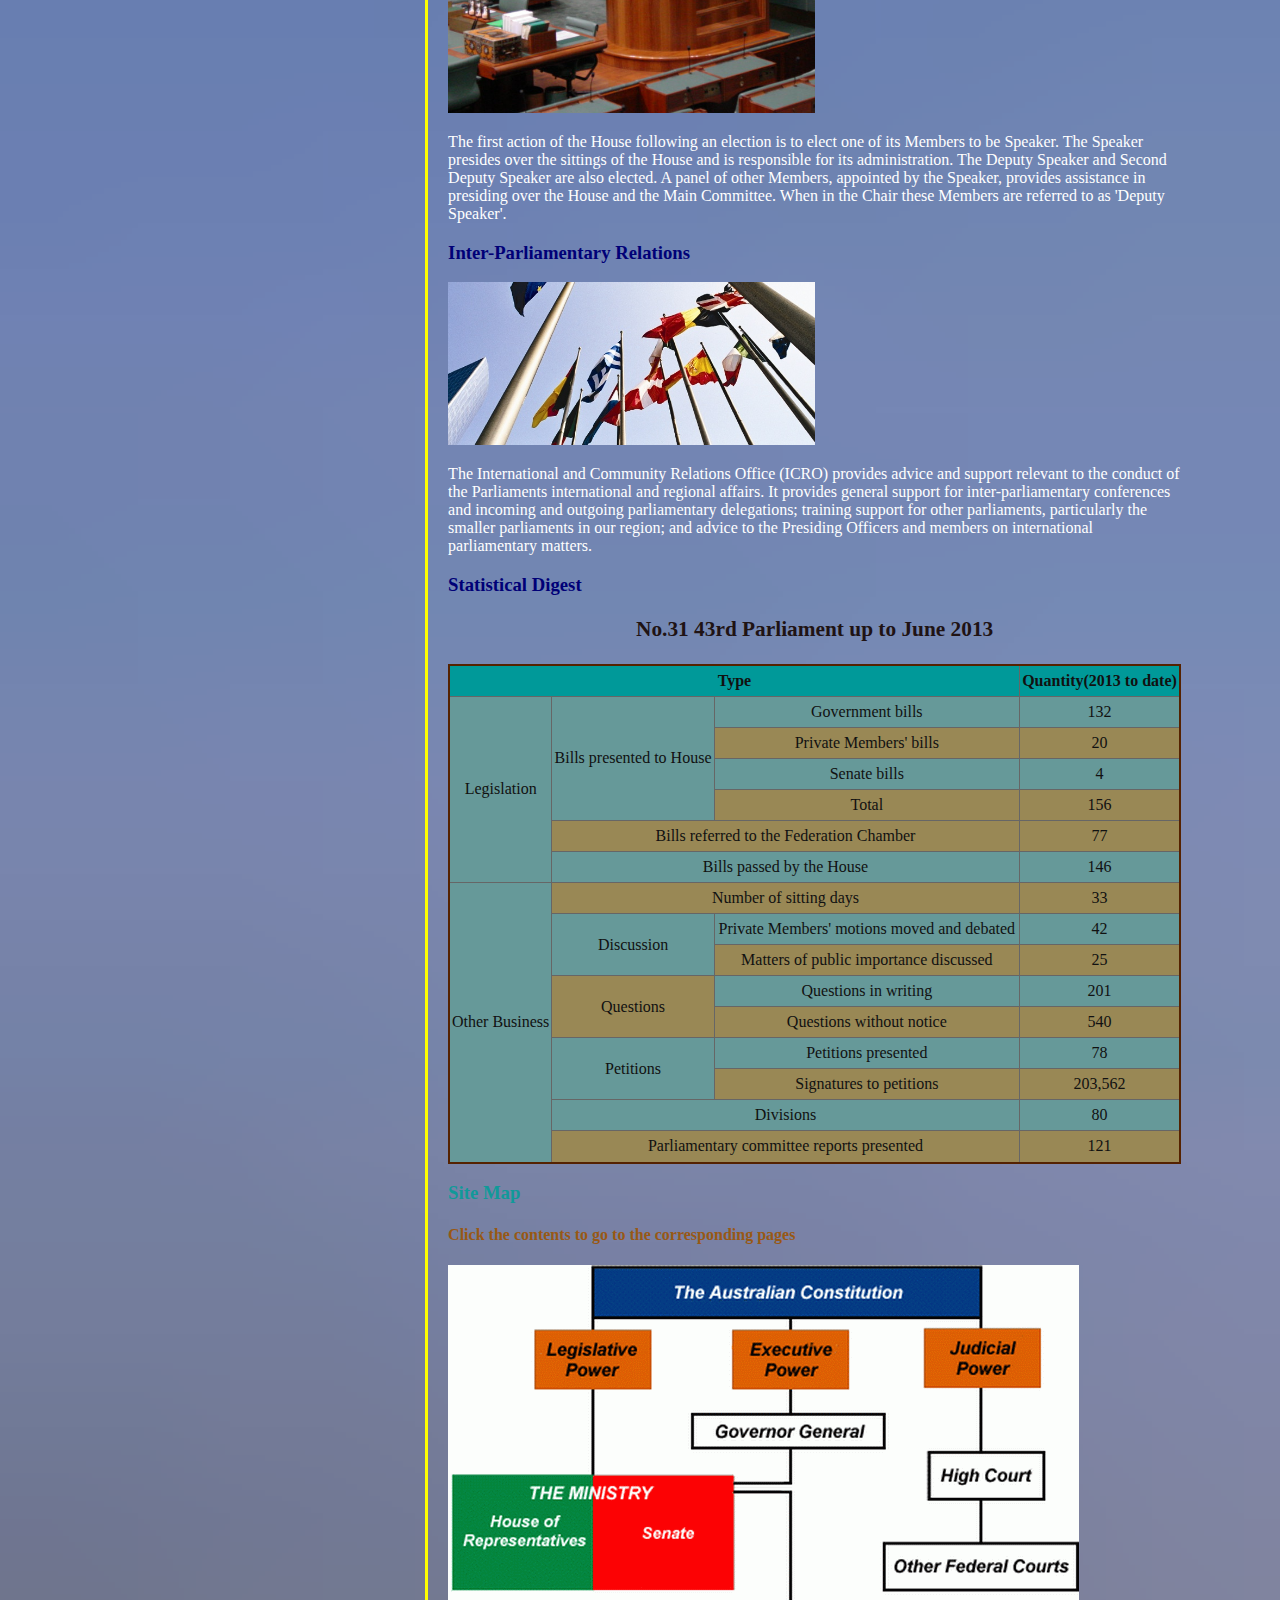
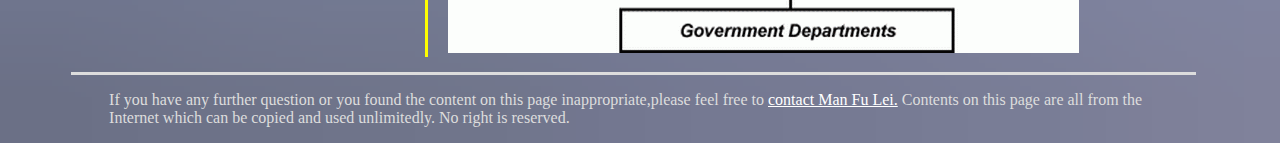
<file: HOR.htm>
<!DOCTYPE html>
<html>
<head>
<title>House of Representative of Australia</title>
<meta charset="utf-8" />
<link rel="stylesheet" media="screen" type="text/css" href="styles/style.css" id="normal"/>
<link rel="stylesheet" media="screen" type="text/css" href="styles/style-moz.css" id="moz"/>
<link rel="stylesheet" media="screen" type="text/css" href="styles/style-android.css" id="android"/>
<script src="http://ajax.googleapis.com/ajax/libs/jquery/1.10.2/jquery.min.js">
</script>
<script type="text/javascript">
function replace(){
//alert(window.navigator.userAgent);
if(window.navigator.userAgent.indexOf("Android")>-1){
document.getElementById("normal").disabled = true;
document.getElementById("android").disabled = false;
document.getElementById("moz").disabled = true;
}
else if(window.navigator.userAgent.indexOf("Firefox")>-1){
document.getElementById("normal").disabled = true;
document.getElementById("android").disabled = true;
document.getElementById("moz").disabled = false;
}
else{
document.getElementById("normal").disabled = false;
document.getElementById("android").disabled = true;
document.getElementById("moz").disabled = true;
}}
</script>
</head>
<body class="HOR" onload="hide();replace();">

<div id="header">
<a href="#sitemap" title="Site Map"><img alt="HORlogo" id="top" src="images/HORlogo.jpg" class="logo" title="Site Map"></a><h1>&nbsp;&nbsp;&nbsp;HOUSE of REPRESENTATIVES of AUSTRALIA</h1>
</div>

<div id="menu">
<ul>
<li class="menu"><h4><a href="C.htm" onclick="window.parent.Cchange()">Constitution</a></h4></li>
<li class="menu"><h4><a href="S.htm" onclick="window.parent.Schange()">Senate</a></h4></li>
<li class="dmenu"><h4><a href="EG.htm" onclick="window.parent.EGchange()">Executive<br/> Government</a></h4></li>
<li class="menu"><h4><a href="HC.htm" onclick="window.parent.HCchange()">High Court</a></h4></li>
<li class="menu"><h4><a href="#sitemap">Site Map</a></h4></li>
<li class="menu"><h4><a href="mailto:131306105@polytechnicwest.wa.edu.au">Contact Me</a></h4></li>
</ul>
</div>

<div id="link">
<ul>
<li class="horheadline"><a class="list" title="Introduction" href="#introduction">Introduction</a></li>
<li class="horheadline"><a class="list" title="Composition" href="#composition">Composition</a></li>
<li class="horheadline"><a class="list" title="Functions" href="#functions">Functions</a>
<ol>
<li class="horsub"><a class="list" title="Makes Laws" href="#ml">Makes Laws</a></li>
<li class="horsub"><a class="list" title="Determines the Government" href="#dg">Determines the Government</a></li>
<li class="horsub"><a class="list" title="Publicises and Scrutinises Government Administration" href="#psga">Publicises and Scrutinises Government Administration</a></li>
<li class="horsub"><a class="list" title="Represents the People" href="#rp">Represents the People</a></li>
<li class="horsub"><a class="list" title="Controls Government Expenditure" href="#cge">Controls Government Expenditure</a></li>
</ol>
</li>
<li class="horheadline"><a class="list" title="Sittings" href="#sittings">Sittings</a>
<li class="horheadline"><a class="list" title="Committees" href="#committees">Committees</a>
<ol>
<li class="horsub"><a class="list" title="Investigative Committees" href="#ic">Investigate Committees</a></li>
<li class="horsub"><a class="list" title="Domestic or Internal Committees" href="#dic">Domestic or Internal Committees</a></li>
</ol>
</li>
<li class="horheadline"><a class="list" title="The Chamber" href="#chamber">The Chamber</a></li>
<li class="horheadline"><a class="list" title="The Federation Chamber" href="#fc">The Federation Chamber</a></li>
<li class="horheadline"><a class="list" title="The Speaker" href="#speaker">The Speaker</a></li>
<li class="horheadline"><a class="list" title="Inter-Parliamentary Relations" href="#ipr">Inter-Parliamentary Relations</a></li>
<li class="horheadline"><a class="list" title="Statistical Digest" href="#sd">Statistical Digest</a></li>
</ul>
<div id="music">
<audio id="hor" src="music/pal31.mp3" controls autoplay>Your browser does not support HTML5 video.</audio>
<script>
myVid=document.getElementById("hor");
myVid.volume=0.5;
function no(){
if(document.getElementById("l1").checked){
document.getElementById("submit1").disabled=true;
alert("You really like it!");
}
else if(document.getElementById("l2").checked){
document.getElementById("submit1").disabled=true;
alert("You really like it!");
}
else if(document.getElementById("l3").checked){
document.getElementById("submit1").disabled=true;
alert("You really like it!");
}
else alert("Please choose one");

}
function ok(){
if(document.getElementById("m1").checked){
document.getElementById("submit").disabled=true;
alert("Your feedback is submitted,Thank you!");
}
else if(document.getElementById("m2").checked){
document.getElementById("submit").disabled=true;
alert("Your feedback is submitted,Thank you!");
}
else if(document.getElementById("m3").checked){
document.getElementById("submit").disabled=true;
alert("Your feedback is submitted,Thank you!");
}
else if(document.getElementById("m4").checked){
document.getElementById("submit").disabled=true;
alert("Your feedback is submitted,Thank you!");
}
else if(document.getElementById("m5").checked){
document.getElementById("submit").disabled=true;
alert("Your feedback is submitted,Thank you!");
}
else if(document.getElementById("m6").checked){
document.getElementById("submit").disabled=true;
alert("Your feedback is submitted,Thank you!");
}
if(document.getElementById("submit").disabled){
document.getElementById("yes").style.visibility="hidden";
}
else{
alert("Please choose one");
}
}
function show(){
//document.getElementById("submit").disabled=false;
document.getElementById("yes").style.visibility="visible";
document.getElementById("yes").style.opacity="1";
document.getElementById("rate").style.visibility="hidden";
}
function hide(){
document.getElementById("yes").style.visibility="hidden";
}
</script>
</div>
</div>

<div id="yes">
<p>&nbsp;&nbsp;&nbsp;You really&nbsp;&nbsp;&nbsp;&nbsp;&nbsp;&nbsp;&nbsp;&nbsp;&nbsp;&nbsp;&nbsp;&nbsp;&nbsp;
<button type="button" id="submit1" onclick="no()">submit</button>
</p>
<form>
<input type="radio" name="like" id="l1" value="cl">Like this page crazily<br>
<input type="radio" name="like" id="l2" value="al">Like this page absolutely<br>
<input type="radio" name="like" id="l3" value="vl">Like this page very much
</form>
<p>&nbsp;&nbsp;&nbsp;Your are&nbsp;&nbsp;&nbsp;&nbsp;&nbsp;&nbsp;&nbsp;&nbsp;&nbsp;&nbsp;&nbsp;&nbsp;&nbsp;&nbsp;&nbsp;
<button type="button" id="submit" onclick="ok()">submit</button>
</p>
<form>
<input type="radio" name="mood" id="m1" value="h">Happy&nbsp;&nbsp;&nbsp;&nbsp;&nbsp;
<input type="radio" name="mood" id="m2" value="a">Angry&nbsp;&nbsp;&nbsp;&nbsp;
<input type="radio" name="mood" id="m3" value="s">Smiling<br>
<input type="radio" name="mood" id="m4" value="d">Desperate
<input type="radio" name="mood" id="m5" value="s">Suprised
<input type="radio" name="mood" id="m6" value="c">Curious
</form>
</div>

<div id="content">
<a id="introduction"></a>
<h3 class="hor">Introduction</h3>
<img alt="HouseOfRepresentatives" class="content" src="images/HouseOfRepresentatives.jpg" title="House of Representatives"/>
<p>The House of Representatives is one of the two houses of Australia's Commonwealth Parliament. There are 150 representatives elected by the Australian people. The House of Representatives is the house in which government is formed.</p>
<p>The 43rd Parliament was prorogued and the House of Representatives was dissolved on 5 August 2013. After the Parliament is prorogued, bills and other business before the House of Representatives lapse and will need to be reintroduced in the next Parliament.</p>
<button type="button" id="rate" onclick="show()" class="r">Rate</button>
<p class="control"><a class="contact" href="#top">[go back]</a></p>
<a id="composition"></a>
<h3 class="hor">Composition</h3>
<img alt="MembersOftheHouse" class="content" src="images/MembersOftheHouse.jpg" title="Members of the House of Representatives"/>
<p>The House has 150 Members. Each Member represents an electoral division. The boundaries of these electorates are adjusted from time to time so that they all contain approximately equal numbers of electors-because of the distribution of Australia's population they vary greatly in area (from a few square kilometres to over two million square kilometres). Members are elected by a system known as preferential voting, under which voters rank candidates in order of preference.</p>
<p>Each House of Representatives may continue for up to three years, after which general elections for a new House must be held. Elections are often held before the end of this period.</p>
<p>The main political parties represented in the House are the Australian Labor Party, the Liberal Party of Australia and the National Party of Australia. In recent years there has also been a number of independent parties and Members.</p>
<a id="functions"></a>
<h3 class="hor">Functions</h3>
<a id="ml"></a>
<h4 class="hor">Makes Laws</h4>
<img alt="AustraliaAct" class="content" src="images/AustraliaAct.jpg" title="Australian Law"/>
<p>The House's central function and the one which takes up most of its time is the consideration and passing of new laws and amendments or changes to existing laws. Any Member can introduce a proposed law (bill) but most are introduced by the Government. To become law, bills must be passed by both the House of Representatives and the Senate. They may start in either house but the majority of bills are introduced in the House of Representatives.</p>
<a id="dg"></a>
<h4 class="hor">Determines the Government</h4>
<p>After an election the political party (or coalition of parties) which has the most Members in the House of Representatives becomes the governing party. Its leader becomes Prime Minister and other Ministers are appointed from among the party's Members and Senators. To remain in office a Government must keep the support of a majority of Members of the House.</p>
<a id="psga"></a>
<h4 class="hor">Publicises and Scrutinises Government Administration</h4>
<img alt="RaisingHand" class="content" src="images/RaisingHand.jpg" title="Through the chair"/>
<p>Debate of legislation and ministerial policy statements, discussion of matters of public importance, committee investigations, asking questions of Ministers (during question time-at 2 pm-Members may ask Ministers questions without notice on matters relating to their work and responsibilities; questions can also be asked on notice for written answer).</p>
<a id="rp"></a>
<h4 class="hor">Represents the People</h4>
<p>Members may present petitions from citizens and raise citizens' concerns and grievances in debate. Members also raise issues of concern with Ministers and government departments.</p>
<a id="cge"></a>
<h4 class="hor">Controls Government Expenditure</h4>
<img alt="100" class="content" src="images/100.jpg" title="Money"/>
<p>The Government cannot collect taxes or spend money unless allowed by law through the passage of taxation and appropriation bills. Expenditure is also examined by parliamentary committees.</p>
<a id="sittings"></a>
<h3 class="hor">Sittings</h3>
<img alt="HORSittings" class="content" src="images/HORSitting.jpg" title="Sittings"/>
<p>The normal sitting pattern for the House extends from February to March, May to June and August to December. During these periods the House usually meets in blocks of two sitting weeks followed by two non-sitting weeks. Normally the House sits from Monday to Thursday each sitting week.</p>
<p>The order of business for each sitting is set down by the rules of the House (the House of Representatives Standing and Sessional Orders). </p>
<a id="committees"></a>
<h3 class="hor">Committees</h3>
<a id="ic"></a>
<h4 class="hor">Investigative Committees</h4>
<img alt="protest" class="content" src="images/protest.jpg" title="Public Opinion"/>
<p>These committees carry out inquiries on matters of public policy or government administration. They take evidence from the public and report to the House with recommendations for government action. The system of general purpose standing committees parallels the functions of government, for example, Aboriginal and Torres Strait Islander Affairs; Economics, Finance and Public Administration; Education and Vocational Training.</p>
<a id="dic"></a>
<h4 class="hor">Domestic or Internal Committees</h4>
<p>These committees are concerned with the operation of the House, for example, Procedure, Privileges, Members' Interests.</p>
<a id="chamber"></a>
<h3 class="hor">The Chamber</h3>
<img alt="chamber" class="content" src="images/chamber.jpg" title="Chamber"/>
<p>At the centre is the Speaker's Chair and the Table of the House. The two Clerks at the Table advise the Chair and Members about procedure and record the formal minutes of proceedings. Hansard reporters sit at the small central table to record the debates. Each Member has his or her own seat, with government Members to the right of the Speaker and opposition and other non-government Members to the left. Ministers and senior opposition Members (the shadow ministry) sit on the facing front benches and speak from the Table, other Members speak from their places.</p>
<p>With the exception of question time, Members are rarely all present in the Chamber at the same time, but are engaged in work elsewhere, including participating in committee meetings and debates in the Main Committee. Members can watch what is happening in the Chamber at all times from their offices through the Parliament House internal television system.</p>
<a id="fc"></a>
<h3 class="hor">The Federation Chamber</h3>
<p>The Federation Chamber provides an additional forum for the second reading and consideration in detail stages of bills and debate of committee reports and papers presented to the House. One of the House of Representatives committee rooms is dedicated to this function and fitted out as a small-scale Chamber. Its proceedings are also open to the public.</p>
<a id="speaker"></a>
<h3 class="hor">The Speaker</h3>
<img alt="SpeakerChair" class="content" src="images/SpeakerChair.jpg" title="Speaker's Chair"/>
<p>The first action of the House following an election is to elect one of its Members to be Speaker. The Speaker presides over the sittings of the House and is responsible for its administration. The Deputy Speaker and Second Deputy Speaker are also elected. A panel of other Members, appointed by the Speaker, provides assistance in presiding over the House and the Main Committee. When in the Chair these Members are referred to as 'Deputy Speaker'.</p>
<a id="ipr"></a>
<h3 class="hor">Inter-Parliamentary Relations</h3>
<img alt="flags" class="content" src="images/flags.jpg" title="International Relation"/>
<p>The International and Community Relations Office (ICRO) provides advice and support relevant to the conduct of the Parliaments international and regional affairs. It provides general support for inter-parliamentary conferences and incoming and outgoing parliamentary delegations; training support for other parliaments, particularly the smaller parliaments in our region; and advice to the Presiding Officers and members on international parliamentary matters.</p>
<a id="sd"></a>
<h3 class="hor">Statistical Digest</h3>
<p class="caption">No.31 43rd Parliament up to June 2013</p>
<table class="hor">
<tr><th colspan="3">Type</th><th>Quantity(2013 to date)</th></tr>
<tr><td rowspan="6">Legislation</td><td rowspan="4">Bills presented to House</td><td>Government bills</td><td>132</td></tr>
<tr><td class="horstagger">Private Members' bills</td><td class="horstagger">20</td></tr>
<tr><td>Senate bills</td><td>4</td></tr>
<tr><td class="horstagger">Total</td><td class="horstagger">156</td></tr>
<tr><td colspan="2" class="horstagger">Bills referred to the Federation Chamber</td><td class="horstagger">77</td></tr>
<tr><td colspan="2">Bills passed by the House</td><td>146</td></tr>
<tr><td rowspan="9">Other Business</td><td colspan="2" class="horstagger">Number of sitting days</td><td class="horstagger">33</td></tr>
<tr><td rowspan="2">Discussion</td><td>Private Members' motions moved and debated</td><td>42</td></tr>
<tr><td class="horstagger">Matters of public importance discussed</td><td class="horstagger">25</td></tr>
<tr><td rowspan="2" class="horstagger">Questions</td><td>Questions in writing</td><td>201</td></tr>
<tr><td class="horstagger">Questions without notice</td><td class="horstagger">540</td></tr>
<tr><td rowspan="2">Petitions</td><td>Petitions presented</td><td>78</td></tr>
<tr><td class="horstagger">Signatures to petitions</td><td class="horstagger">203,562</td></tr>
<tr><td colspan="2">Divisions</td><td>80</td></tr>
<tr><td colspan="2" class="horstagger">Parliamentary committee reports presented</td><td class="horstagger">121</td></tr>
</table>
<h3>Site Map</h3>
<h4>Click the contents to go to the corresponding pages</h4>
<img id="sitemap" src="images/constitution.gif" usemap="#map" alt="Constitution" title="Please wait..."/>
<map name="map">
<area alt="House of Representatives" shape="rect" coords="0,210,140,320" title="House of Representatives" href="HOR.htm" onclick="window.parent.HORchange()"/>
<area alt="Senate" shape="rect" coords="140,210,285,320" title="Senate" href="S.htm" onclick="window.parent.Schange()"/>
<area alt="High Cournt" shape="rect" coords="482,185,594,232" title="High Cournt" href="HC.htm" onclick="window.parent.HCchange()"/>
<area alt="Executive Government" shape="rect" coords="171,347,504,385" title="Executive Government" href="EG.htm" onclick="window.parent.EGchange()"/>
<area alt="Home Page" shape="rect" coords="143,0,531,54" title="Home Page" href="C.htm" onclick="window.parent.Cchange()"/>
</map>
</div>

<div id="copyright">
<p>If you have any further question or you found the content on this page inappropriate,please feel free to <a class="contact" href="mailto:131306105@polytechnicwest.wa.edu.au">contact Man Fu Lei.</a> Contents on this page are all from the Internet which can be copied and used unlimitedly. No right is reserved.</p>
</div>

</body>
</html>
</file>
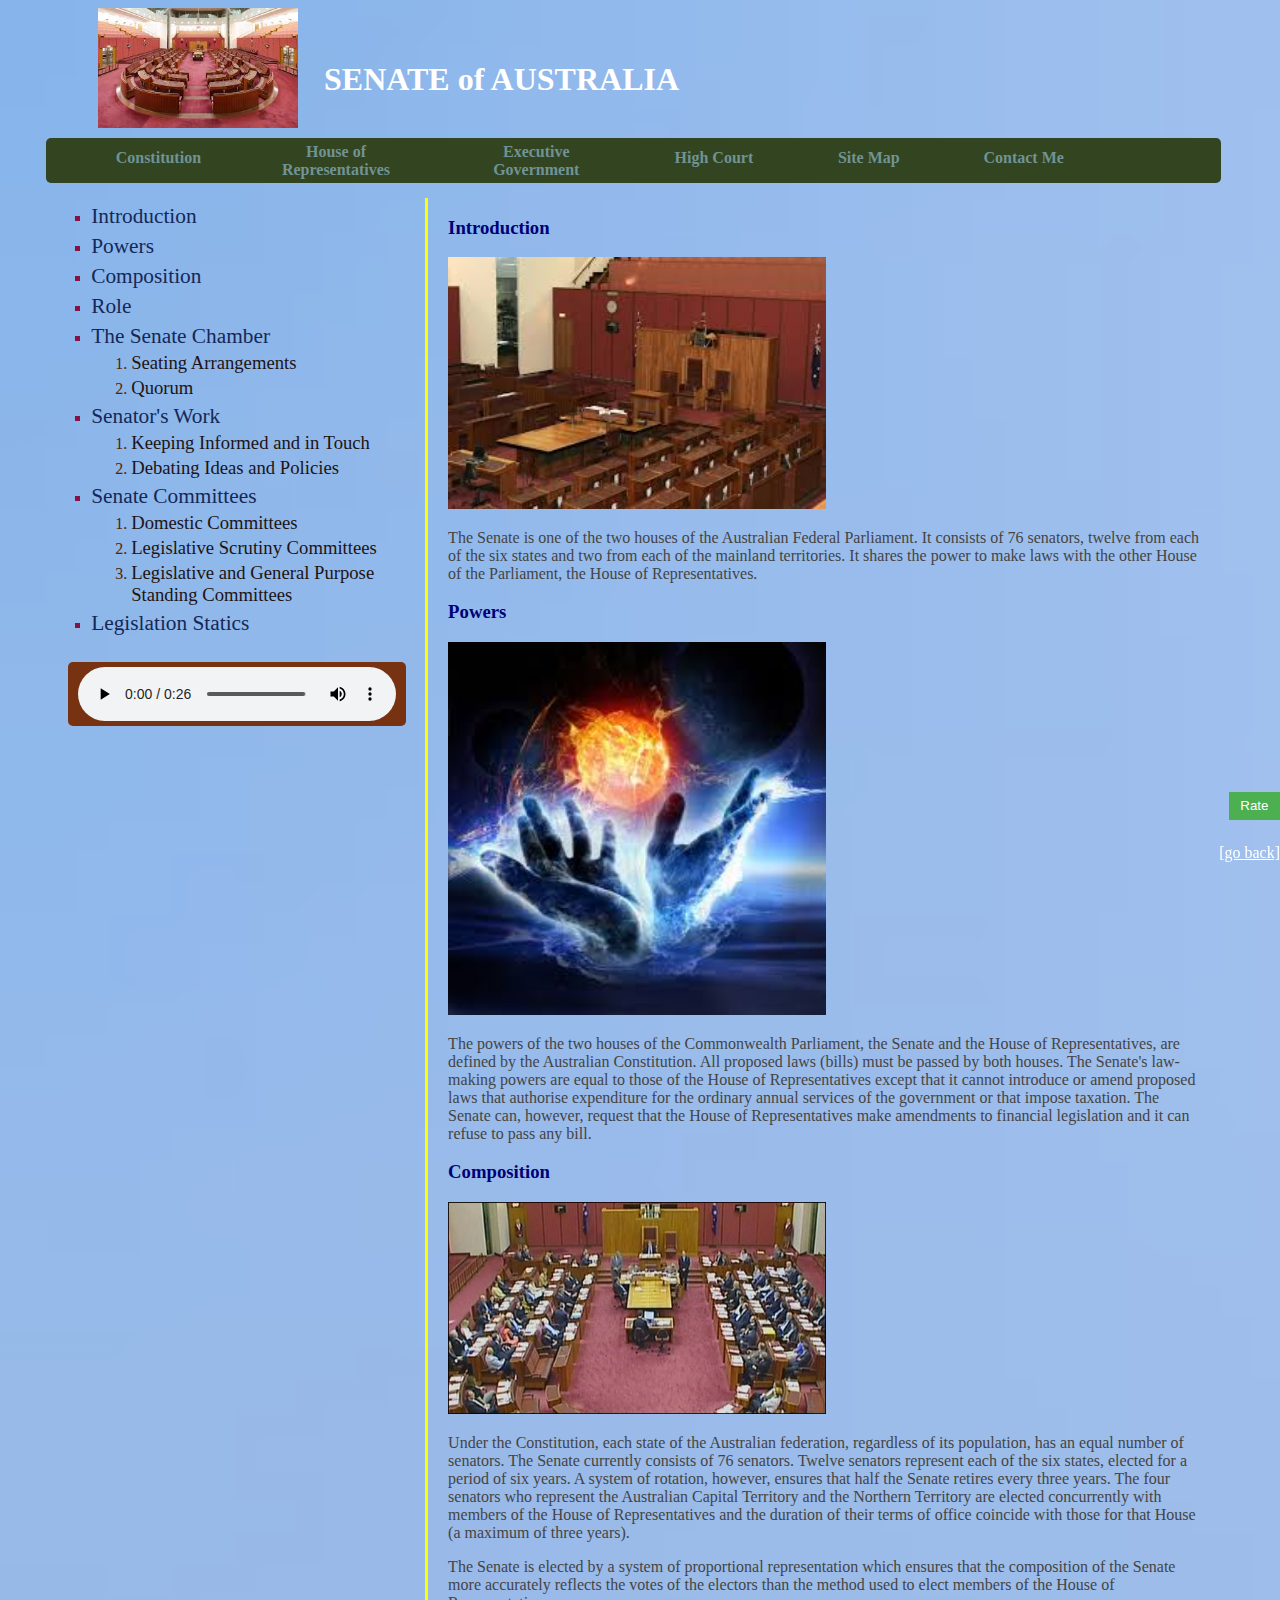
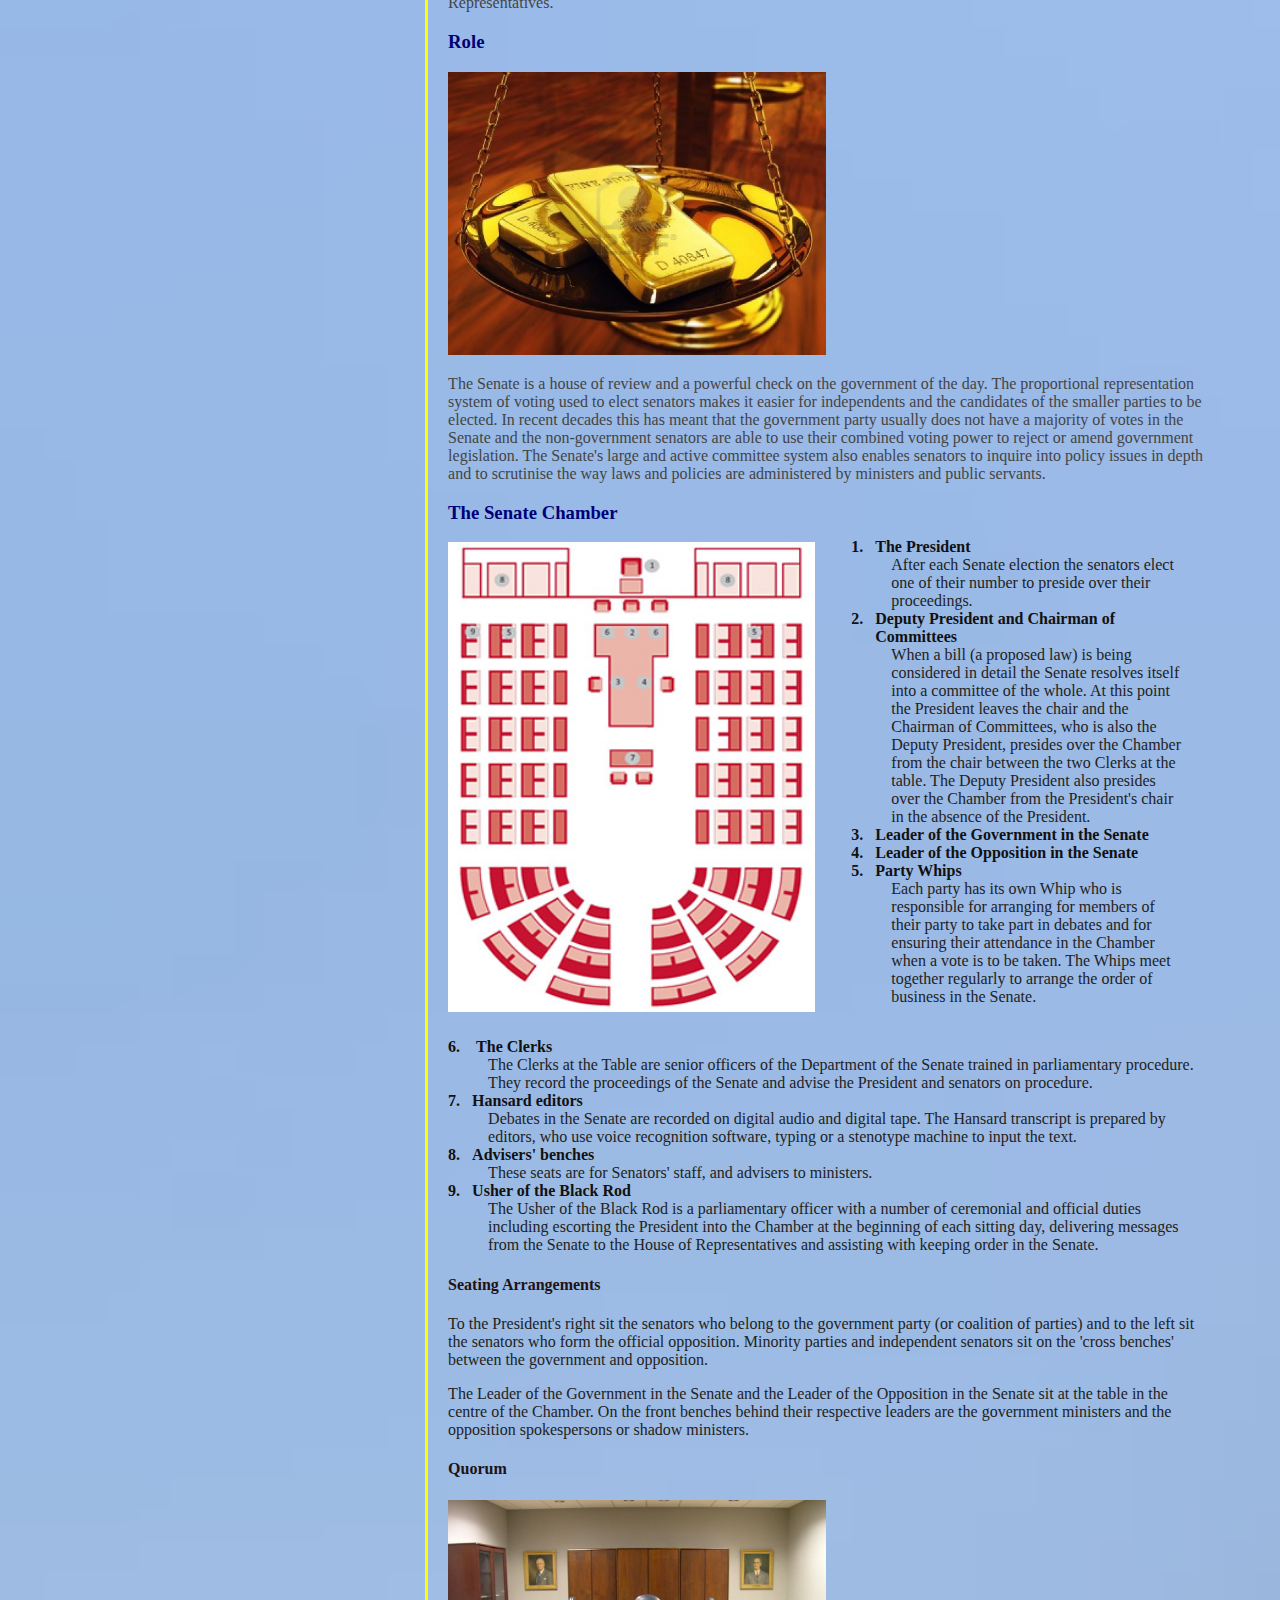
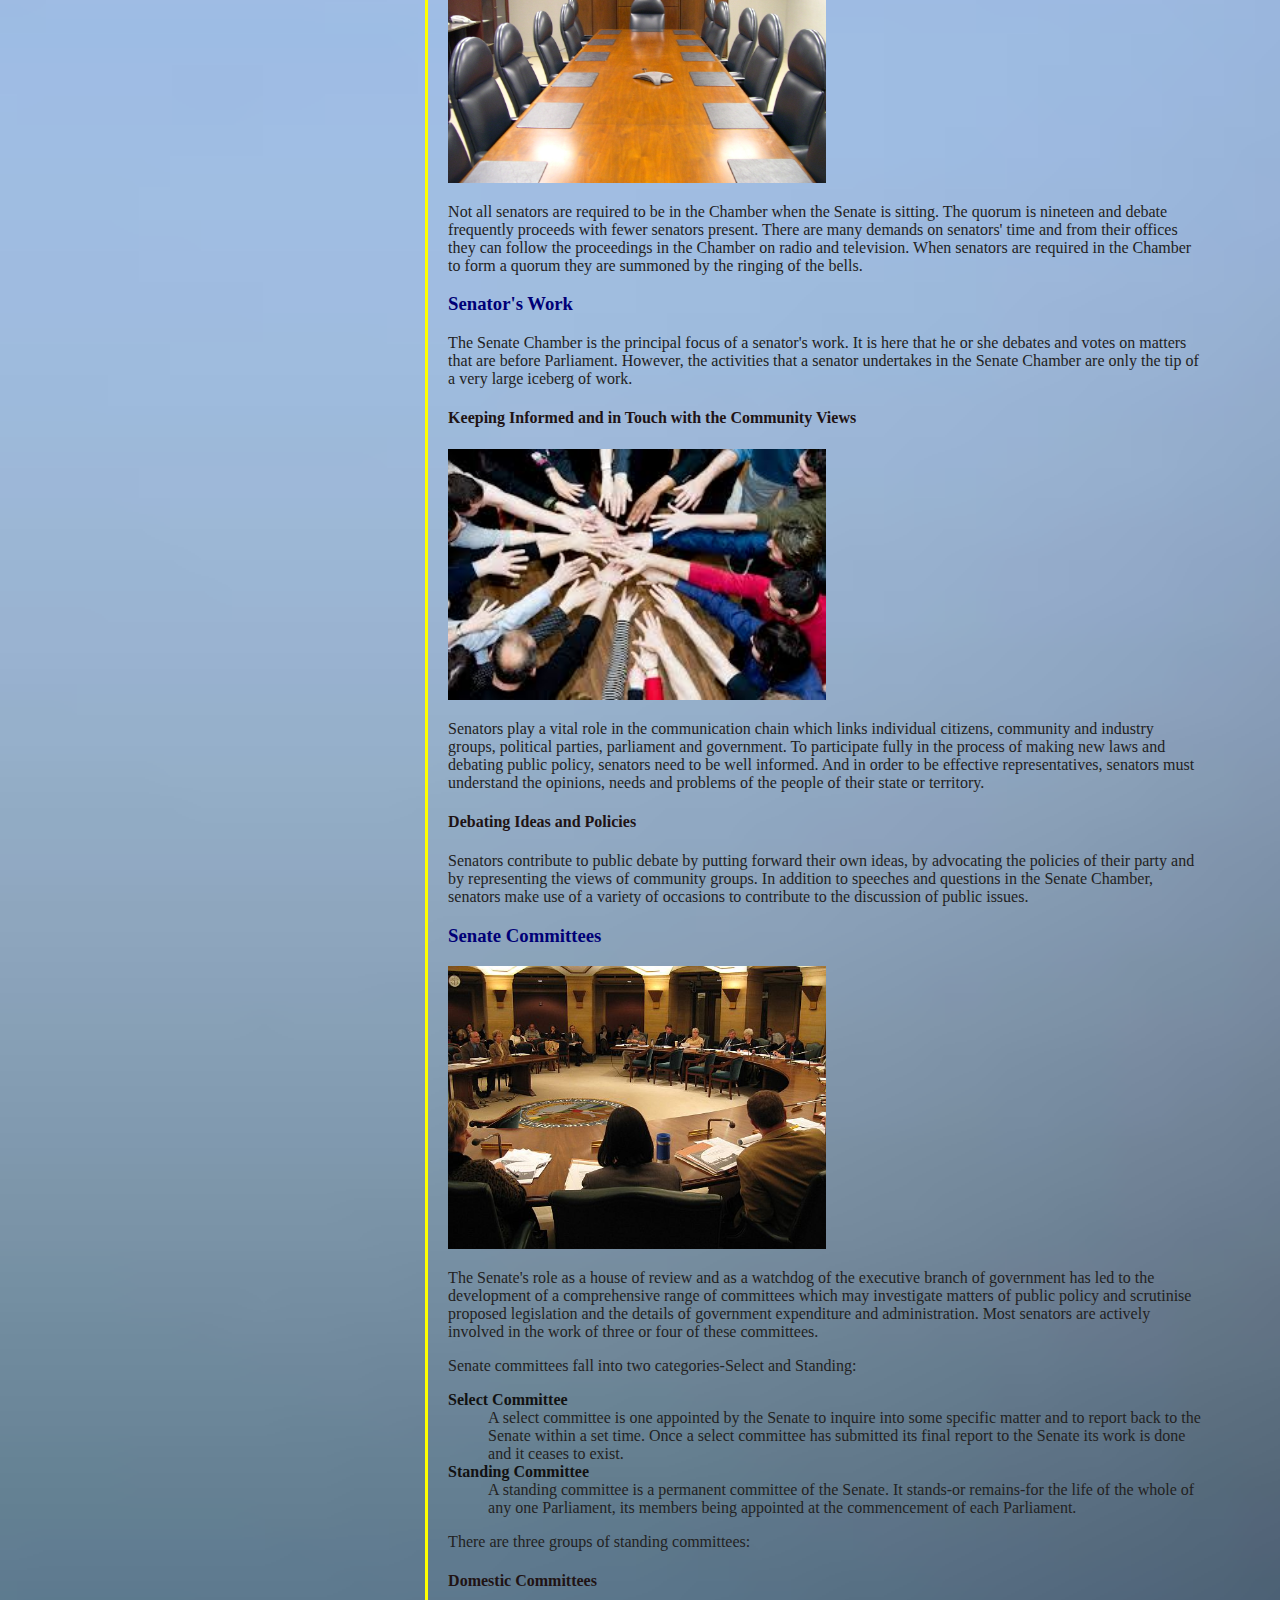
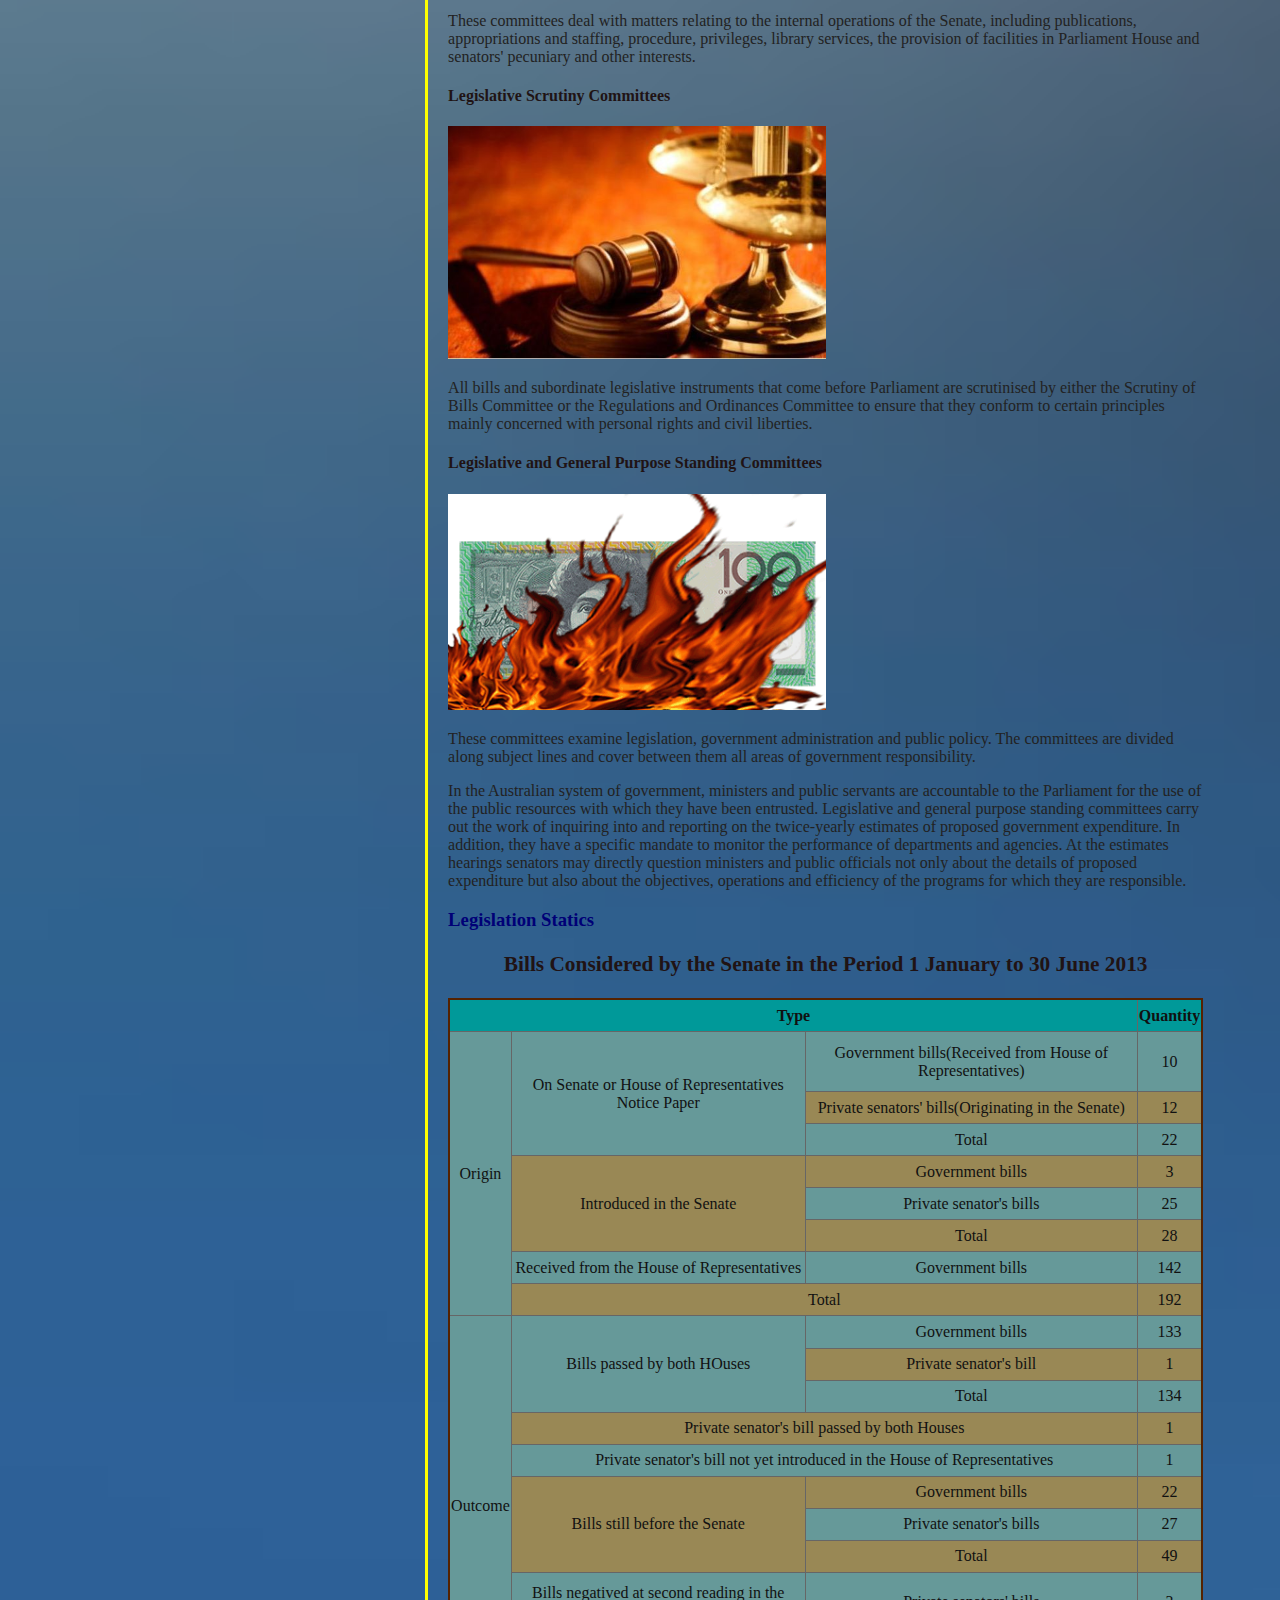
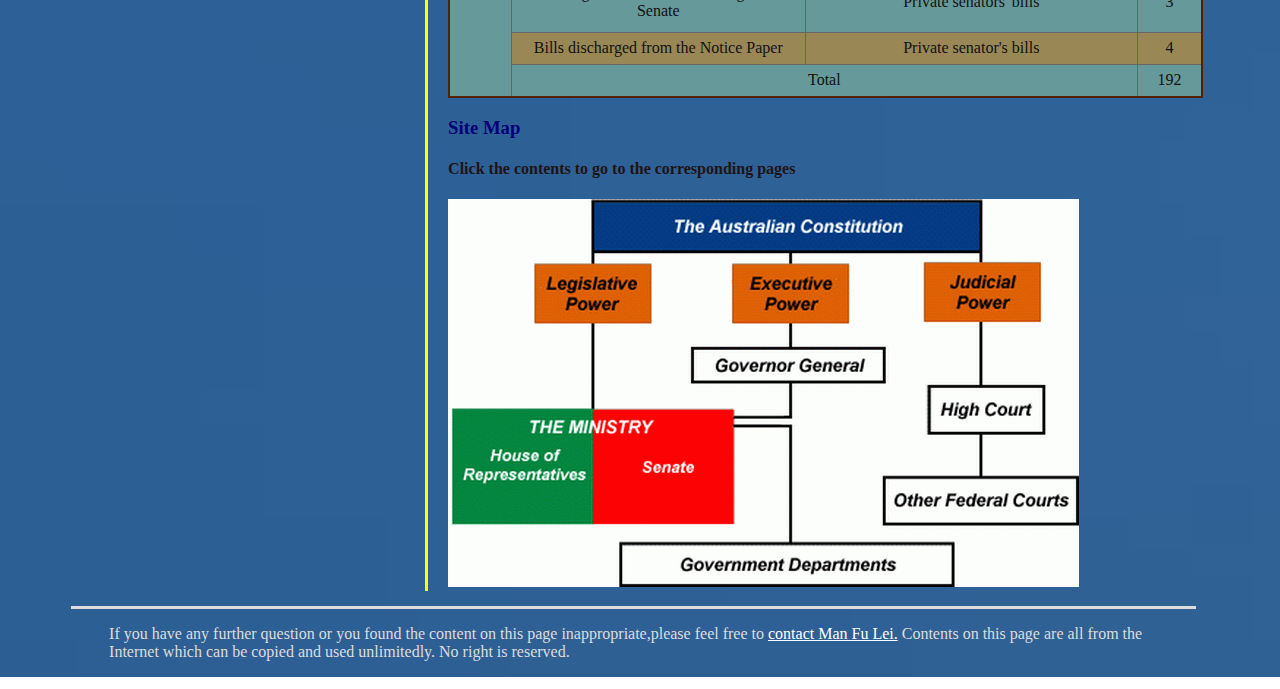
<file: S.htm>
<!DOCTYPE html>
<html>
<head>
<title>Senate</title>
<meta charset="utf-8" />
<link rel="stylesheet" media="screen" type="text/css" href="styles/style.css" id="normal"/>
<link rel="stylesheet" media="screen" type="text/css" href="styles/style-moz.css" id="moz"/>
<link rel="stylesheet" media="screen" type="text/css" href="styles/style-android.css" id="android"/>
<script src="http://ajax.googleapis.com/ajax/libs/jquery/1.10.2/jquery.min.js">
</script>
<script type="text/javascript">
function replace(){
//alert(window.navigator.userAgent);
if(window.navigator.userAgent.indexOf("Android")>-1){
document.getElementById("normal").disabled = true;
document.getElementById("android").disabled = false;
document.getElementById("moz").disabled = true;
}
else if(window.navigator.userAgent.indexOf("Firefox")>-1){
document.getElementById("normal").disabled = true;
document.getElementById("android").disabled = true;
document.getElementById("moz").disabled = false;
}
else{
document.getElementById("normal").disabled = false;
document.getElementById("android").disabled = true;
document.getElementById("moz").disabled = true;
}}
</script>
</head>
<body class="s" onload="hide();replace();">

<div id="header">
<a href="#sitemap" title="Site Map"><img alt="Slogo" id="top" src="images/Slogo.jpg" class="logo" title="Site Map"></a><h1>&nbsp;&nbsp;&nbsp;SENATE of AUSTRALIA</h1>
</div>

<div id="menu">
<ul>
<li class="menu"><h4><a href="C.htm" onclick="window.parent.Cchange()">Constitution</a></h4></li>
<li class="dmenu"><h4><a href="HOR.htm" onclick="window.parent.HORchange()">House of <br/>Representatives</a></h4></li>
<li class="dmenu"><h4><a href="EG.htm" onclick="window.parent.EGchange()">Executive <br/>Government</a></h4></li>
<li class="menu"><h4><a href="HC.htm" onclick="window.parent.HCchange()">High Court</a></h4></li>
<li class="menu"><h4><a href="#sitemap">Site Map</a></h4></li>
<li class="menu"><h4><a href="mailto:131306105@polytechnicwest.wa.edu.au">Contact Me</a></h4></li>
</ul>
</div>
<div id="link">
<ul>
<li class="sheadline"><a class="list" title="Introduction" href="#introduction">Introduction</a></li>
<li class="sheadline"><a class="list" title="Powers" href="#powers">Powers</a></li>
<li class="sheadline"><a class="list" title="Composition" href="#composition">Composition</a></li>
<li class="sheadline"><a class="list" title="Role" href="#role">Role</a></li>
<li class="sheadline"><a class="list" title="The Senate Chamber" href="#chamber">The Senate Chamber</a>
<ol>
<li class="horsub"><a class="list" title="Seating Arrangements" href="#sa">Seating Arrangements</a></li>
<li class="horsub"><a class="list" title="Quorum" href="#quorum">Quorum</a></li>
</ol>
</li>
<li class="sheadline"><a class="list" title="Senator's Work" href="#work">Senator's Work</a>
<ol>
<li class="horsub"><a class="list" title="Keeping Informed and in Touch" href="#kit">Keeping Informed and in Touch</a></li>
<li class="horsub"><a class="list" title="Debating Ideas and Policies" href="#dip">Debating Ideas and Policies</a></li>
</ol>
</li>
<li class="sheadline"><a class="list" title="Senate Committees" href="#sc">Senate Committees</a>
<ol>
<li class="horsub"><a class="list" title="Domestic Committees" href="#dc">Domestic Committees</a></li>
<li class="horsub"><a class="list" title="Legislative Scrutiny Committees" href="#lsc">Legislative Scrutiny Committees</a></li>
<li class="horsub"><a class="list" title="Legislative and General Purpose Standing Committees" href="#lgpsc">Legislative and General Purpose Standing Committees</a></li>
</ol>
</li>
<li class="sheadline"><a class="list" title="Legislation Statics" href="#ls">Legislation Statics</a></li>
</ul>
<div id="music">
<audio id="index" src="music/pal32.mp3" controls autoplay>Your browser does not support HTML5 video.</audio><script>
myVid=document.getElementById("index");
myVid.volume=0.9;
function no(){
if(document.getElementById("l1").checked){
document.getElementById("submit1").disabled=true;
alert("You really like it!");
}
else if(document.getElementById("l2").checked){
document.getElementById("submit1").disabled=true;
alert("You really like it!");
}
else if(document.getElementById("l3").checked){
document.getElementById("submit1").disabled=true;
alert("You really like it!");
}
else alert("Please choose one");

}
function ok(){
if(document.getElementById("m1").checked){
document.getElementById("submit").disabled=true;
alert("Your feedback is submitted,Thank you!");
}
else if(document.getElementById("m2").checked){
document.getElementById("submit").disabled=true;
alert("Your feedback is submitted,Thank you!");
}
else if(document.getElementById("m3").checked){
document.getElementById("submit").disabled=true;
alert("Your feedback is submitted,Thank you!");
}
else if(document.getElementById("m4").checked){
document.getElementById("submit").disabled=true;
alert("Your feedback is submitted,Thank you!");
}
else if(document.getElementById("m5").checked){
document.getElementById("submit").disabled=true;
alert("Your feedback is submitted,Thank you!");
}
else if(document.getElementById("m6").checked){
document.getElementById("submit").disabled=true;
alert("Your feedback is submitted,Thank you!");
}
if(document.getElementById("submit").disabled){
document.getElementById("yes").style.visibility="hidden";
}
else{
alert("Please choose one");
}
}
function show(){
//document.getElementById("submit").disabled=false;
document.getElementById("yes").style.visibility="visible";
document.getElementById("yes").style.opacity="1";
document.getElementById("rate").style.visibility="hidden";
}
function hide(){
document.getElementById("yes").style.visibility="hidden";
}
</script>
</div>
</div>

<div id="yes">
<p>&nbsp;&nbsp;&nbsp;You really&nbsp;&nbsp;&nbsp;&nbsp;&nbsp;&nbsp;&nbsp;&nbsp;&nbsp;&nbsp;&nbsp;&nbsp;&nbsp;
<button type="button" id="submit1" onclick="no()">submit</button>
</p>
<form>
<input type="radio" name="like" id="l1" value="cl">Like this page crazily<br>
<input type="radio" name="like" id="l2" value="al">Like this page absolutely<br>
<input type="radio" name="like" id="l3" value="vl">Like this page very much
</form>
<p>&nbsp;&nbsp;&nbsp;Your are&nbsp;&nbsp;&nbsp;&nbsp;&nbsp;&nbsp;&nbsp;&nbsp;&nbsp;&nbsp;&nbsp;&nbsp;&nbsp;&nbsp;&nbsp;
<button type="button" id="submit" onclick="ok()">submit</button>
</p>
<form>
<input type="radio" name="mood" id="m1" value="h">Happy&nbsp;&nbsp;&nbsp;&nbsp;&nbsp;
<input type="radio" name="mood" id="m2" value="a">Angry&nbsp;&nbsp;&nbsp;&nbsp;
<input type="radio" name="mood" id="m3" value="s">Smiling<br>
<input type="radio" name="mood" id="m4" value="d">Desperate
<input type="radio" name="mood" id="m5" value="s">Suprised
<input type="radio" name="mood" id="m6" value="c">Curious
</form>
</div>

<div id="content">
<div id="scontent1">
<a id="introduction"></a>
<h3 class="hor">Introduction</h3>
<img alt="AustralianSenate" class="content" src="images/AustralianSenate.jpg" title="Australian Senate"/>
<p>The Senate is one of the two houses of the Australian Federal Parliament. It consists of 76 senators, twelve from each of the six states and two from each of the mainland territories. It shares the power to make laws with the other House of the Parliament, the House of Representatives.</p>
<button type="button" id="rate" onclick="show()" class="r">Rate</button>
<p class="control"><a class="contact" href="#top">[go back]</a></p>
<a id="powers"></a>
<h3 class="hor">Powers</h3>
<img alt="powers" class="content" src="images/powers.jpg" title="Powers"/>
<p>The powers of the two houses of the Commonwealth Parliament, the Senate and the House of Representatives, are defined by the Australian Constitution. All proposed laws (bills) must be passed by both houses. The Senate's law-making powers are equal to those of the House of Representatives except that it cannot introduce or amend proposed laws that authorise expenditure for the ordinary annual services of the government or that impose taxation. The Senate can, however, request that the House of Representatives make amendments to financial legislation and it can refuse to pass any bill.</p>
<a id="composition"></a>
<h3 class="hor">Composition</h3>
<img alt="SenateCom" class="content" src="images/SenateCom.jpg" title="Senate Composition"/>
<p>Under the Constitution, each state of the Australian federation, regardless of its population, has an equal number of senators. The Senate currently consists of 76 senators. Twelve senators represent each of the six states, elected for a period of six years. A system of rotation, however, ensures that half the Senate retires every three years. The four senators who represent the Australian Capital Territory and the Northern Territory are elected concurrently with members of the House of Representatives and the duration of their terms of office coincide with those for that House (a maximum of three years).</p>
<p>The Senate is elected by a system of proportional representation which ensures that the composition of the Senate more accurately reflects the votes of the electors than the method used to elect members of the House of Representatives.</p>
<a id="role"></a>
<h3 class="hor">Role</h3>
<img alt="scale" class="content" src="images/scale.jpg" title="Role"/>
<p>The Senate is a house of review and a powerful check on the government of the day. The proportional representation system of voting used to elect senators makes it easier for independents and the candidates of the smaller parties to be elected. In recent decades this has meant that the government party usually does not have a majority of votes in the Senate and the non-government senators are able to use their combined voting power to reject or amend government legislation. The Senate's large and active committee system also enables senators to inquire into policy issues in depth and to scrutinise the way laws and policies are administered by ministers and public servants.</p>
<a id="chamber"></a>
<h3 class="hor">The Senate Chamber</h3>
</div>
<div id="scontent2">
<img alt="SenateSeat" class="scontent2" src="images/SenateSeat.jpg" title="Senate Seating"/>
</div>
<div id="scontent3">
<dl>
<dt>1.&nbsp;&nbsp;&nbsp;The President</dt>
<dd>After each Senate election the senators elect one of their number to preside over their proceedings.</dd>
<dt>2.&nbsp;&nbsp;&nbsp;Deputy President and Chairman of &nbsp;&nbsp;&nbsp;&nbsp;&nbsp;&nbsp;Committees</dt>
<dd>When a bill (a proposed law) is being considered in detail the Senate resolves itself into a committee of the whole. At this point the President leaves the chair and the Chairman of Committees, who is also the Deputy President, presides over the Chamber from the chair between the two Clerks at the table. The Deputy President also presides over the Chamber from the President's chair in the absence of the President.</dd>
<dt>3.&nbsp;&nbsp;&nbsp;Leader of the Government in the Senate</dt>
<dt>4.&nbsp;&nbsp;&nbsp;Leader of the Opposition in the Senate</dt>
<dt>5.&nbsp;&nbsp;&nbsp;Party Whips</dt>
<dd>Each party has its own Whip who is responsible for arranging for members of their party to take part in debates and for ensuring their attendance in the Chamber when a vote is to be taken. The Whips meet together regularly to arrange the order of business in the Senate.</dd>
</dl>
</div>
<div id="scontent4">
<dl>
<dt>6.&nbsp;&nbsp;&nbsp;&nbsp;The Clerks</dt>
<dd>The Clerks at the Table are senior officers of the Department of the Senate trained in parliamentary procedure. They record the proceedings of the Senate and advise the President and senators on procedure.</dd>
<dt>7.&nbsp;&nbsp;&nbsp;Hansard editors</dt>
<dd>Debates in the Senate are recorded on digital audio and digital tape. The Hansard transcript is prepared by editors, who use voice recognition software, typing or a stenotype machine to input the text.</dd>
<dt>8.&nbsp;&nbsp;&nbsp;Advisers' benches</dt>
<dd>These seats are for Senators' staff, and advisers to ministers.</dd>
<dt>9.&nbsp;&nbsp;&nbsp;Usher of the Black Rod</dt>
<dd>The Usher of the Black Rod is a parliamentary officer with a number of ceremonial and official duties including escorting the President into the Chamber at the beginning of each sitting day, delivering messages from the Senate to the House of Representatives and assisting with keeping order in the Senate.</dd>
</dl>
<a id="sa"></a>
<h4 class="hor">Seating Arrangements</h4>
<p>To the President's right sit the senators who belong to the government party (or coalition of parties) and to the left sit the senators who form the official opposition. Minority parties and independent senators sit on the 'cross benches' between the government and opposition.</p>
<p>The Leader of the Government in the Senate and the Leader of the Opposition in the Senate sit at the table in the centre of the Chamber. On the front benches behind their respective leaders are the government ministers and the opposition spokespersons or shadow ministers.</p>
<a id="quorum"></a>
<h4 class="hor">Quorum</h4>
<img alt="quorum" class="content" src="images/quorum.jpg" title="Quorum"/>
<p>Not all senators are required to be in the Chamber when the Senate is sitting. The quorum is nineteen and debate frequently proceeds with fewer senators present. There are many demands on senators' time and from their offices they can follow the proceedings in the Chamber on radio and television. When senators are required in the Chamber to form a quorum they are summoned by the ringing of the bells.</p>
<a id="work"></a>
<h3 class="hor">Senator's Work</h3>
<p>The Senate Chamber is the principal focus of a senator's work. It is here that he or she debates and votes on matters that are before Parliament. However, the activities that a senator undertakes in the Senate Chamber are only the tip of a very large iceberg of work. </p>
<a id="kit"></a>
<h4 class="hor">Keeping Informed and in Touch with the Community Views</h4>
<img alt="community" class="content" src="images/community.jpg" title="Community"/>
<p>Senators play a vital role in the communication chain which links individual citizens, community and industry groups, political parties, parliament and government. To participate fully in the process of making new laws and debating public policy, senators need to be well informed. And in order to be effective representatives, senators must understand the opinions, needs and problems of the people of their state or territory. </p>
<a id="dip"></a>
<h4 class="hor">Debating Ideas and Policies</h4>
<p>Senators contribute to public debate by putting forward their own ideas, by advocating the policies of their party and by representing the views of community groups. In addition to speeches and questions in the Senate Chamber, senators make use of a variety of occasions to contribute to the discussion of public issues.</p>
<a id="sc"></a>
<h3 class="hor">Senate Committees</h3>
<img alt="committee" class="content" src="images/committee.jpg" title="Committee"/>
<p>The Senate's role as a house of review and as a watchdog of the executive branch of government has led to the development of a comprehensive range of committees which may investigate matters of public policy and scrutinise proposed legislation and the details of government expenditure and administration. Most senators are actively involved in the work of three or four of these committees. </p>
<p>Senate committees fall into two categories-Select and Standing:</p>
<dl>
<dt>Select Committee</dt>
<dd>A select committee is one appointed by the Senate to inquire into some specific matter and to report back to the Senate within a set time. Once a select committee has submitted its final report to the Senate its work is done and it ceases to exist. </dd>
<dt>Standing Committee</dt>
<dd>A standing committee is a permanent committee of the Senate. It stands-or remains-for the life of the whole of any one Parliament, its members being appointed at the commencement of each Parliament. </dd>
</dl>
<p>There are three groups of standing committees:</p>
<a id="dc"></a>
<h4 class="hor">Domestic Committees</h4>
<p>These committees deal with matters relating to the internal operations of the Senate, including publications, appropriations and staffing, procedure, privileges, library services, the provision of facilities in Parliament House and senators' pecuniary and other interests.</p>
<a id="lsc"></a>
<h4 class="hor">Legislative Scrutiny Committees</h4>
<img alt="ScrutinizeLaw" class="content" src="images/ScrutinizeLaw.jpg" title="Scrutinizing Law"/>
<p>All bills and subordinate legislative instruments that come before Parliament are scrutinised by either the Scrutiny of Bills Committee or the Regulations and Ordinances Committee to ensure that they conform to certain principles mainly concerned with personal rights and civil liberties. </p>
<a id="lgpsc"></a>
<h4 class="hor">Legislative and General Purpose Standing Committees</h4>
<img alt="burn100" class="content" src="images/burn100.gif" title="Burning Money"/>
<p>These committees examine legislation, government administration and public policy. The committees are divided along subject lines and cover between them all areas of government responsibility.</p>
<p>In the Australian system of government, ministers and public servants are accountable to the Parliament for the use of the public resources with which they have been entrusted. Legislative and general purpose standing committees carry out the work of inquiring into and reporting on the twice-yearly estimates of proposed government expenditure. In addition, they have a specific mandate to monitor the performance of departments and agencies.  At the estimates hearings senators may directly question ministers and public officials not only about the details of proposed expenditure but also about the objectives, operations and efficiency of the programs for which they are responsible.</p>
<a id="ls"></a>
<h3 class="hor">Legislation Statics</h3>
<p class="caption">Bills Considered by the Senate in the Period 1 January to 30 June 2013</p>
<table class="s">
<tr><th colspan="3">Type</th><th>Quantity</th></tr>
<tr><td rowspan="8">Origin</td><td rowspan="3">On Senate or House of Representatives Notice Paper</td><td>Government bills(Received from House of Representatives)</td><td>10</td></tr>
<tr><td class="horstagger">Private senators' bills(Originating in the Senate)</td><td class="horstagger">12</td></tr>
<tr><td>Total</td><td>22</td></tr>
<tr><td rowspan="3" class="horstagger">Introduced in the Senate</td><td class="horstagger">Government bills</td><td class="horstagger">3</td></tr>
<tr><td>Private senator's bills</td><td>25</td></tr>
<tr><td class="horstagger">Total</td><td class="horstagger">28</td></tr>
<tr><td>Received from the House of Representatives</td><td>Government bills</td><td>142</td></tr>
<tr><td colspan="2" class="horstagger">Total</td><td class="horstagger">192</td></tr>
<tr><td rowspan="11">Outcome</td><td rowspan="3">Bills passed by both HOuses</td><td>Government bills</td><td>133</td></tr>
<tr><td class="horstagger">Private senator's bill</td><td class="horstagger">1</td></tr>
<tr><td>Total</td><td>134</td></tr>
<tr><td colspan="2" class="horstagger">Private senator's bill passed by both Houses</td><td class="horstagger">1</td></tr>
<tr><td colspan="2">Private senator's bill not yet introduced in the House of Representatives</td><td>1</td></tr>
<tr><td rowspan="3" class="horstagger">Bills still before the Senate</td><td class="horstagger">Government bills</td><td class="horstagger">22</td></tr>
<tr><td>Private senator's bills</td><td>27</td></tr>
<tr><td class="horstagger">Total</td><td class="horstagger">49</td></tr>
<tr><td>Bills negatived at second reading in the Senate</td><td>Private senators' bills</td><td>3</td></tr>
<tr><td class="horstagger">Bills discharged from the Notice Paper</td><td class="horstagger">Private senator's bills</td><td class="horstagger">4</td></tr>
<tr><td colspan="2">Total</td><td>192</td></tr>
</table>
<h3 class="hor">Site Map</h3>
<h4 class="hor">Click the contents to go to the corresponding pages</h4>
<img id="sitemap" src="images/constitution.gif" usemap="#map" alt="Constitution" title="Please wait..."/>
<map name="map">
<area alt="House of Representatives" shape="rect" coords="0,210,140,320" title="House of Representatives" href="HOR.htm" onclick="window.parent.HORchange()"/>
<area alt="Senate" shape="rect" coords="140,210,285,320" title="Senate" href="S.htm" onclick="window.parent.Schange()"/>
<area alt="High Cournt" shape="rect" coords="482,185,594,232" title="High Cournt" href="HC.htm" onclick="window.parent.HCchange()"/>
<area alt="Executive Government" shape="rect" coords="171,347,504,385" title="Executive Government" href="EG.htm" onclick="window.parent.EGchange()"/>
<area alt="Home Page" shape="rect" coords="143,0,531,54" title="Home Page" href="C.htm" onclick="window.parent.Cchange()"/>
</map>
</div>
</div>

<div id="copyright">
<p>If you have any further question or you found the content on this page inappropriate,please feel free to <a class="contact" href="mailto:131306105@polytechnicwest.wa.edu.au">contact Man Fu Lei.</a> Contents on this page are all from the Internet which can be copied and used unlimitedly. No right is reserved.</p>
</div>

</body>
</html>
</file>
<file: styles/style.css>
iframe{
position:absolute;
top:0%;
left:0%;
width:100%;
height:100%;
border:none;
}
#flink{
position:absolute;
left:-1%;
width:18%;
}
li.flink{
list-style:none;
}
img.flink{
width:90%;
}
.search
{
background:url(5.png);
background-repeat:no-repeat;
background-size:80%;
margin-left:8%;
position:relative;
bottom:131%;
width:120%;
height:115%;
}
.text
{
background:transparent;
margin-left:4%;
margin-top:1%;
position:relative;
bottom:31%;
width:65%;
height:115%;
border:0px;
outline:0px;
#padding:10px;
font-size:125%;
border-radius:18px 0 0 20px;
-webkit-border-radius:18px 0 0 20px;
-moz-border-radius:18px 0 0 20px;
-o-border-radius:18px 0 0 20px;
}
.submit
{
background:transparent;
margin-left:1.2%;
position:absolute;
outline:none;
border:0px;
height:65%;
width:8%;
cursor: pointer;
border-radius: 100%;
}
.login
{
position:absolute;
top:30%;
#left:29%;
right:0%;
width:65%;
}
.email1{
margin-left:0%;
}
.password1{
margin-left:0%;
}
.login1{
margin-left:0%;
background-color: #4CAF50; /* Green */
border: none;
color: white;
padding: 0.5% 0.5%;
cursor:pointer;
text-align: center;
#text-decoration: none;
display: inline-block;
#font-size: 16px;
}
a.signup1{
text-decoration:underline;
color:#fff;
}
a.signup1:hover{
color:red;
}
.email{
width:25%;
height:4%;
}
.username{
height:4%;
width:20%;
}
.password{
height:4%;
width:20%;
}
form label{
display: inline-block;
width: 100px;
font-weight: bold;
}
.signup{
margin-left:21%;
width:8%;
height:5%;
cursor:pointer;
border-radius:100%;
border:0px;
}
.signup:hover{
background-color:red;
}
#main{
position:absolute;
top:4%;
left:18%;
width:82%;
height:95%;
}
#time{
position:absolute;
top:0%;
left:18%;
width:82%;
}
p.clock{
text-align:left;
color:#fff;
font-size:13pt;
}
body{
background-image:url(background.jpg);
background-size:1100%;
background-repeat:no-repeat;
color:#fff;
}
body.HOR{
background-image:url(HORBackGround.jpg);
background-size:1800%;
background-repeat:no-repeat;
}
body.s{
background-image:url(SBackGround.jpg);
background-size:1450%;
background-repeat:no-repeat;
}
body.hc{
background-image:url(HCBackGround.jpg);
background-size:1400%;
background-repeat:no-repeat;
}
body.eg{
background-image:url(EGBackGround.jpg);
background-size:1500%;
background-repeat:no-repeat;
}
h1{
position:absolute;
left:300px;
top:40px;
color:#fff;
}
h3{
color:#199;
}
h3.hor{
color:#007;
}
h4{
color:#985814;
}
h4.hor{
color:#201314;
}
img.logo{
width:200px;
height:120px;
border:0px;
margin-left:100px;
margin-top:20px;
}
#header{
background-color:transparent;/*#617bb6*/
height:150px;
margin-top:-20px;
margin-left:-10px;
width:100%;
}
#menu{
background-color:#334420;
float:left;
height:45px;
width:93%;
margin-left:3%;
margin-top:0px;
position:relative;
border-radius:5px;
}
li.dmenu{
position:relative;
float:left;
list-style:none;
margin-top:-28px;
margin-right:20px;
margin-left:10px;
width:15%;
text-align:center;
}
li.dmenu a,li.menu a{
color:#709394;
}
li.dmenu a:hover,li.menu a:hover{
color:#709394;
}
li.menu{
position:relative;
float:left;
list-style:none;
margin-top:-11px;
margin-right:20px;
margin-left:10px;
width:11%;
height:30px;
text-align:center;
}
a{
text-decoration:none;
color:black;
}
a.list:hover{
color:#fff;
}
#link{
position:absolute;
left:4%;
margin-top:50px;
width:27%;
}
#music{
margin-top:3%;
float:left;
width:92%;
margin-left:5%;
}
#yes{
top:35%;
width:28%;
left:4%;
color:#201314;
background-color:#709394;
position:fixed;
z-index:1;
padding-top:1%;
opacity:0
}
input{
margin-bottom:5%;
margin-left:5%;
text-align:center;
}
form{
text-align:left;
}
audio{
width:100%;
#height:100%;
padding:5px 10px 5px 10px;
background-color:#731;
border-radius:5px;
}
li.headline a{
font-size:16pt;
color:#709394;
}
li.horheadline a{
font-size:16pt;
color:#192168;
}
li.sheadline a{
font-size:16pt;
color:#142857;
}
li.headline,li.horheadline,li.sheadline{
list-style-type:square;
color:#814;
margin-bottom:5px;
}

li.sub a{
font-size:14pt;
color:#520;
}
li.horsub a{
font-size:14pt;
color:#201314;
}
li.sub,li.horsub{
color:#520;
margin-top:3px;
}
li.menu a{
background-color:#334420;
display:block;
height:30px;
margin-top:-20px;
padding-top:5px;
}
li.dmenu a{
background-color:#334420;
display:block;
height:30px;
margin-top:-9px;
padding-top:5px;
}
li.menu a:hover{
background-color:#0ff;
display:block;
height:31px;
margin-top:-26px;
padding-top:15px;
border-radius:10px;
}
li.dmenu a:hover{
background-color:#0ff;
display:block;
height:36px;
margin-top:-9px;
padding-top:9px;
border-radius:10px;
}
#content{
float:left;
width:58%;
border-left:3px solid yellow;
margin-left:33%;
margin-top:15px;
margin-bottom:15px;
color:#fff;
padding-left:20px;
}
#hccontent{
float:left;
width:58%;
border-left:3px solid yellow;
margin-left:33%;
margin-top:15px;
margin-bottom:15px;
color:#444;
padding-left:20px;
}
#scontent1{
float:left;
color:#444;
width:103%;
}
#scontent2{
float:left;
width:50%;
}
#scontent3{
float:left;
width:45%;
margin-left:5%;
margin-top:-20px;
}
#scontent4{
float:left;
color:#222;
width:103%;
}
dt{
color:#111;
font-weight:bold;
}
dd{
color:#222;
}
img.content{
width:50%;
}
img.scontent2{
width:100%;
height:470px;
}
p.caption{
color:#201314;
text-align:center;
font-size:16pt;
font-weight:bold;
}
table{
border:2px solid #333;
text-align:center;
border-collapse:collapse;
width:100%;
height:200px;
}
table.hor{
border:2px solid #520;
text-align:center;
border-collapse:collapse;
width:100%;
height:500px;
}
table.s{
border:2px solid #520;
text-align:center;
border-collapse:collapse;
width:100%;
height:700px;
}
table.hc{
border:2px solid #333;
text-align:center;
border-collapse:collapse;
width:100%;
height:100px;
}
th{
border:1px solid #666;
color:#111;
background-color:#099;
}
td{
border:1px solid #666;
color:#111;
background-color:#699;
}
td.stagger{
background-color:#399;
}
td.horstagger{
background-color:#985;
}
img{
border:0px;
}
#copyright{
float:left;
color:#ddd;
border-top:3px solid #ddd;
margin-left:5%;
width:84%;
padding-left:3%;
padding-right:2%;
}
a.contact{
text-decoration:underline;
color:#fff;
}
a.contact:hover{
color:red;
}
button.r{
top:88%;
right:0%;
position:fixed;
width:4%;
background-color: #4CAF50; /* Green */
border: none;
color: white;
padding: 0.5% 0.5%;
cursor:pointer;
text-align: center;
#text-decoration: none;
display: inline-block;
#font-size: 16px;
}
p.control{
top:92%;
right:0%;
position:fixed;
}
p.control a:hover{
color:#fff;
}
</file>
<file: styles/style-moz.css>
iframe{
position:absolute;
top:0%;
left:0%;
width:100%;
height:100%;
border:none;
}
#flink{
position:absolute;
left:-1%;
width:18%;
}
li.flink{
list-style:none;
}
img.flink{
width:90%;
}
.search
{
background:url(5.png);
background-repeat:no-repeat;
background-size:80%;
margin-left:8%;
position:relative;
bottom:131%;
width:120%;
height:115%;
}
.text
{
background:transparent;
margin-left:4%;
position:relative;
bottom:31%;
width:65%;
height:115%;
border:0px;
outline:0px;
#padding:10px;
font-size:115%;
border-radius:18px 0 0 20px;
-webkit-border-radius:18px 0 0 20px;
-moz-border-radius:18px 0 0 20px;
-o-border-radius:18px 0 0 20px;
}
.submit
{
background:transparent;
margin-left:1.2%;
position:absolute;
outline:none;
border:0px;
height:65%;
width:8%;
cursor: pointer;
border-radius: 100%;
}
.login
{
position:absolute;
top:30%;
#left:29%;
right:0%;
width:55%;
}
.email1{
margin-left:0%;
}
.password1{
margin-left:0%;
}
.login1{
margin-left:0%;
background-color: #4CAF50; /* Green */
border: none;
color: white;
padding: 0.5% 0.5%;
cursor:pointer;
text-align: center;
#text-decoration: none;
display: inline-block;
#font-size: 16px;
}
a.signup1{
text-decoration:underline;
color:#fff;
}
a.signup1:hover{
color:red;
}
.email{
width:25%;
height:4%;
}
.username{
height:4%;
width:20%;
}
.password{
height:4%;
width:20%;
}
form label{
display: inline-block;
width: 100px;
font-weight: bold;
}
.signup{
margin-left:21%;
width:8%;
height:5%;
cursor:pointer;
border-radius:100%;
border:0px;
}
.signup:hover{
background-color:red;
}
#main{
position:absolute;
top:4%;
left:18%;
width:82%;
height:95%;
}
#time{
position:absolute;
top:-2%;
left:18%;
width:82%;
}
p.clock{
text-align:left;
color:#fff;
font-size:13pt;
}
body{
background-image:url(background.jpg);
background-size:1100%;
background-repeat:no-repeat;
color:#fff;
}
body.HOR{
background-image:url(HORBackGround.jpg);
background-size:1800%;
background-repeat:no-repeat;
}
body.s{
background-image:url(SBackGround.jpg);
background-size:1450%;
background-repeat:no-repeat;
}
body.hc{
background-image:url(HCBackGround.jpg);
background-size:1400%;
background-repeat:no-repeat;
}
body.eg{
background-image:url(EGBackGround.jpg);
background-size:1500%;
background-repeat:no-repeat;
}
h1{
position:absolute;
left:300px;
top:40px;
color:#fff;
}
h3{
color:#199;
}
h3.hor{
color:#007;
}
h4{
color:#985814;
}
h4.hor{
color:#201314;
}
img.logo{
width:200px;
height:120px;
border:0px;
margin-left:100px;
margin-top:20px;
}
#header{
background-color:transparent;/*#617bb6*/
height:150px;
margin-top:-20px;
margin-left:-10px;
width:100%;
}
#menu{
background-color:#334420;
float:left;
height:45px;
width:93%;
margin-left:3%;
margin-top:0px;
position:relative;
border-radius:5px;
}
li.dmenu{
position:relative;
float:left;
list-style:none;
margin-top:-28px;
margin-right:20px;
margin-left:10px;
width:15%;
text-align:center;
}
li.dmenu a,li.menu a{
color:#709394;
}
li.dmenu a:hover,li.menu a:hover{
color:#709394;
}
li.menu{
position:relative;
float:left;
list-style:none;
margin-top:-11px;
margin-right:20px;
margin-left:10px;
width:11%;
height:30px;
text-align:center;
}
a{
text-decoration:none;
color:black;
}
a.list:hover{
color:#fff;
}
#link{
position:absolute;
left:4%;
margin-top:50px;
width:27%;
}
#music{
margin-top:3%;
float:left;
width:92%;
margin-left:5%;
}
#yes{
top:35%;
width:28%;
left:4%;
color:#201314;
background-color:#709394;
position:fixed;
z-index:1;
padding-top:1%;
opacity:0
}
input{
margin-bottom:5%;
margin-left:5%;
text-align:center;
}
form{
text-align:left;
}
audio{
width:100%;
#height:100%;
padding:5px 10px 5px 10px;
background-color:#731;
border-radius:5px;
}
li.headline a{
font-size:16pt;
color:#709394;
}
li.horheadline a{
font-size:16pt;
color:#192168;
}
li.sheadline a{
font-size:16pt;
color:#142857;
}
li.headline,li.horheadline,li.sheadline{
list-style-type:square;
color:#814;
margin-bottom:5px;
}

li.sub a{
font-size:14pt;
color:#520;
}
li.horsub a{
font-size:14pt;
color:#201314;
}
li.sub,li.horsub{
color:#520;
margin-top:3px;
}
li.menu a{
background-color:#334420;
display:block;
height:30px;
margin-top:-20px;
padding-top:5px;
}
li.dmenu a{
background-color:#334420;
display:block;
height:30px;
margin-top:-9px;
padding-top:5px;
}
li.menu a:hover{
background-color:#0ff;
display:block;
height:31px;
margin-top:-26px;
padding-top:15px;
border-radius:10px;
}
li.dmenu a:hover{
background-color:#0ff;
display:block;
height:36px;
margin-top:-9px;
padding-top:9px;
border-radius:10px;
}
#content{
float:left;
width:58%;
border-left:3px solid yellow;
margin-left:33%;
margin-top:15px;
margin-bottom:15px;
color:#fff;
padding-left:20px;
}
#hccontent{
float:left;
width:58%;
border-left:3px solid yellow;
margin-left:33%;
margin-top:15px;
margin-bottom:15px;
color:#444;
padding-left:20px;
}
#scontent1{
float:left;
color:#444;
width:103%;
}
#scontent2{
float:left;
width:50%;
}
#scontent3{
float:left;
width:45%;
margin-left:5%;
margin-top:-20px;
}
#scontent4{
float:left;
color:#222;
width:103%;
}
dt{
color:#111;
font-weight:bold;
}
dd{
color:#222;
}
img.content{
width:50%;
}
img.scontent2{
width:100%;
height:470px;
}
p.caption{
color:#201314;
text-align:center;
font-size:16pt;
font-weight:bold;
}
table{
border:2px solid #333;
text-align:center;
border-collapse:collapse;
width:100%;
height:200px;
}
table.hor{
border:2px solid #520;
text-align:center;
border-collapse:collapse;
width:100%;
height:500px;
}
table.s{
border:2px solid #520;
text-align:center;
border-collapse:collapse;
width:100%;
height:700px;
}
table.hc{
border:2px solid #333;
text-align:center;
border-collapse:collapse;
width:100%;
height:100px;
}
th{
border:1px solid #666;
color:#111;
background-color:#099;
}
td{
border:1px solid #666;
color:#111;
background-color:#699;
}
td.stagger{
background-color:#399;
}
td.horstagger{
background-color:#985;
}
img{
border:0px;
}
#copyright{
float:left;
color:#ddd;
border-top:3px solid #ddd;
margin-left:5%;
width:84%;
padding-left:3%;
padding-right:2%;
}
a.contact{
text-decoration:underline;
color:#fff;
}
a.contact:hover{
color:red;
}
button.r{
top:88%;
right:0%;
position:fixed;
width:5%;
background-color: #4CAF50; /* Green */
border: none;
color: white;
padding: 0.5% 0.5%;
cursor:pointer;
text-align: center;
#text-decoration: none;
display: inline-block;
#font-size: 16px;
}
p.control{
top:92%;
right:0%;
position:fixed;
}
p.control a:hover{
color:#fff;
}
</file>
<file: styles/style-android.css>
iframe{
position:absolute;
top:0%;
left:0%;
width:100%;
height:100%;
border:none;
}
#flink{
position:absolute;
left:-1%;
width:18%;
}
li.flink{
list-style:none;
}
img.flink{
width:90%;
}
.search
{
background:url(5.png);
background-repeat:no-repeat;
background-size:80%;
margin-left:8%;
position:relative;
bottom:131%;
width:120%;
#height:115%;
}
.text
{
background:transparent;
margin-left:4%;
margin-top:-10%;
position:relative;
bottom:31%;
width:65%;
#height:20%;
border:0px;
outline:0px;
#padding:10px;
font-size:85%;
border-radius:18px 0 0 20px;
-webkit-border-radius:18px 0 0 20px;
-moz-border-radius:18px 0 0 20px;
-o-border-radius:18px 0 0 20px;
}
.submit
{
background:transparent;
margin-left:1.2%;
position:absolute;
outline:none;
border:0px;
height:65%;
width:8%;
cursor: pointer;
border-radius: 100%;
}
.login
{
position:relative;
float:left;
top:40%;
#left:29%;
right:0%;
width:85%;
}
.email1{
margin-left:0%;
width:25%;
}
.password1{
margin-left:0%;
width:15%;
}
.login1{
margin-left:0%;
background-color: #4CAF50; /* Green */
border: none;
color: white;
padding: 0.5% 0.5%;
cursor:pointer;
text-align: center;
#text-decoration: none;
display: inline-block;
#font-size: 16px;
}
a.signup1{
text-decoration:underline;
color:#fff;
}
a.signup1:hover{
color:red;
}
.email{
width:45%;
height:4%;
}
.username{
height:4%;
width:35%;
}
.password{
height:4%;
width:30%;
}
form label{
display: inline-block;
width: 100px;
font-weight: bold;
}
.signup{
margin-left:31%;
width:18%;
height:5%;
cursor:pointer;
border-radius:100%;
border:0px;
}
.signup:hover{
background-color:red;
}
#main{
position:absolute;
top:20%;
left:18%;
width:82%;
height:75%;
}
#time{
position:absolute;
top:-5%;
left:18%;
width:82%;
height:3%;
}
p.clock{
text-align:left;
color:#fff;
font-size:9pt;
margin-top:5%;
}
body{
background-image:url(background.jpg);
background-size:1100%;
background-repeat:no-repeat;
color:#fff;
}
body.HOR{
background-image:url(HORBackGround.jpg);
background-size:2800%;
background-repeat:no-repeat;
}
body.s{
background-image:url(SBackGround.jpg);
background-size:3450%;
background-repeat:no-repeat;
}
body.hc{
background-image:url(HCBackGround.jpg);
background-size:3400%;
background-repeat:no-repeat;
}
body.eg{
background-image:url(EGBackGround.jpg);
background-size:3500%;
background-repeat:no-repeat;
}
h1{
position:absolute;
left:300px;
top:40px;
color:#fff;
}
h3{
color:#199;
}
h3.hor{
color:#007;
}
h4{
color:#985814;
}
h4.hor{
color:#201314;
}
img.logo{
width:200px;
height:120px;
border:0px;
margin-left:100px;
margin-top:20px;
}
#header{
background-color:transparent;/*#617bb6*/
height:150px;
margin-top:-20px;
margin-left:-10px;
width:100%;
}
#menu{
background-color:#334420;
float:left;
height:45px;
width:93%;
margin-left:3%;
margin-top:0px;
position:relative;
border-radius:5px;
}
li.dmenu{
position:relative;
float:left;
list-style:none;
margin-top:-28px;
margin-right:20px;
margin-left:10px;
width:15%;
text-align:center;
}
li.dmenu a,li.menu a{
color:#709394;
}
li.dmenu a:hover,li.menu a:hover{
color:#709394;
}
li.menu{
position:relative;
float:left;
list-style:none;
margin-top:-11px;
margin-right:20px;
margin-left:10px;
width:11%;
height:30px;
text-align:center;
}
a{
text-decoration:none;
color:black;
}
a.list:hover{
color:#fff;
}
#link{
position:absolute;
left:4%;
margin-top:50px;
width:27%;
}
#music{
margin-top:3%;
float:left;
width:92%;
margin-left:5%;
}
#yes{
top:35%;
width:28%;
left:4%;
color:#201314;
background-color:#709394;
position:fixed;
z-index:1;
padding-top:1%;
opacity:0
}
input{
margin-bottom:5%;
margin-left:5%;
text-align:center;
}
form{
text-align:left;
}
audio{
width:100%;
#height:100%;
padding:5px 10px 5px 10px;
background-color:#731;
border-radius:5px;
}
li.headline a{
font-size:16pt;
color:#709394;
}
li.horheadline a{
font-size:16pt;
color:#192168;
}
li.sheadline a{
font-size:16pt;
color:#142857;
}
li.headline,li.horheadline,li.sheadline{
list-style-type:square;
color:#814;
margin-bottom:5px;
}

li.sub a{
font-size:14pt;
color:#520;
}
li.horsub a{
font-size:14pt;
color:#201314;
}
li.sub,li.horsub{
color:#520;
margin-top:3px;
}
li.menu a{
background-color:#334420;
display:block;
height:30px;
margin-top:-20px;
padding-top:5px;
}
li.dmenu a{
background-color:#334420;
display:block;
height:30px;
margin-top:-9px;
padding-top:5px;
}
li.menu a:hover{
background-color:#0ff;
display:block;
height:31px;
margin-top:-26px;
padding-top:15px;
border-radius:10px;
}
li.dmenu a:hover{
background-color:#0ff;
display:block;
height:36px;
margin-top:-9px;
padding-top:9px;
border-radius:10px;
}
#content{
float:left;
width:58%;
border-left:3px solid yellow;
margin-left:33%;
margin-top:15px;
margin-bottom:15px;
color:#fff;
padding-left:20px;
}
#hccontent{
float:left;
width:58%;
border-left:3px solid yellow;
margin-left:33%;
margin-top:15px;
margin-bottom:15px;
color:#444;
padding-left:20px;
}
#scontent1{
float:left;
color:#444;
width:103%;
}
#scontent2{
float:left;
width:50%;
}
#scontent3{
float:left;
width:45%;
margin-left:5%;
margin-top:-20px;
}
#scontent4{
float:left;
color:#222;
width:103%;
}
dt{
color:#111;
font-weight:bold;
}
dd{
color:#222;
}
img.content{
width:50%;
}
img.scontent2{
width:100%;
height:470px;
}
p.caption{
color:#201314;
text-align:center;
font-size:16pt;
font-weight:bold;
}
table{
border:2px solid #333;
text-align:center;
border-collapse:collapse;
width:100%;
height:200px;
}
table.hor{
border:2px solid #520;
text-align:center;
border-collapse:collapse;
width:100%;
height:500px;
}
table.s{
border:2px solid #520;
text-align:center;
border-collapse:collapse;
width:100%;
height:700px;
}
table.hc{
border:2px solid #333;
text-align:center;
border-collapse:collapse;
width:100%;
height:100px;
}
th{
border:1px solid #666;
color:#111;
background-color:#099;
}
td{
border:1px solid #666;
color:#111;
background-color:#699;
}
td.stagger{
background-color:#399;
}
td.horstagger{
background-color:#985;
}
img{
border:0px;
}
#sitemap{
-moz-transform:scale(0.8);
-webkit-transform:scale(0.8);
transform:scale(0.8);
position:relative;
left:-17%;
}
#copyright{
float:left;
color:#ddd;
border-top:3px solid #ddd;
margin-left:5%;
font-size:55%;
width:84%;
padding-left:3%;
padding-right:2%;
}
a.contact{
text-decoration:underline;
color:#0ff;
}
a.contact:hover{
color:red;
}
button.r{
top:80%;
right:0%;
position:fixed;
width:8%;
background-color: #4CAF50; /* Green */
border: none;
color: white;
padding: 0.5% 0.5%;
cursor:pointer;
text-align: center;
#text-decoration: none;
display: inline-block;
#font-size: 16px;
}
p.control{
top:84%;
right:0%;
position:fixed;
}
p.control a:hover{
color:#fff;
}
</file>
